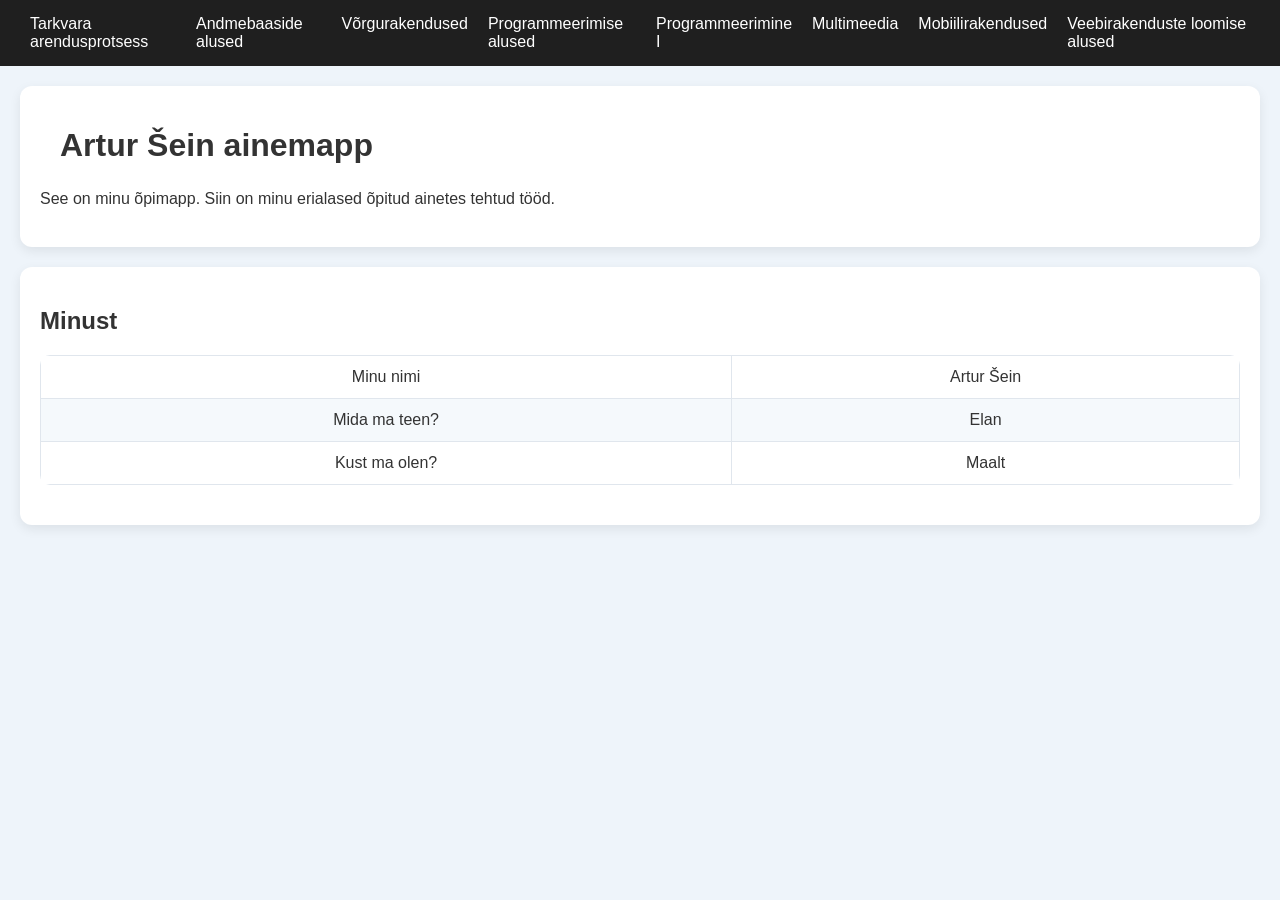
<file: index.html>
<!DOCTYPE html>
<html lang="en">

<head>
    <meta charset="UTF-8">
    <meta name="viewport" content="width=device-width, initial-scale=1.0">
    <title>Artur Šein TARpe24 ainemapp</title>
    <link rel="stylesheet" href="static/styles/style.css">
</head>

<body>

    <nav>
        <a href="TAAR.html">Tarkvara arendusprotsess</a>
        <a href="#">Andmebaaside alused</a>
        <a href="#">Võrgurakendused</a>
        <a href="#">Programmeerimise alused</a>
        <a href="#">Programmeerimine I</a>
        <a href="#">Multimeedia</a>
        <a href="#">Mobiilirakendused</a>
        <a href="#">Veebirakenduste loomise alused</a>
    </nav>

    <div class="container">

        <div class="card">
            <h1>Artur Šein ainemapp</h1>
            <p class="intro">
                See on minu õpimapp. Siin on minu erialased õpitud ainetes tehtud tööd.
            </p>
        </div>

        <div class="card">
            <h2>Minust</h2>

            <table>
                <tr>
                    <td>Minu nimi</td>
                    <td>Artur Šein</td>
                </tr>

                <tr>
                    <td>Mida ma teen?</td>
                    <td>Elan</td>
                </tr>

                <tr>
                    <td>Kust ma olen?</td>
                    <td>Maalt</td>
                </tr>
            </table>
        </div>

    </div>

</body>

</html>
</file>
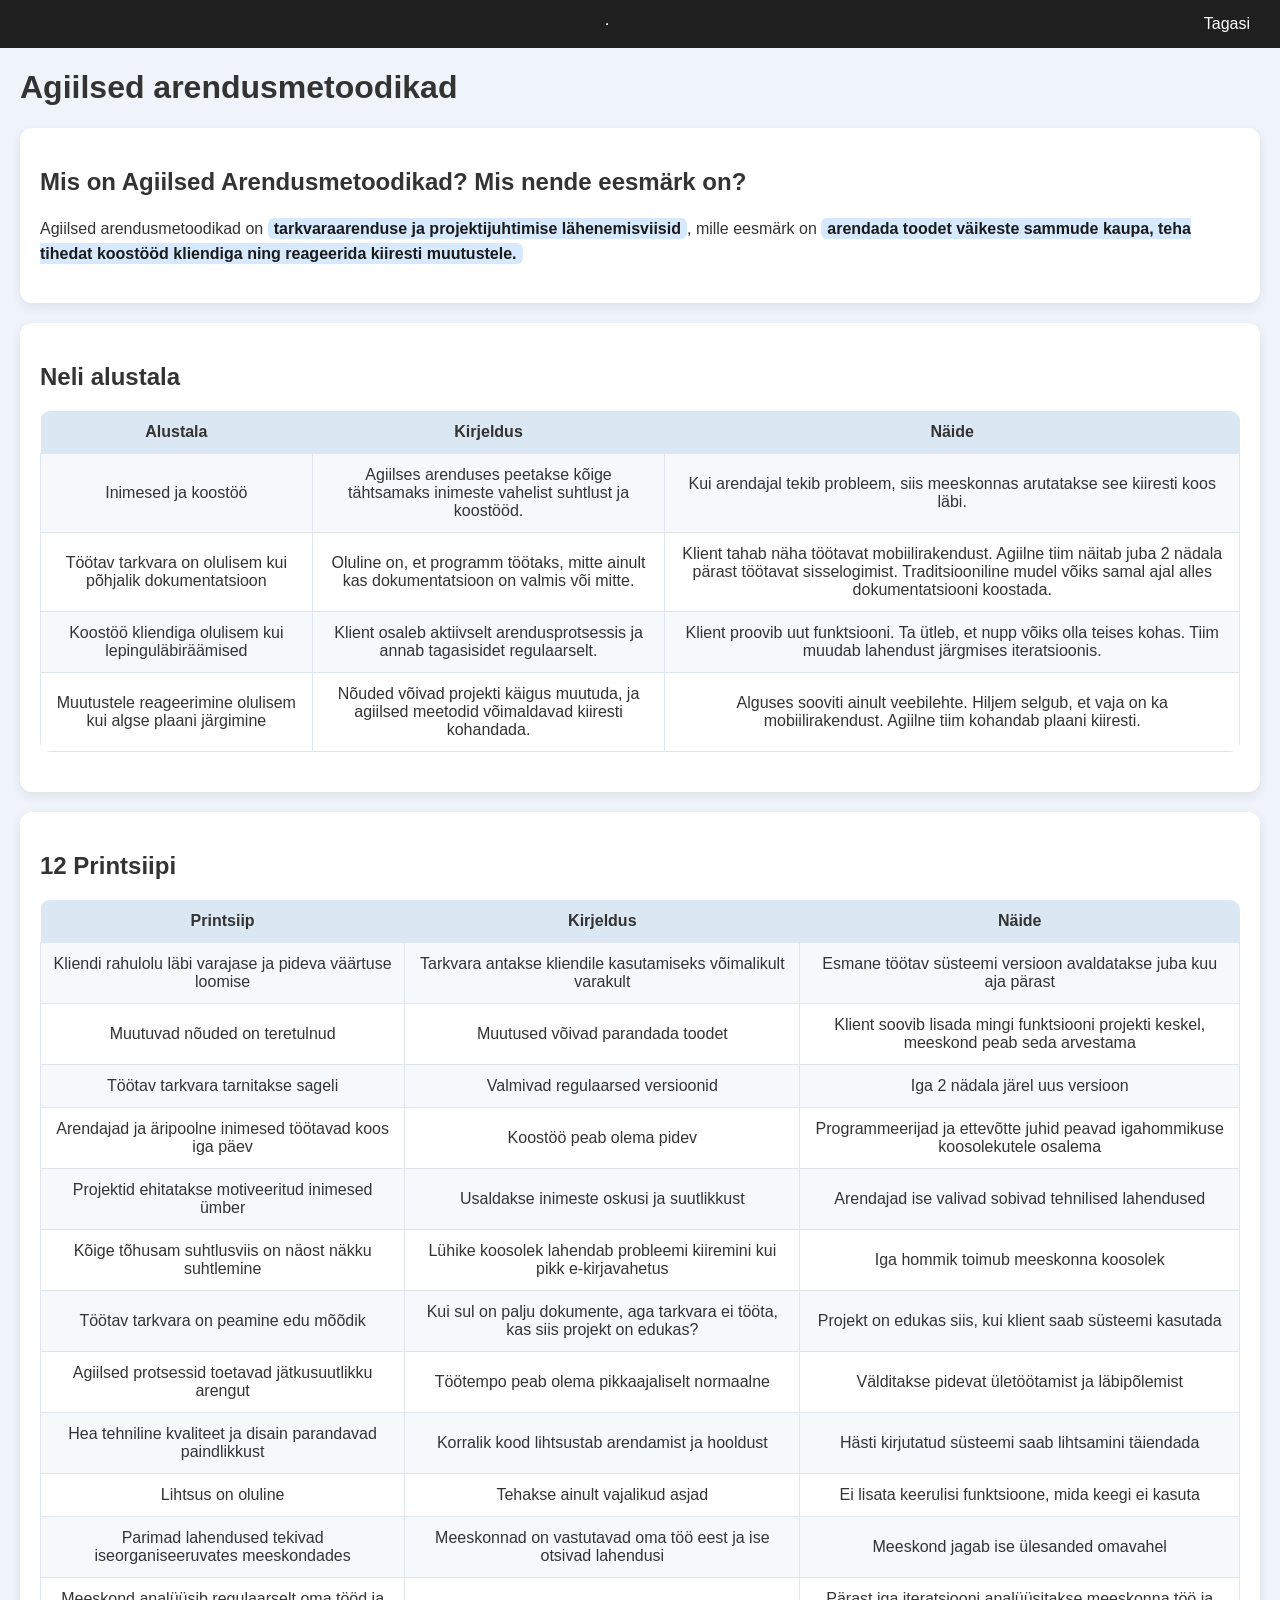
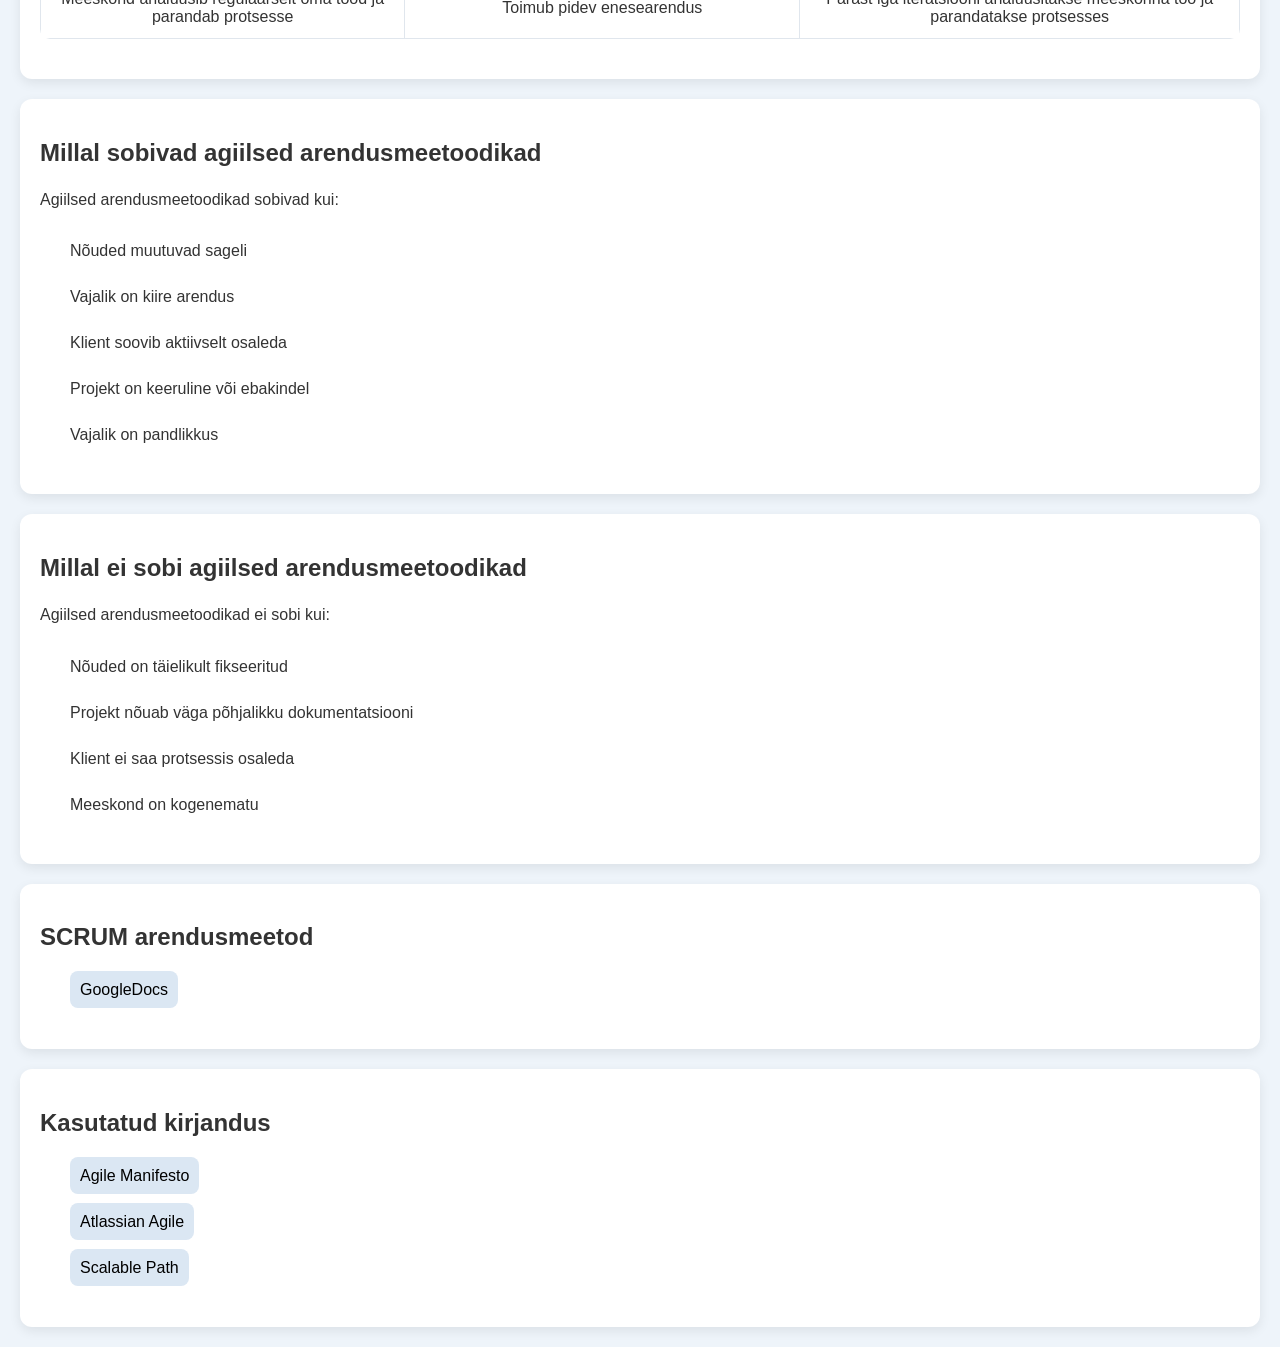
<file: SCRUM/index.html>
<!DOCTYPE html>
<html lang="en">

<head>
    <meta charset="UTF-8">
    <meta name="viewport" content="width=device-width, initial-scale=1.0">
    <title>SCRUM</title>
    <link rel="stylesheet" href="../static/styles/style.css">
</head>

<body>
    <nav>
        <hr>
        <a href="../TAAR.html">Tagasi</a>
    </nav>

    <h1>Agiilsed arendusmetoodikad</h1>

    <div class="card">
        <h2>Mis on Agiilsed Arendusmetoodikad? Mis nende eesmärk on?</h2>
        <p>
            Agiilsed arendusmetoodikad on <span>tarkvaraarenduse ja projektijuhtimise
                lähenemisviisid</span>, mille eesmärk on <span>arendada toodet väikeste sammude kaupa,
                teha tihedat koostööd kliendiga ning reageerida kiiresti muutustele.</span>
        </p>
    </div>

    <div class="card">
        <h2>Neli alustala</h2>

        <table>
            <tr>
                <th>Alustala</th>
                <th>Kirjeldus</th>
                <th>Näide</th>
            </tr>
            <tr>
                <td>Inimesed ja koostöö</td>
                <td>Agiilses arenduses peetakse kõige tähtsamaks inimeste
                    vahelist suhtlust ja koostööd.</td>
                <td>Kui arendajal tekib probleem, siis
                    meeskonnas arutatakse see kiiresti koos läbi.</td>
            </tr>
            <tr>
                <td>Töötav tarkvara on olulisem kui põhjalik dokumentatsioon</td>
                <td>Oluline on, et programm töötaks, mitte ainult kas dokumentatsioon on valmis
                    või mitte.</td>
                <td>Klient tahab näha töötavat mobiilirakendust.
                    Agiilne tiim näitab juba 2 nädala pärast töötavat sisselogimist.
                    Traditsiooniline mudel võiks samal ajal alles dokumentatsiooni koostada.</td>
            </tr>
            <tr>
                <td>Koostöö kliendiga olulisem kui lepinguläbiräämised</td>
                <td>Klient osaleb aktiivselt arendusprotsessis ja annab tagasisidet regulaarselt.</td>
                <td>Klient proovib uut funktsiooni.
                    Ta ütleb, et nupp võiks olla teises kohas.
                    Tiim muudab lahendust järgmises iteratsioonis.</td>
            </tr>
            <tr>
                <td>Muutustele reageerimine olulisem kui algse plaani järgimine</td>
                <td>Nõuded võivad projekti käigus muutuda, ja agiilsed meetodid võimaldavad kiiresti kohandada.</td>
                <td>Alguses sooviti ainult veebilehte.
                    Hiljem selgub, et vaja on ka mobiilirakendust.
                    Agiilne tiim kohandab plaani kiiresti.</td>
            </tr>
        </table>
    </div>

    <div class="card">
        <h2>12 Printsiipi</h2>
        <table>
            <tr>
                <th>Printsiip</th>
                <th>Kirjeldus</th>
                <th>Näide</th>
            </tr>
            <tr>
                <td>Kliendi rahulolu läbi varajase ja pideva väärtuse loomise</td>
                <td>Tarkvara antakse kliendile kasutamiseks võimalikult varakult</td>
                <td>Esmane töötav süsteemi versioon avaldatakse juba kuu aja pärast</td>
            </tr>
            <tr>
                <td>Muutuvad nõuded on teretulnud</td>
                <td>Muutused võivad parandada toodet</td>
                <td>Klient soovib lisada mingi funktsiooni projekti keskel, meeskond peab seda arvestama</td>
            </tr>
            <tr>
                <td>Töötav tarkvara tarnitakse sageli</td>
                <td>Valmivad regulaarsed versioonid</td>
                <td>Iga 2 nädala järel uus versioon</td>
            </tr>
            <tr>
                <td>Arendajad ja äripoolne inimesed töötavad koos iga päev  </td>
                <td>Koostöö peab olema pidev</td>
                <td>Programmeerijad ja ettevõtte juhid peavad igahommikuse koosolekutele osalema</td>
            </tr>
            <tr>
                <td>Projektid ehitatakse motiveeritud inimesed ümber</td>
                <td>Usaldakse inimeste oskusi ja suutlikkust</td>
                <td>Arendajad ise valivad sobivad tehnilised lahendused</td>
            </tr>
            <tr>
                <td>Kõige tõhusam suhtlusviis on näost näkku suhtlemine</td>
                <td>Lühike koosolek lahendab probleemi kiiremini kui pikk e-kirjavahetus</td>
                <td>Iga hommik toimub meeskonna koosolek</td>
            </tr>
            <tr>
                <td>Töötav tarkvara on peamine edu mõõdik</td>
                <td>Kui sul on palju dokumente, aga tarkvara ei tööta, kas siis projekt on edukas?</td>
                <td>Projekt on edukas siis, kui klient saab süsteemi kasutada</td>
            </tr>
            <tr>
                <td>Agiilsed protsessid toetavad jätkusuutlikku arengut</td>
                <td>Töötempo peab olema pikkaajaliselt normaalne</td>
                <td>Välditakse pidevat ületöötamist ja läbipõlemist</td>
            </tr>
            <tr>
                <td>Hea tehniline kvaliteet ja disain parandavad paindlikkust</td>
                <td>Korralik kood lihtsustab arendamist ja hooldust</td>
                <td>Hästi kirjutatud süsteemi saab lihtsamini täiendada</td>
            </tr>
            <tr>
                <td>Lihtsus on oluline</td>
                <td>Tehakse ainult vajalikud asjad</td>
                <td>Ei lisata keerulisi funktsioone, mida keegi ei kasuta</td>
            </tr>
            <tr>
                <td>Parimad lahendused tekivad iseorganiseeruvates meeskondades</td>
                <td>Meeskonnad on vastutavad oma töö eest ja ise otsivad lahendusi</td>
                <td>Meeskond jagab ise ülesanded omavahel</td>
            </tr>
            <tr>
                <td>Meeskond analüüsib regulaarselt oma tööd ja parandab protsesse</td>
                <td>Toimub pidev enesearendus</td>
                <td>Pärast iga iteratsiooni analüüsitakse meeskonna töö ja parandatakse protsesses</td>
            </tr>
        </table>
    </div>
    <div class="card">
        <h2>Millal sobivad agiilsed arendusmeetoodikad</h2>

        <p>
            Agiilsed arendusmeetoodikad sobivad kui:
            <ul>
                <li>Nõuded muutuvad sageli</li>
                <li>Vajalik on kiire arendus</li>
                <li>Klient soovib aktiivselt osaleda</li>
                <li>Projekt on keeruline või ebakindel</li>
                <li>Vajalik on pandlikkus</li>
            </ul>
        </p>
    </div>
    <div class="card">
        <h2>Millal ei sobi agiilsed arendusmeetoodikad</h2>
        <p>
            Agiilsed arendusmeetoodikad ei sobi kui:
            <ul>
                <li>Nõuded on täielikult fikseeritud</li>
                <li>Projekt nõuab väga põhjalikku dokumentatsiooni</li>
                <li>Klient ei saa protsessis osaleda</li>
                <li>Meeskond on kogenematu</li>
            </ul>
        </p>
    </div>
    <div class="card">
        <h2>SCRUM arendusmeetod</h2>
        <ul class="custom-list">
            <li><a href="https://docs.google.com/document/d/1ibs8gNy6oO4Yblq_Tk-JBmq_vNHZCfU4lOK5df4ZtU0/edit?usp=sharing">GoogleDocs</a></li>
        </ul>
    </div>

    <div class="card">
        <h2>Kasutatud kirjandus</h2>
        <ul class="custom-list">
            <li><a href="https://agilemanifesto.org/">Agile Manifesto</a></li>
            <li><a href="https://www.atlassian.com/agile?">Atlassian Agile</a></li>
            <li><a href="https://www.scalablepath.com/project-management/12-agile-principles">Scalable Path</a></li>


        </ul>
    </div>
</body>

</html>
</file>
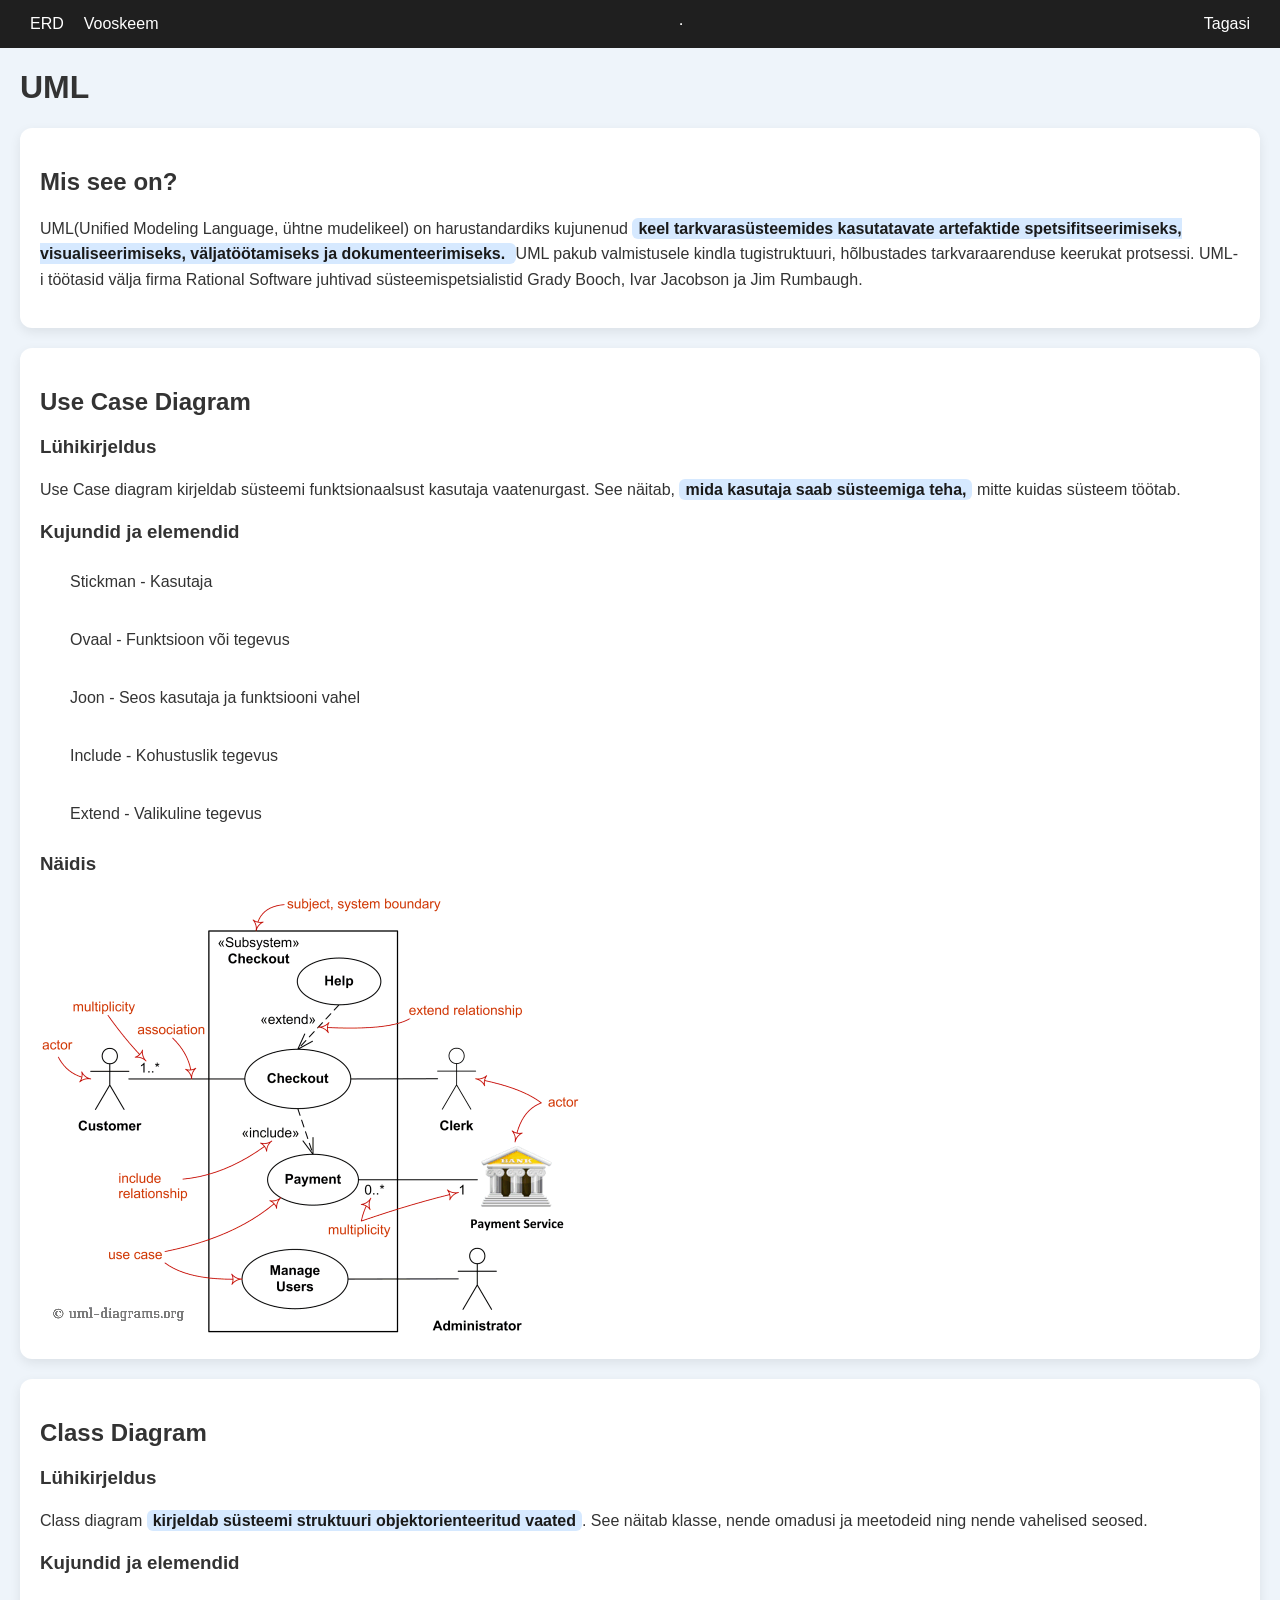
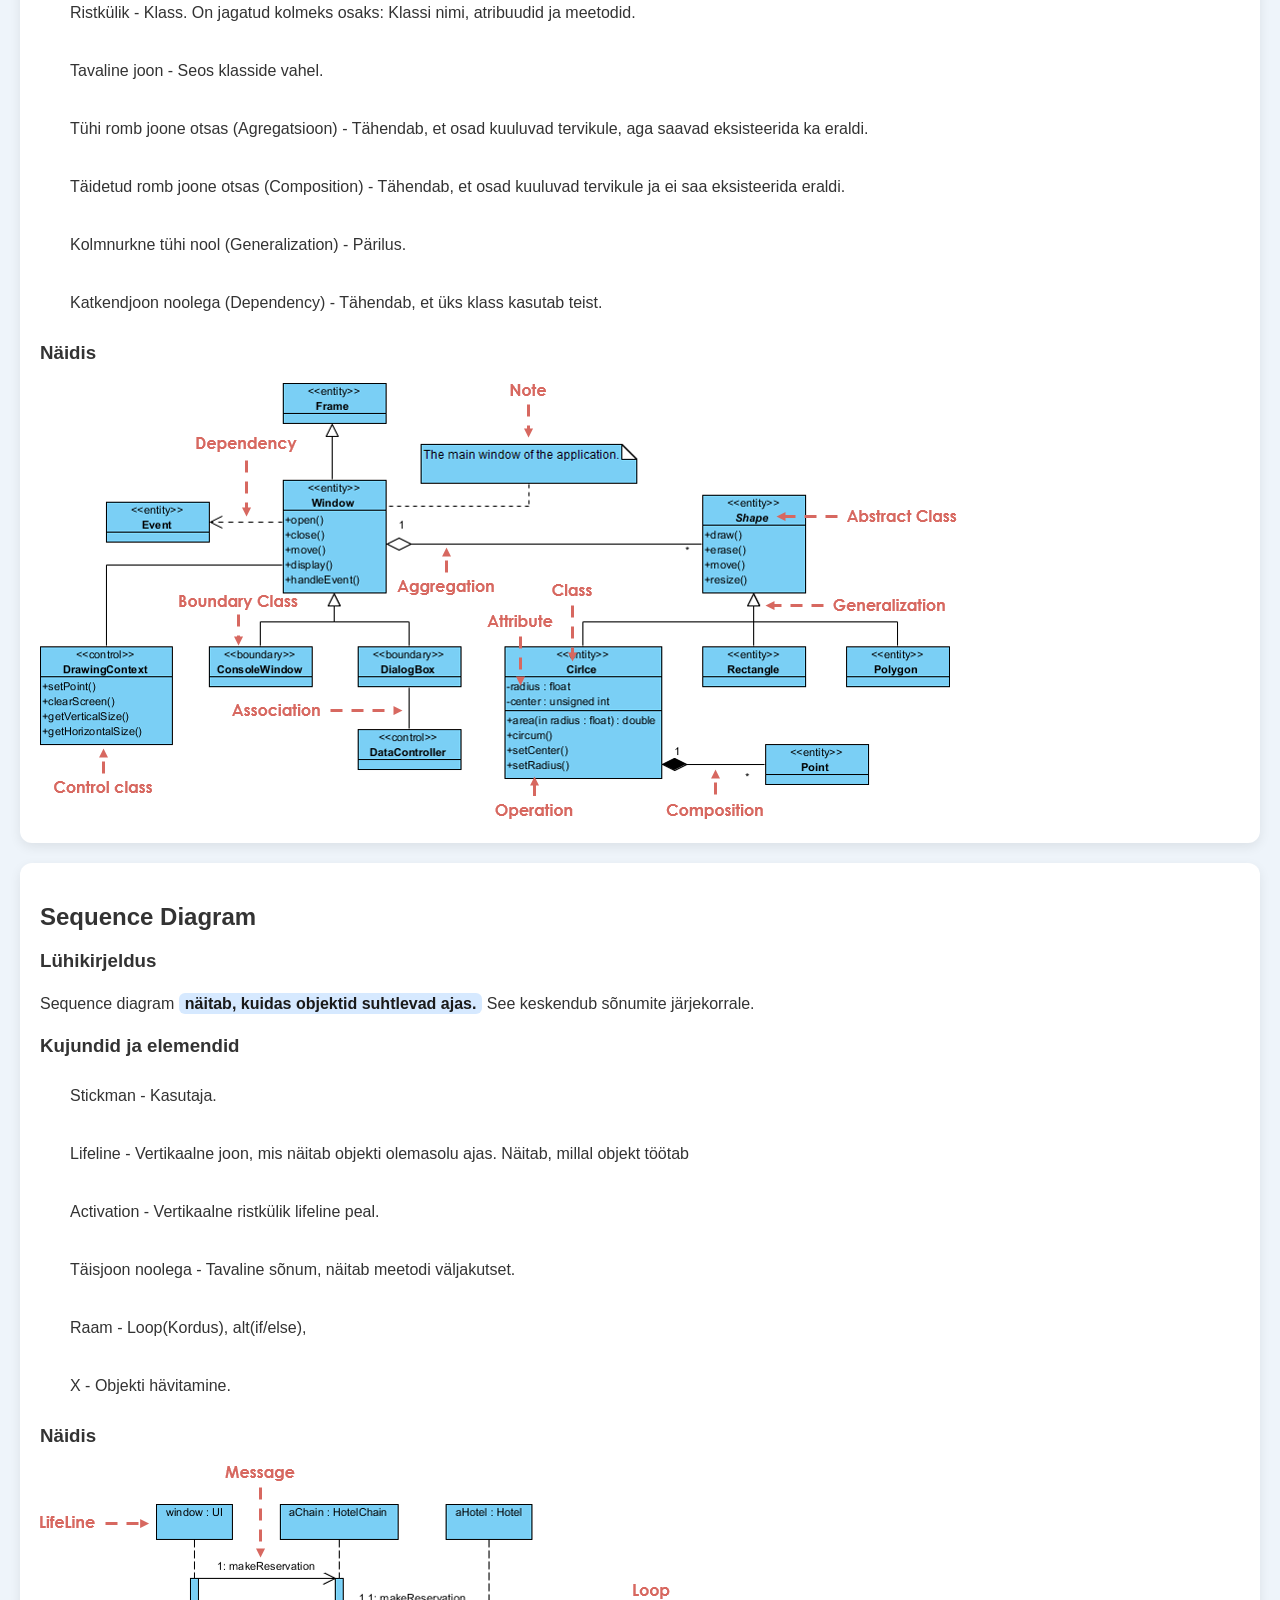
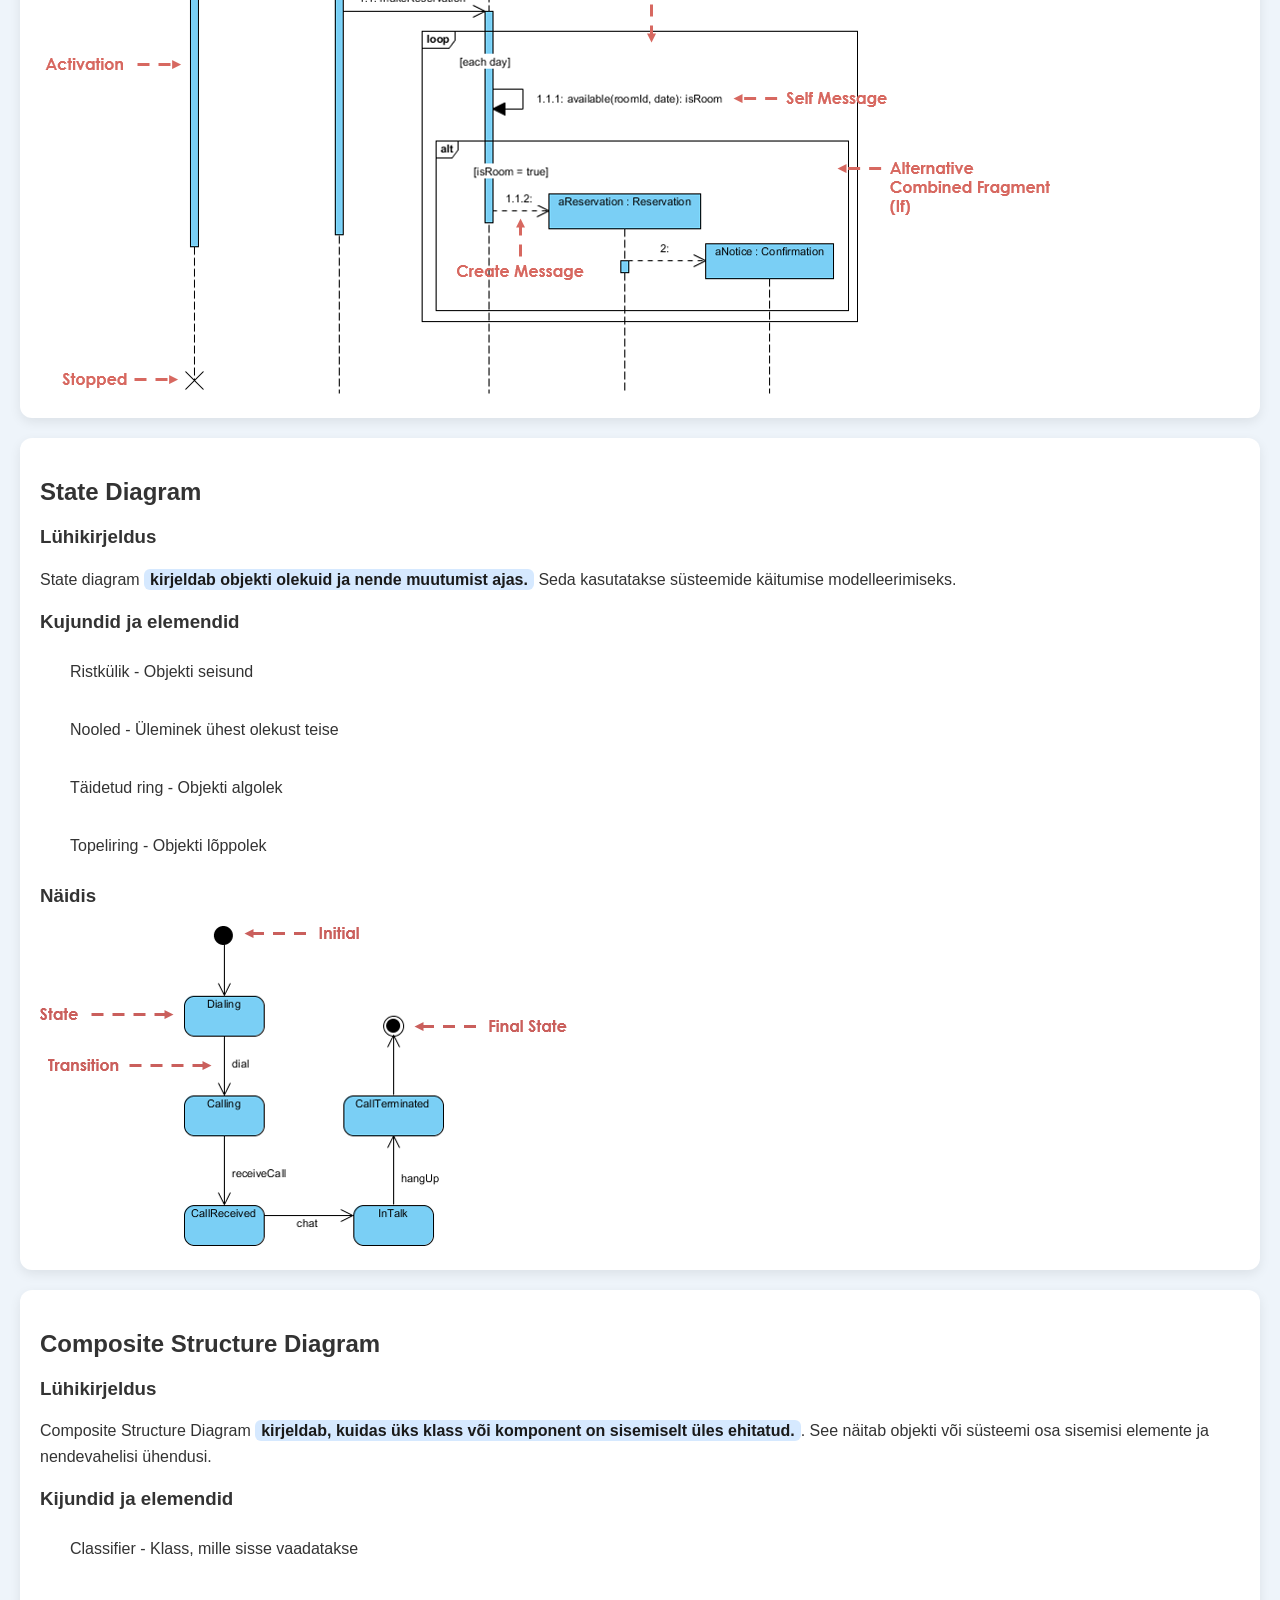
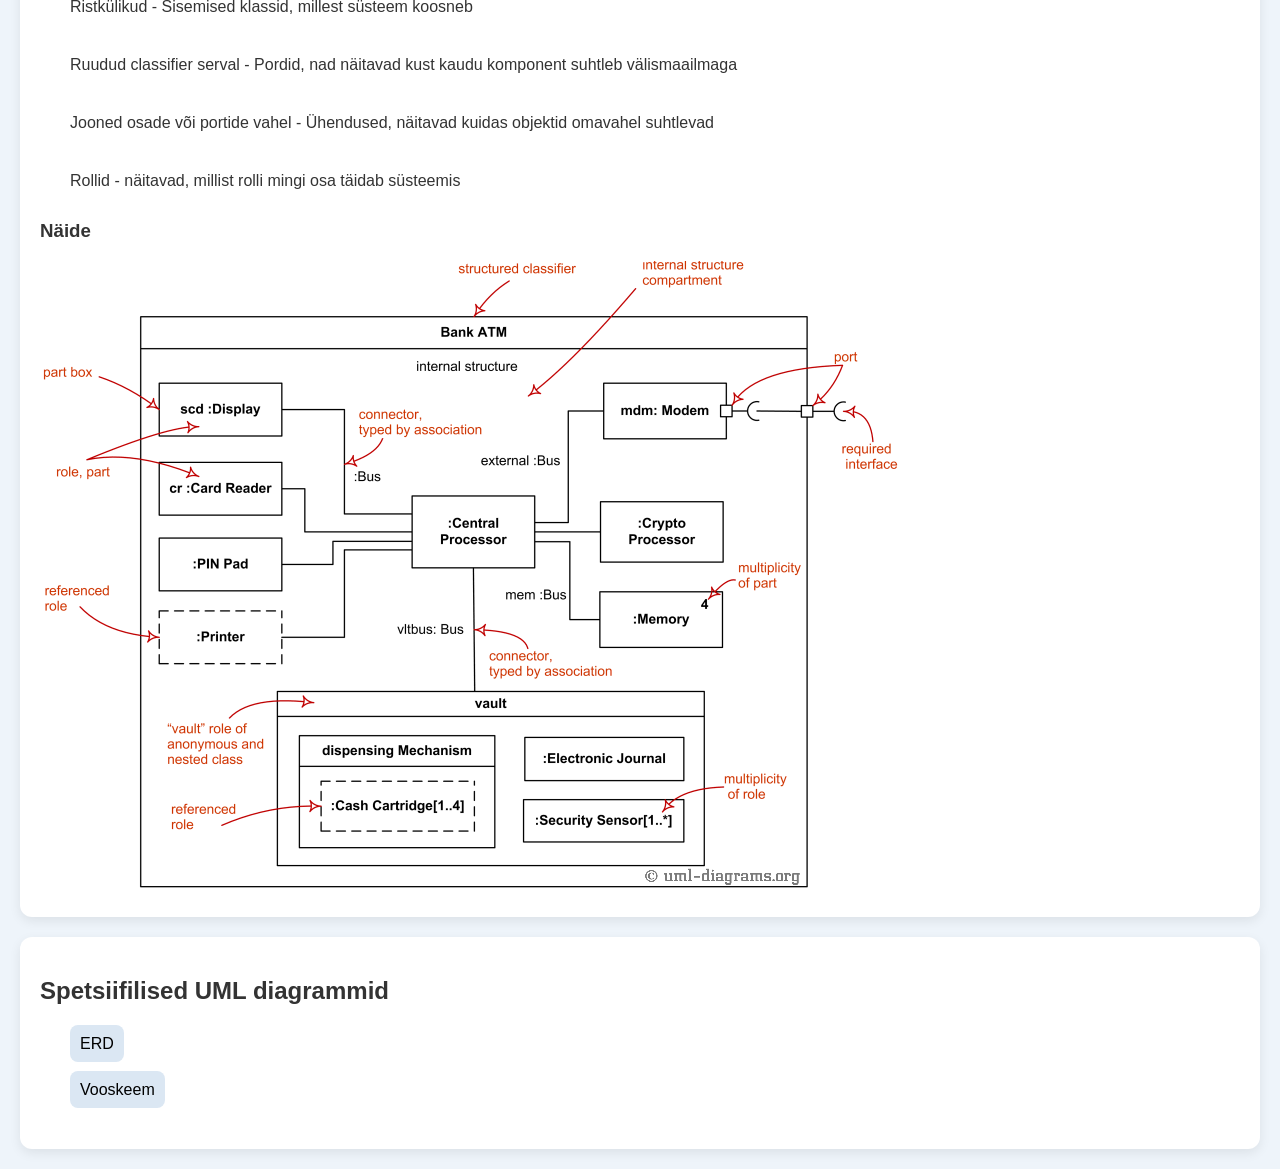
<file: UML/index.html>
<!DOCTYPE html>
<html lang="en">
  <head>
    <meta charset="UTF-8" />
    <meta name="viewport" content="width=device-width, initial-scale=1.0" />
    <link rel="stylesheet" href="../static/styles/style.css" />
    <title>UML</title>
  </head>

  <body>
    <nav>
      <a href="Erd.html">ERD</a>
      <a href="Flowchart.html">Vooskeem</a>
      <hr />
      <a href="../TAAR.html">Tagasi</a>
    </nav>

    <div class="container">
      <h1>UML</h1>

      <div class="card">
        <h2>Mis see on?</h2>
        <p>
          UML(Unified Modeling Language, ühtne mudelikeel) on harustandardiks
          kujunenud
          <span
            >keel tarkvarasüsteemides kasutatavate artefaktide
            spetsifitseerimiseks, visualiseerimiseks, väljatöötamiseks ja
            dokumenteerimiseks.
          </span>
          UML pakub valmistusele kindla tugistruktuuri, hõlbustades
          tarkvaraarenduse keerukat protsessi. UML-i töötasid välja firma
          Rational Software juhtivad süsteemispetsialistid Grady Booch, Ivar
          Jacobson ja Jim Rumbaugh.
        </p>
      </div>

      <div class="card">
        <h2>Use Case Diagram</h2>
        <h3>Lühikirjeldus</h3>
        <p>
          Use Case diagram kirjeldab süsteemi funktsionaalsust kasutaja
          vaatenurgast. See näitab,
          <span>mida kasutaja saab süsteemiga teha,</span> mitte kuidas süsteem
          töötab.
        </p>
        <h3>Kujundid ja elemendid</h3>
        <p>
          <ul><li>Stickman - Kasutaja</li></ul>
          <ul><li>Ovaal - Funktsioon või tegevus</li></ul>
          <ul><li>Joon - Seos kasutaja ja funktsiooni vahel</li></ul>
          <ul><li>Include - Kohustuslik tegevus</li></ul>
          <ul><li>Extend - Valikuline tegevus</li></ul>
        </p>

        <h3>Näidis</h3>
        <img src="../static/images/UseCase.png" alt="UseCase pilt">
      </div>

      <div class="card">
        <h2>Class Diagram</h2>

        <h3>Lühikirjeldus</h3>
        <p>
          Class diagram <span>kirjeldab süsteemi struktuuri objektorienteeritud vaated</span>. 
          See näitab klasse, nende omadusi ja meetodeid ning nende vahelised seosed.
        </p>

        <h3>Kujundid ja elemendid</h3>
        <p>
          <ul><li>Ristkülik - Klass. On jagatud kolmeks osaks: Klassi nimi, atribuudid ja meetodid.</li></ul>
          <ul><li>Tavaline joon - Seos klasside vahel.</li></ul>
          <ul><li>Tühi romb joone otsas (Agregatsioon) - Tähendab, et osad kuuluvad tervikule, aga saavad eksisteerida ka eraldi.</li></ul>
          <ul><li>Täidetud romb joone otsas (Composition) - Tähendab, et osad kuuluvad tervikule ja ei saa eksisteerida eraldi.</li></ul>
          <ul><li>Kolmnurkne tühi nool (Generalization) - Pärilus.</li></ul>
          <ul><li>Katkendjoon noolega (Dependency) - Tähendab, et üks klass kasutab teist.</li></ul>
        </p>

        <h3>Näidis</h3>
        <img src="../static/images/ClassDiagramm.webp" alt="ClassDiagramm pilt">
      </div>

      <div class="card">
        <h2>Sequence Diagram</h2>

        <h3>Lühikirjeldus</h3>
        <p>
          Sequence diagram <span>näitab, kuidas objektid suhtlevad ajas.</span> See keskendub sõnumite järjekorrale. 
        </p>

        <h3>Kujundid ja elemendid</h3>
        <p>
          <ul><li>Stickman - Kasutaja.</li></ul>
          <ul><li>Lifeline - Vertikaalne joon, mis näitab objekti olemasolu ajas. Näitab, millal objekt töötab</li></ul>
          <ul><li>Activation - Vertikaalne ristkülik lifeline peal.</li></ul>
          <ul><li>Täisjoon noolega - Tavaline sõnum, näitab meetodi väljakutset.</li></ul>
          <ul><li>Raam - Loop(Kordus), alt(if/else), </li></ul>
          <ul><li>X - Objekti hävitamine.</li></ul>
        </p>

        <h3>Näidis</h3>
        <img src="../static/images/SequenceDiagramm.webp" alt="">
      </div>

      <div class="card">
        <h2>State Diagram</h2>

        <h3>Lühikirjeldus</h3>
        <p>
          State diagram <span>kirjeldab objekti olekuid ja nende muutumist ajas.</span> 
          Seda kasutatakse süsteemide käitumise modelleerimiseks. 
        </p>

        <h3>Kujundid ja elemendid</h3>
        <p>
          <ul><li>Ristkülik - Objekti seisund</li></ul>
          <ul><li>Nooled - Üleminek ühest olekust teise</li></ul>
          <ul><li>Täidetud ring - Objekti algolek</li></ul>
          <ul><li>Topeliring - Objekti lõppolek</li></ul>
        </p>

        <h3>Näidis</h3>
        <img src="../static/images/StateDiagram.webp" alt="StateDiagram pilt">
      </div>

      <div class="card">
        <h2>Composite Structure Diagram</h2>

        <h3>Lühikirjeldus</h3>
        <p>
          Composite Structure Diagram <span>kirjeldab, kuidas üks klass või komponent on sisemiselt üles ehitatud.</span>.
          See näitab objekti või süsteemi osa sisemisi elemente ja nendevahelisi ühendusi.
        </p>

        <h3>Kijundid ja elemendid</h3>
        <p>
          <ul><li>Classifier - Klass, mille sisse vaadatakse</li></ul>
          <ul><li>Ristkülikud - Sisemised klassid, millest süsteem koosneb</li></ul>
          <ul><li>Ruudud classifier serval - Pordid, nad näitavad kust kaudu komponent suhtleb välismaailmaga</li></ul>
          <ul><li>Jooned osade või portide vahel - Ühendused, näitavad kuidas objektid omavahel suhtlevad</li></ul>
          <ul><li>Rollid - näitavad, millist rolli mingi osa täidab süsteemis</li></ul>
        </p>

        <h3>Näide</h3>
        <img src="../static/images/CompositeStructureDiagram.png" alt="">
      </div>

      <div class="card">
        <h2>Spetsiifilised UML diagrammid</h2>

        <ul class="custom-list">
          <li><a href="Erd.html">ERD</a></li>
          <li><a href="Flowchart.html">Vooskeem</a></li>
        </ul>
      </div>
    </div>
  </body>
</html>
</file>
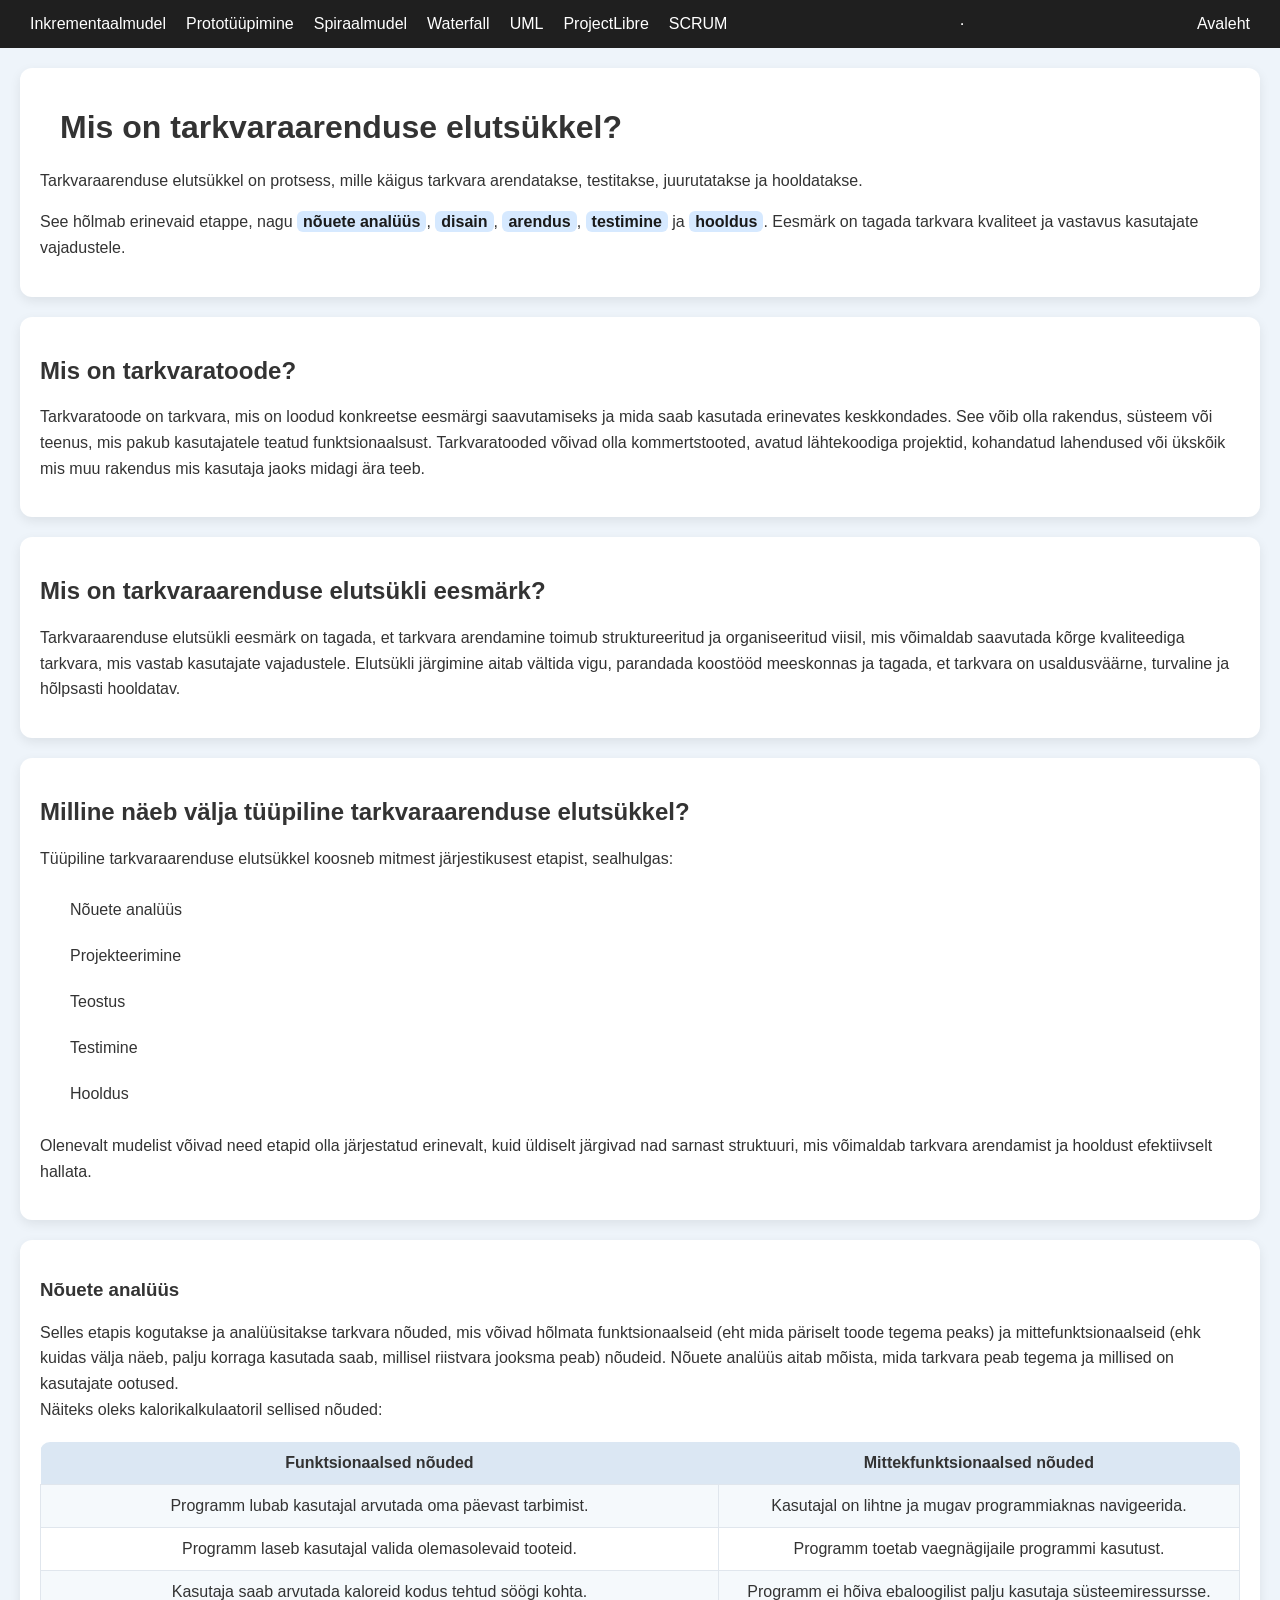
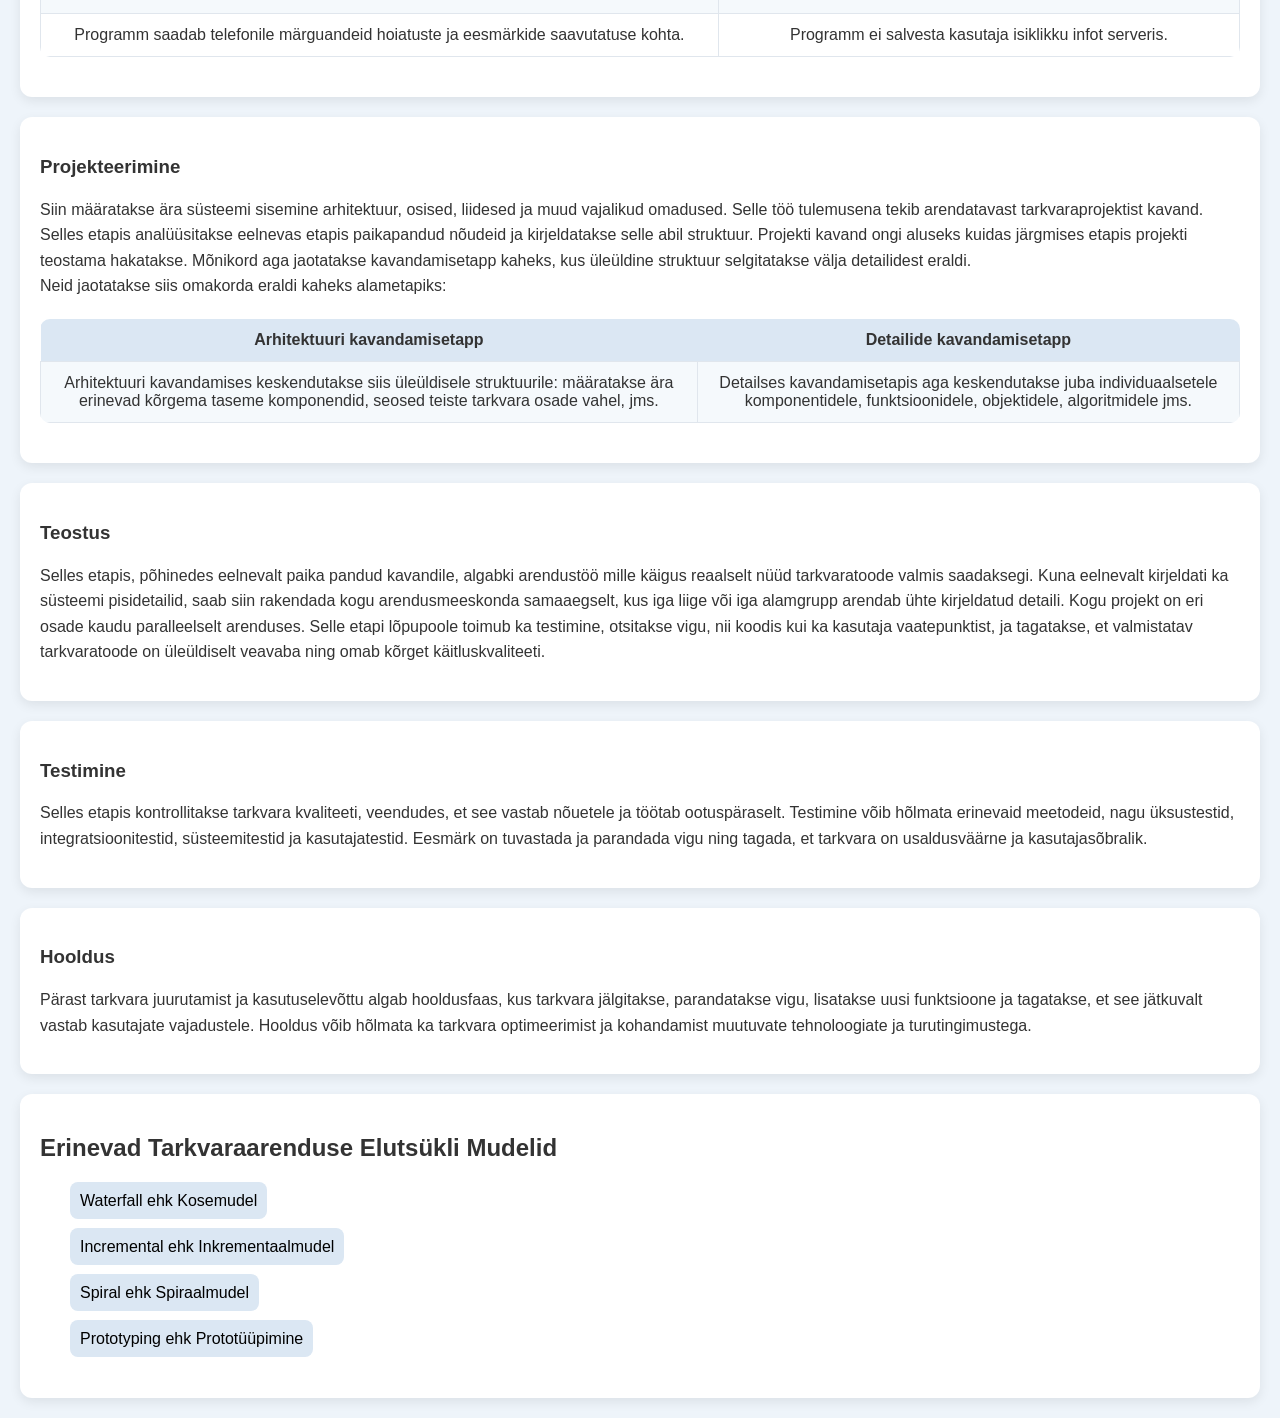
<file: TAAR.html>
<!DOCTYPE html>
<html lang="en">

<head>
    <meta charset="UTF-8">
    <meta name="viewport" content="width=device-width, initial-scale=1.0">
    <title>Tarkvara arendusprotsess</title>
    <link rel="stylesheet" href="static/styles/style.css">
</head>

<body>

    <nav>
        <a href="WISP/Incremental.html">Inkrementaalmudel</a>
        <a href="WISP/Prototyping.html">Prototüüpimine</a>
        <a href="WISP/Spiral.html">Spiraalmudel</a>
        <a href="WISP/Waterfall.html">Waterfall</a>
        <a href="UML/index.html">UML</a>
        <a href="ProjectLibre/ProjectLibre.html">ProjectLibre</a>
        <a href="SCRUM/index.html">SCRUM</a>
        <hr>
        <a href="index.html">Avaleht</a>
    </nav>

    <div class="container">

        <div class="card">
            <h1>Mis on tarkvaraarenduse elutsükkel?</h1>
            <p>
                Tarkvaraarenduse elutsükkel on protsess, mille käigus tarkvara arendatakse,
                testitakse, juurutatakse ja hooldatakse.
            </p>
            <p>
                See hõlmab erinevaid etappe, nagu
                <span>nõuete analüüs</span>,
                <span>disain</span>,
                <span>arendus</span>,
                <span>testimine</span> ja
                <span>hooldus</span>.
                Eesmärk on tagada tarkvara kvaliteet ja vastavus kasutajate vajadustele.
            </p>
        </div>

        <div class="card">
            <h2>Mis on tarkvaratoode?</h2>
            <p>
                Tarkvaratoode on tarkvara, mis on loodud konkreetse eesmärgi saavutamiseks ja mida saab kasutada
                erinevates
                keskkondades. See võib olla rakendus, süsteem või teenus, mis pakub kasutajatele teatud
                funktsionaalsust.
                Tarkvaratooded võivad olla kommertstooted, avatud lähtekoodiga projektid, kohandatud lahendused või
                ükskõik
                mis muu rakendus mis kasutaja jaoks midagi ära teeb.
            </p>
        </div>

        <div class="card">
            <h2>Mis on tarkvaraarenduse elutsükli eesmärk?</h2>
            <p>
                Tarkvaraarenduse elutsükli eesmärk on tagada, et tarkvara arendamine toimub struktureeritud ja
                organiseeritud
                viisil, mis võimaldab saavutada kõrge kvaliteediga tarkvara, mis vastab kasutajate vajadustele.
                Elutsükli
                järgimine aitab vältida vigu, parandada koostööd meeskonnas ja tagada, et tarkvara on usaldusväärne,
                turvaline
                ja
                hõlpsasti hooldatav.
            </p>
        </div>

        <div class="card">
            <h2>Milline näeb välja tüüpiline tarkvaraarenduse elutsükkel?</h2>

            <p>
                Tüüpiline tarkvaraarenduse elutsükkel koosneb mitmest järjestikusest etapist, sealhulgas:
            </p>

            <ul>
                <li>Nõuete analüüs</li>
                <li>Projekteerimine</li>
                <li>Teostus</li>
                <li>Testimine</li>
                <li>Hooldus</li>
            </ul>
            <p>
                Olenevalt mudelist võivad need etapid olla järjestatud erinevalt, kuid üldiselt järgivad nad sarnast
                struktuuri,
                mis
                võimaldab tarkvara arendamist ja hooldust efektiivselt hallata.
            </p>
        </div>

        <div class="card">
            <h3>Nõuete analüüs</h3>
            <p>
                Selles etapis kogutakse ja analüüsitakse tarkvara nõuded, mis võivad hõlmata funktsionaalseid (eht mida
                päriselt
                toode tegema peaks) ja mittefunktsionaalseid (ehk kuidas välja näeb, palju korraga kasutada saab,
                millisel
                riistvara jooksma peab)
                nõudeid. Nõuete analüüs aitab mõista, mida tarkvara peab tegema ja millised on kasutajate ootused.
                <br>
                Näiteks oleks kalorikalkulaatoril sellised nõuded:
            </p>

            <table>
                <tr>
                    <th>Funktsionaalsed nõuded</th>
                    <th>Mittekfunktsionaalsed nõuded</th>
                </tr>
                <tr>
                    <td>Programm lubab kasutajal arvutada oma päevast tarbimist.</td>
                    <td>Kasutajal on lihtne ja mugav programmiaknas navigeerida.</td>
                </tr>
                <tr>
                    <td>Programm laseb kasutajal valida olemasolevaid tooteid.</td>
                    <td>Programm toetab vaegnägijaile programmi kasutust.</td>
                </tr>
                <tr>
                    <td>Kasutaja saab arvutada kaloreid kodus tehtud söögi kohta.</td>
                    <td>Programm ei hõiva ebaloogilist palju kasutaja süsteemiressursse.</td>
                </tr>
                <tr>
                    <td>Programm saadab telefonile märguandeid hoiatuste ja eesmärkide saavutatuse kohta.</td>
                    <td>Programm ei salvesta kasutaja isiklikku infot serveris.</td>
                </tr>
            </table>
        </div>

        <div class="card">
            <h3>Projekteerimine</h3>
            <p>
                Siin määratakse ära süsteemi sisemine arhitektuur, osised, liidesed ja muud vajalikud omadused.
                Selle töö tulemusena tekib arendatavast tarkvaraprojektist kavand. Selles etapis analüüsitakse
                eelnevas etapis paikapandud nõudeid ja kirjeldatakse selle abil struktuur. Projekti kavand ongi
                aluseks kuidas järgmises etapis projekti teostama hakatakse.
                Mõnikord aga jaotatakse kavandamisetapp kaheks, kus üleüldine struktuur selgitatakse välja detailidest
                eraldi.
                <br>
                Neid jaotatakse siis omakorda eraldi kaheks alametapiks:
            </p>
            <table>
                <tr>
                    <th>Arhitektuuri kavandamisetapp</th>
                    <th>Detailide kavandamisetapp</th>
                </tr>
                <tr>
                    <td>
                        Arhitektuuri kavandamises keskendutakse siis üleüldisele struktuurile: määratakse ära erinevad
                        kõrgema
                        taseme komponendid, seosed teiste tarkvara osade vahel, jms.
                    </td>
                    <td>
                        Detailses kavandamisetapis aga keskendutakse juba individuaalsetele komponentidele,
                        funktsioonidele,
                        objektidele, algoritmidele jms.
                    </td>
                </tr>
            </table>
        </div>

        <div class="card">
            <h3>Teostus</h3>
            <p>
                Selles etapis, põhinedes eelnevalt paika pandud kavandile, algabki arendustöö mille käigus reaalselt
                nüüd
                tarkvaratoode valmis saadaksegi. Kuna eelnevalt kirjeldati ka süsteemi pisidetailid, saab siin rakendada
                kogu
                arendusmeeskonda samaaegselt, kus iga liige või iga alamgrupp arendab ühte kirjeldatud detaili. Kogu
                projekt
                on
                eri
                osade kaudu paralleelselt arenduses. Selle etapi lõpupoole toimub ka testimine, otsitakse vigu, nii
                koodis
                kui
                ka
                kasutaja vaatepunktist, ja tagatakse, et valmistatav tarkvaratoode on üleüldiselt veavaba ning omab
                kõrget
                käitluskvaliteeti.
            </p>
        </div>

        <div class="card">
            <h3>Testimine</h3>
            <p>
                Selles etapis kontrollitakse tarkvara kvaliteeti, veendudes, et see vastab nõuetele ja töötab
                ootuspäraselt.
                Testimine võib hõlmata erinevaid meetodeid, nagu üksustestid, integratsioonitestid, süsteemitestid ja
                kasutajatestid.
                Eesmärk on tuvastada ja parandada vigu ning tagada, et tarkvara on usaldusväärne ja kasutajasõbralik.
            </p>
        </div>

        <div class="card">
            <h3>Hooldus</h3>
            <p>
                Pärast tarkvara juurutamist ja kasutuselevõttu algab hooldusfaas, kus tarkvara jälgitakse, parandatakse
                vigu,
                lisatakse uusi funktsioone ja tagatakse, et see jätkuvalt vastab kasutajate vajadustele. Hooldus võib
                hõlmata ka
                tarkvara optimeerimist ja kohandamist muutuvate tehnoloogiate ja turutingimustega.
            </p>
        </div>

        <div class="card">
            <h2 class="header">Erinevad Tarkvaraarenduse Elutsükli Mudelid</h2>
            <ul class="custom-list">
                <li><a href="WISP/Waterfall.html">Waterfall ehk Kosemudel</a></li>
                <li><a href="WISP/Incremental.html">Incremental ehk Inkrementaalmudel</a></li>
                <li><a href="WISP/Spiral.html">Spiral ehk Spiraalmudel</a></li>
                <li><a href="WISP/Prototyping.html">Prototyping ehk Prototüüpimine</a></li>
            </ul>
        </div>

    </div>

</body>
</html>
</file>
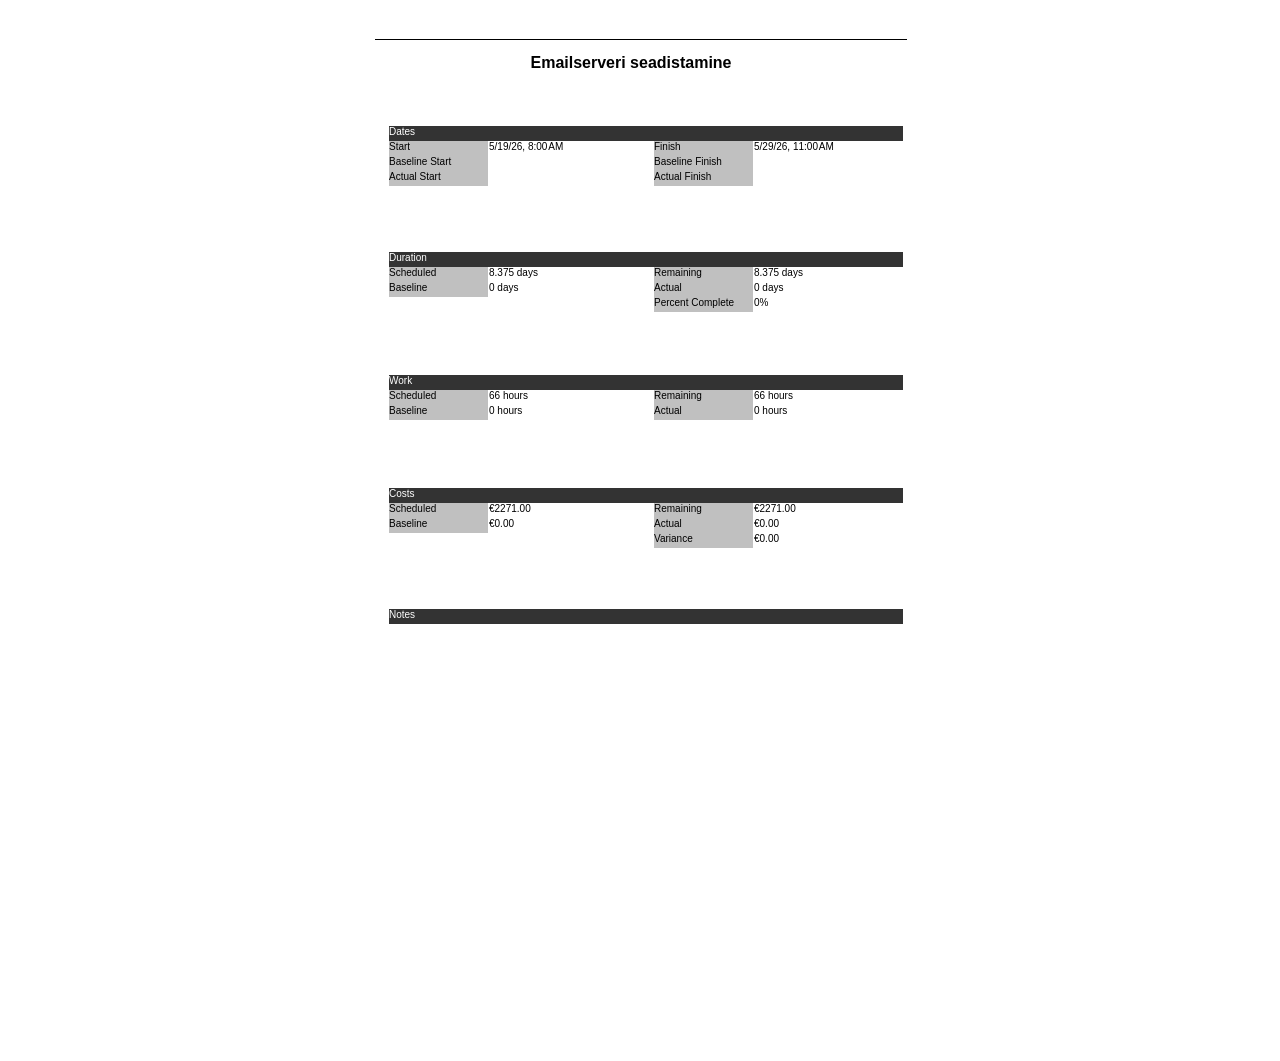
<file: ProjectLibre/project_details.html>
<html>
<head>
  <meta http-equiv="Content-Type" content="text/html; charset=UTF-8">
  <style type="text/css">
    a {text-decoration: none}
  </style>
</head>
<body text="#000000" link="#000000" alink="#000000" vlink="#000000">
<table width="100%" cellpadding="0" cellspacing="0" border="0">
<tr><td width="50%">&nbsp;</td><td align="center">

<a name="JR_PAGE_ANCHOR_0_1"/>
<table style="width: 612px" cellpadding=0 cellspacing=0 border=0
 bgcolor=white>
<tr>
  <td><img src="project_details.html_files/px" style="width: 41px; height: 1px"></td>
  <td><img src="project_details.html_files/px" style="width: 13px; height: 1px"></td>
  <td><img src="project_details.html_files/px" style="width: 1px; height: 1px"></td>
  <td><img src="project_details.html_files/px" style="width: 52px; height: 1px"></td>
  <td><img src="project_details.html_files/px" style="width: 48px; height: 1px"></td>
  <td><img src="project_details.html_files/px" style="width: 150px; height: 1px"></td>
  <td><img src="project_details.html_files/px" style="width: 15px; height: 1px"></td>
  <td><img src="project_details.html_files/px" style="width: 100px; height: 1px"></td>
  <td><img src="project_details.html_files/px" style="width: 67px; height: 1px"></td>
  <td><img src="project_details.html_files/px" style="width: 82px; height: 1px"></td>
  <td><img src="project_details.html_files/px" style="width: 1px; height: 1px"></td>
  <td><img src="project_details.html_files/px" style="width: 3px; height: 1px"></td>
  <td><img src="project_details.html_files/px" style="width: 39px; height: 1px"></td>
</tr>
<tr valign=top>
  <td colspan=13><img src="project_details.html_files/px" style="width: 612px; height: 30px"></td>
</tr>
<tr valign=top>
  <td><img src="project_details.html_files/px" style="width: 41px; height: 1px"></td>
  <td colspan=11 bgcolor=#000000><img src="project_details.html_files/px" border=0></td>
  <td><img src="project_details.html_files/px" style="width: 39px; height: 1px"></td>
</tr>
<tr valign=top>
  <td colspan=13><img src="project_details.html_files/px" style="width: 612px; height: 14px"></td>
</tr>
<tr valign=top>
  <td colspan=4><img src="project_details.html_files/px" style="width: 107px; height: 20px"></td>
  <td colspan=5 style="text-align: center;"><span style="font-family: Arial; background-color: #FFFFFF; font-size: 16.0px; font-weight: bold;">Emailserveri seadistamine</span></td>
  <td colspan=4><img src="project_details.html_files/px" style="width: 125px; height: 20px"></td>
</tr>
<tr valign=top>
  <td colspan=13><img src="project_details.html_files/px" style="width: 612px; height: 52px"></td>
</tr>
<tr valign=top>
  <td colspan=3><img src="project_details.html_files/px" style="width: 55px; height: 15px"></td>
  <td colspan=8 style="background-color: #333333; border-right-style: solid; border-right-width: 1px; border-right-color: #FFFFFF; "><span style="font-family: Arial; color: #FFFFFF; background-color: #333333; font-size: 10.0px;">Dates</span></td>
  <td colspan=2><img src="project_details.html_files/px" style="width: 42px; height: 15px"></td>
</tr>
<tr valign=top>
  <td colspan=3><img src="project_details.html_files/px" style="width: 55px; height: 15px"></td>
  <td colspan=2 style="background-color: #C0C0C0; border-right-style: solid; border-right-width: 1px; border-right-color: #FFFFFF; "><span style="font-family: Arial; background-color: #C0C0C0; font-size: 10.0px;">Start</span></td>
  <td><span style="font-family: Arial; background-color: #FFFFFF; font-size: 10.0px;">5/19/26, 8:00 AM</span></td>
  <td><img src="project_details.html_files/px" style="width: 15px; height: 15px"></td>
  <td style="background-color: #C0C0C0; border-right-style: solid; border-right-width: 1px; border-right-color: #FFFFFF; "><span style="font-family: Arial; background-color: #C0C0C0; font-size: 10.0px;">Finish</span></td>
  <td colspan=3><span style="font-family: Arial; background-color: #FFFFFF; font-size: 10.0px;">5/29/26, 11:00 AM</span></td>
  <td colspan=2><img src="project_details.html_files/px" style="width: 42px; height: 15px"></td>
</tr>
<tr valign=top>
  <td colspan=3><img src="project_details.html_files/px" style="width: 55px; height: 15px"></td>
  <td colspan=2 style="background-color: #C0C0C0; border-right-style: solid; border-right-width: 1px; border-right-color: #FFFFFF; "><span style="font-family: Arial; background-color: #C0C0C0; font-size: 10.0px;">Baseline Start</span></td>
  <td><img src="project_details.html_files/px" border=0></td>
  <td><img src="project_details.html_files/px" style="width: 15px; height: 15px"></td>
  <td style="background-color: #C0C0C0; border-right-style: solid; border-right-width: 1px; border-right-color: #FFFFFF; "><span style="font-family: Arial; background-color: #C0C0C0; font-size: 10.0px;">Baseline Finish</span></td>
  <td colspan=3><img src="project_details.html_files/px" border=0></td>
  <td colspan=2><img src="project_details.html_files/px" style="width: 42px; height: 15px"></td>
</tr>
<tr valign=top>
  <td colspan=3><img src="project_details.html_files/px" style="width: 55px; height: 15px"></td>
  <td colspan=2 style="background-color: #C0C0C0; border-right-style: solid; border-right-width: 1px; border-right-color: #FFFFFF; "><span style="font-family: Arial; background-color: #C0C0C0; font-size: 10.0px;">Actual Start</span></td>
  <td><img src="project_details.html_files/px" border=0></td>
  <td><img src="project_details.html_files/px" style="width: 15px; height: 15px"></td>
  <td style="background-color: #C0C0C0; border-right-style: solid; border-right-width: 1px; border-right-color: #FFFFFF; "><span style="font-family: Arial; background-color: #C0C0C0; font-size: 10.0px;">Actual Finish</span></td>
  <td colspan=3><img src="project_details.html_files/px" border=0></td>
  <td colspan=2><img src="project_details.html_files/px" style="width: 42px; height: 15px"></td>
</tr>
<tr valign=top>
  <td colspan=13><img src="project_details.html_files/px" style="width: 612px; height: 66px"></td>
</tr>
<tr valign=top>
  <td colspan=3><img src="project_details.html_files/px" style="width: 55px; height: 15px"></td>
  <td colspan=8 style="background-color: #333333; border-right-style: solid; border-right-width: 1px; border-right-color: #FFFFFF; "><span style="font-family: Arial; color: #FFFFFF; background-color: #333333; font-size: 10.0px;">Duration</span></td>
  <td colspan=2><img src="project_details.html_files/px" style="width: 42px; height: 15px"></td>
</tr>
<tr valign=top>
  <td colspan=3><img src="project_details.html_files/px" style="width: 55px; height: 15px"></td>
  <td colspan=2 style="background-color: #C0C0C0; border-right-style: solid; border-right-width: 1px; border-right-color: #FFFFFF; "><span style="font-family: Arial; background-color: #C0C0C0; font-size: 10.0px;">Scheduled</span></td>
  <td><span style="font-family: Arial; background-color: #FFFFFF; font-size: 10.0px;">8.375 days</span></td>
  <td><img src="project_details.html_files/px" style="width: 15px; height: 15px"></td>
  <td style="background-color: #C0C0C0; border-right-style: solid; border-right-width: 1px; border-right-color: #FFFFFF; "><span style="font-family: Arial; background-color: #C0C0C0; font-size: 10.0px;">Remaining</span></td>
  <td colspan=3><span style="font-family: Arial; background-color: #FFFFFF; font-size: 10.0px;">8.375 days</span></td>
  <td colspan=2><img src="project_details.html_files/px" style="width: 42px; height: 15px"></td>
</tr>
<tr valign=top>
  <td colspan=3><img src="project_details.html_files/px" style="width: 55px; height: 15px"></td>
  <td colspan=2 style="background-color: #C0C0C0; border-right-style: solid; border-right-width: 1px; border-right-color: #FFFFFF; "><span style="font-family: Arial; background-color: #C0C0C0; font-size: 10.0px;">Baseline</span></td>
  <td><span style="font-family: Arial; background-color: #FFFFFF; font-size: 10.0px;">0 days</span></td>
  <td><img src="project_details.html_files/px" style="width: 15px; height: 15px"></td>
  <td style="background-color: #C0C0C0; border-right-style: solid; border-right-width: 1px; border-right-color: #FFFFFF; "><span style="font-family: Arial; background-color: #C0C0C0; font-size: 10.0px;">Actual</span></td>
  <td colspan=3><span style="font-family: Arial; background-color: #FFFFFF; font-size: 10.0px;">0 days</span></td>
  <td colspan=2><img src="project_details.html_files/px" style="width: 42px; height: 15px"></td>
</tr>
<tr valign=top>
  <td colspan=7><img src="project_details.html_files/px" style="width: 320px; height: 15px"></td>
  <td style="background-color: #C0C0C0; border-right-style: solid; border-right-width: 1px; border-right-color: #FFFFFF; "><span style="font-family: Arial; background-color: #C0C0C0; font-size: 10.0px;">Percent Complete</span></td>
  <td colspan=3><span style="font-family: Arial; background-color: #FFFFFF; font-size: 10.0px;">0%</span></td>
  <td colspan=2><img src="project_details.html_files/px" style="width: 42px; height: 15px"></td>
</tr>
<tr valign=top>
  <td colspan=13><img src="project_details.html_files/px" style="width: 612px; height: 63px"></td>
</tr>
<tr valign=top>
  <td colspan=3><img src="project_details.html_files/px" style="width: 55px; height: 15px"></td>
  <td colspan=8 style="background-color: #333333; border-right-style: solid; border-right-width: 1px; border-right-color: #FFFFFF; "><span style="font-family: Arial; color: #FFFFFF; background-color: #333333; font-size: 10.0px;">Work</span></td>
  <td colspan=2><img src="project_details.html_files/px" style="width: 42px; height: 15px"></td>
</tr>
<tr valign=top>
  <td colspan=3><img src="project_details.html_files/px" style="width: 55px; height: 15px"></td>
  <td colspan=2 style="background-color: #C0C0C0; border-right-style: solid; border-right-width: 1px; border-right-color: #FFFFFF; "><span style="font-family: Arial; background-color: #C0C0C0; font-size: 10.0px;">Scheduled</span></td>
  <td><span style="font-family: Arial; background-color: #FFFFFF; font-size: 10.0px;">66 hours</span></td>
  <td><img src="project_details.html_files/px" style="width: 15px; height: 15px"></td>
  <td style="background-color: #C0C0C0; border-right-style: solid; border-right-width: 1px; border-right-color: #FFFFFF; "><span style="font-family: Arial; background-color: #C0C0C0; font-size: 10.0px;">Remaining</span></td>
  <td colspan=3><span style="font-family: Arial; background-color: #FFFFFF; font-size: 10.0px;">66 hours</span></td>
  <td colspan=2><img src="project_details.html_files/px" style="width: 42px; height: 15px"></td>
</tr>
<tr valign=top>
  <td colspan=3><img src="project_details.html_files/px" style="width: 55px; height: 15px"></td>
  <td colspan=2 style="background-color: #C0C0C0; border-right-style: solid; border-right-width: 1px; border-right-color: #FFFFFF; "><span style="font-family: Arial; background-color: #C0C0C0; font-size: 10.0px;">Baseline</span></td>
  <td><span style="font-family: Arial; background-color: #FFFFFF; font-size: 10.0px;">0 hours</span></td>
  <td><img src="project_details.html_files/px" style="width: 15px; height: 15px"></td>
  <td style="background-color: #C0C0C0; border-right-style: solid; border-right-width: 1px; border-right-color: #FFFFFF; "><span style="font-family: Arial; background-color: #C0C0C0; font-size: 10.0px;">Actual</span></td>
  <td colspan=3><span style="font-family: Arial; background-color: #FFFFFF; font-size: 10.0px;">0 hours</span></td>
  <td colspan=2><img src="project_details.html_files/px" style="width: 42px; height: 15px"></td>
</tr>
<tr valign=top>
  <td colspan=13><img src="project_details.html_files/px" style="width: 612px; height: 68px"></td>
</tr>
<tr valign=top>
  <td colspan=3><img src="project_details.html_files/px" style="width: 55px; height: 15px"></td>
  <td colspan=8 style="background-color: #333333; border-right-style: solid; border-right-width: 1px; border-right-color: #FFFFFF; "><span style="font-family: Arial; color: #FFFFFF; background-color: #333333; font-size: 10.0px;">Costs</span></td>
  <td colspan=2><img src="project_details.html_files/px" style="width: 42px; height: 15px"></td>
</tr>
<tr valign=top>
  <td colspan=3><img src="project_details.html_files/px" style="width: 55px; height: 15px"></td>
  <td colspan=2 style="background-color: #C0C0C0; border-right-style: solid; border-right-width: 1px; border-right-color: #FFFFFF; "><span style="font-family: Arial; background-color: #C0C0C0; font-size: 10.0px;">Scheduled</span></td>
  <td><span style="font-family: Arial; background-color: #FFFFFF; font-size: 10.0px;">€2271.00</span></td>
  <td><img src="project_details.html_files/px" style="width: 15px; height: 15px"></td>
  <td style="background-color: #C0C0C0; border-right-style: solid; border-right-width: 1px; border-right-color: #FFFFFF; "><span style="font-family: Arial; background-color: #C0C0C0; font-size: 10.0px;">Remaining</span></td>
  <td colspan=3><span style="font-family: Arial; background-color: #FFFFFF; font-size: 10.0px;">€2271.00</span></td>
  <td colspan=2><img src="project_details.html_files/px" style="width: 42px; height: 15px"></td>
</tr>
<tr valign=top>
  <td colspan=3><img src="project_details.html_files/px" style="width: 55px; height: 15px"></td>
  <td colspan=2 style="background-color: #C0C0C0; border-right-style: solid; border-right-width: 1px; border-right-color: #FFFFFF; "><span style="font-family: Arial; background-color: #C0C0C0; font-size: 10.0px;">Baseline</span></td>
  <td><span style="font-family: Arial; background-color: #FFFFFF; font-size: 10.0px;">€0.00</span></td>
  <td><img src="project_details.html_files/px" style="width: 15px; height: 15px"></td>
  <td style="background-color: #C0C0C0; border-right-style: solid; border-right-width: 1px; border-right-color: #FFFFFF; "><span style="font-family: Arial; background-color: #C0C0C0; font-size: 10.0px;">Actual</span></td>
  <td colspan=3><span style="font-family: Arial; background-color: #FFFFFF; font-size: 10.0px;">€0.00</span></td>
  <td colspan=2><img src="project_details.html_files/px" style="width: 42px; height: 15px"></td>
</tr>
<tr valign=top>
  <td colspan=7><img src="project_details.html_files/px" style="width: 320px; height: 15px"></td>
  <td style="background-color: #C0C0C0; border-right-style: solid; border-right-width: 1px; border-right-color: #FFFFFF; "><span style="font-family: Arial; background-color: #C0C0C0; font-size: 10.0px;">Variance</span></td>
  <td colspan=3><span style="font-family: Arial; background-color: #FFFFFF; font-size: 10.0px;">€0.00</span></td>
  <td colspan=2><img src="project_details.html_files/px" style="width: 42px; height: 15px"></td>
</tr>
<tr valign=top>
  <td colspan=13><img src="project_details.html_files/px" style="width: 612px; height: 61px"></td>
</tr>
<tr valign=top>
  <td colspan=3><img src="project_details.html_files/px" style="width: 55px; height: 15px"></td>
  <td colspan=8 style="background-color: #333333; border-right-style: solid; border-right-width: 1px; border-right-color: #FFFFFF; "><span style="font-family: Arial; color: #FFFFFF; background-color: #333333; font-size: 10.0px;">Notes</span></td>
  <td colspan=2><img src="project_details.html_files/px" style="width: 42px; height: 15px"></td>
</tr>
<tr valign=top>
  <td colspan=3><img src="project_details.html_files/px" style="width: 55px; height: 43px"></td>
  <td colspan=8><img src="project_details.html_files/px" border=0></td>
  <td colspan=2><img src="project_details.html_files/px" style="width: 42px; height: 43px"></td>
</tr>
<tr valign=top>
  <td colspan=13><img src="project_details.html_files/px" style="width: 612px; height: 350px"></td>
</tr>
</table>
<br>
<br>

</td><td width="50%">&nbsp;</td></tr>
</table>
</body>
</html>
</file>
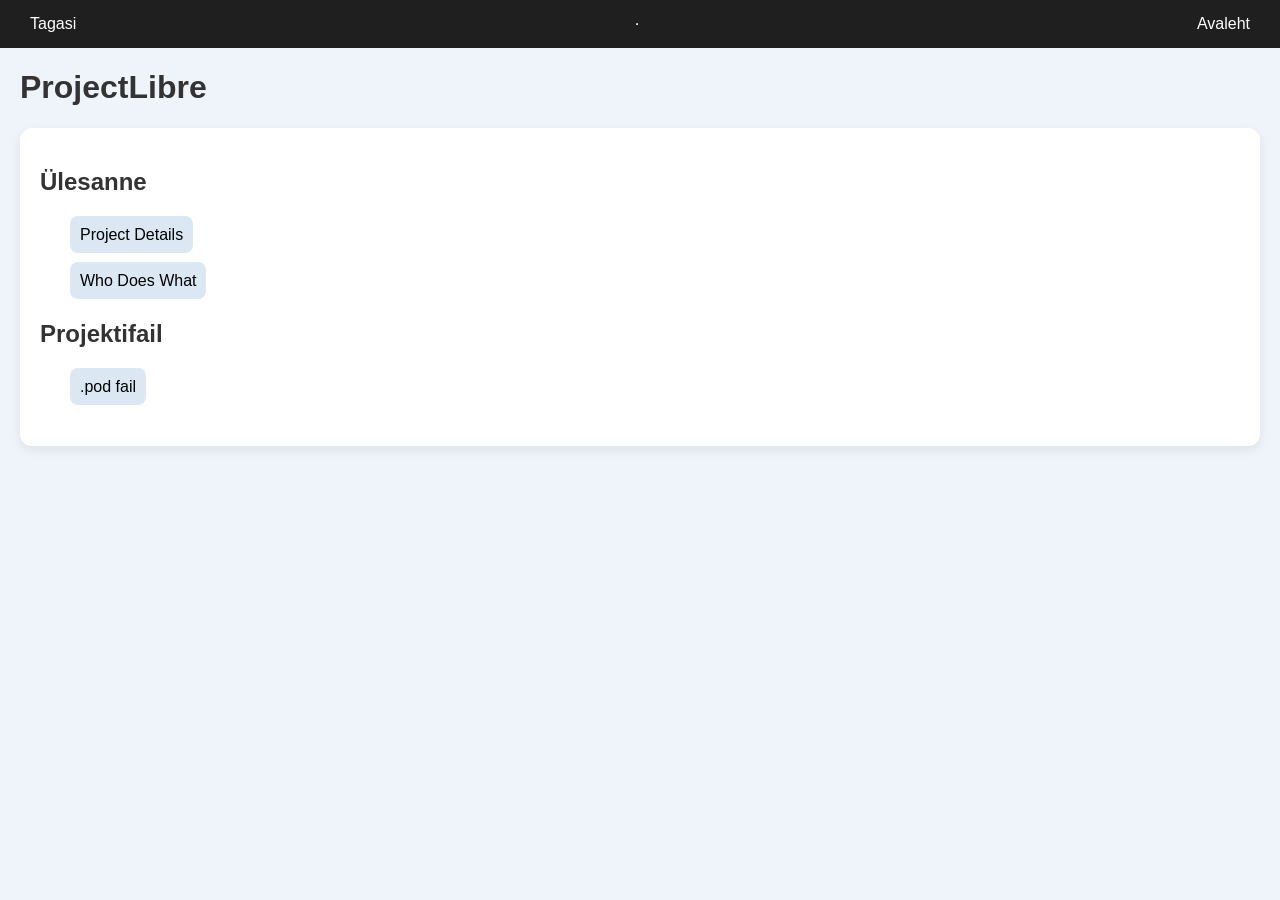
<file: ProjectLibre/ProjectLibre.html>
<!DOCTYPE html>
<html lang="en">
<head>
    <meta charset="UTF-8">
    <meta name="viewport" content="width=device-width, initial-scale=1.0">
    <title>ProjectLibre</title>
    <link rel="stylesheet" href="../static/styles/style.css">
</head>
<body>
    <nav>
        <a href="../TAAR.html">Tagasi</a>
        <hr>
        <a href="../index.html">Avaleht</a>
    </nav>

    <h1>ProjectLibre</h1>

    <div class="card">
        <h2>Ülesanne</h2>

        <ul class="custom-list">
            <li><a href="project_details.html">Project Details</a></li>
            <li><a href="Who_Does_What.html">Who Does What</a></li>
        </ul>

        <h2>Projektifail</h2>

        <ul class="custom-list">
            <li><a href="Emailserveri seadistamine.pod" download>.pod fail</a></li>
        </ul>
    </div>
</body>
</html>
</file>
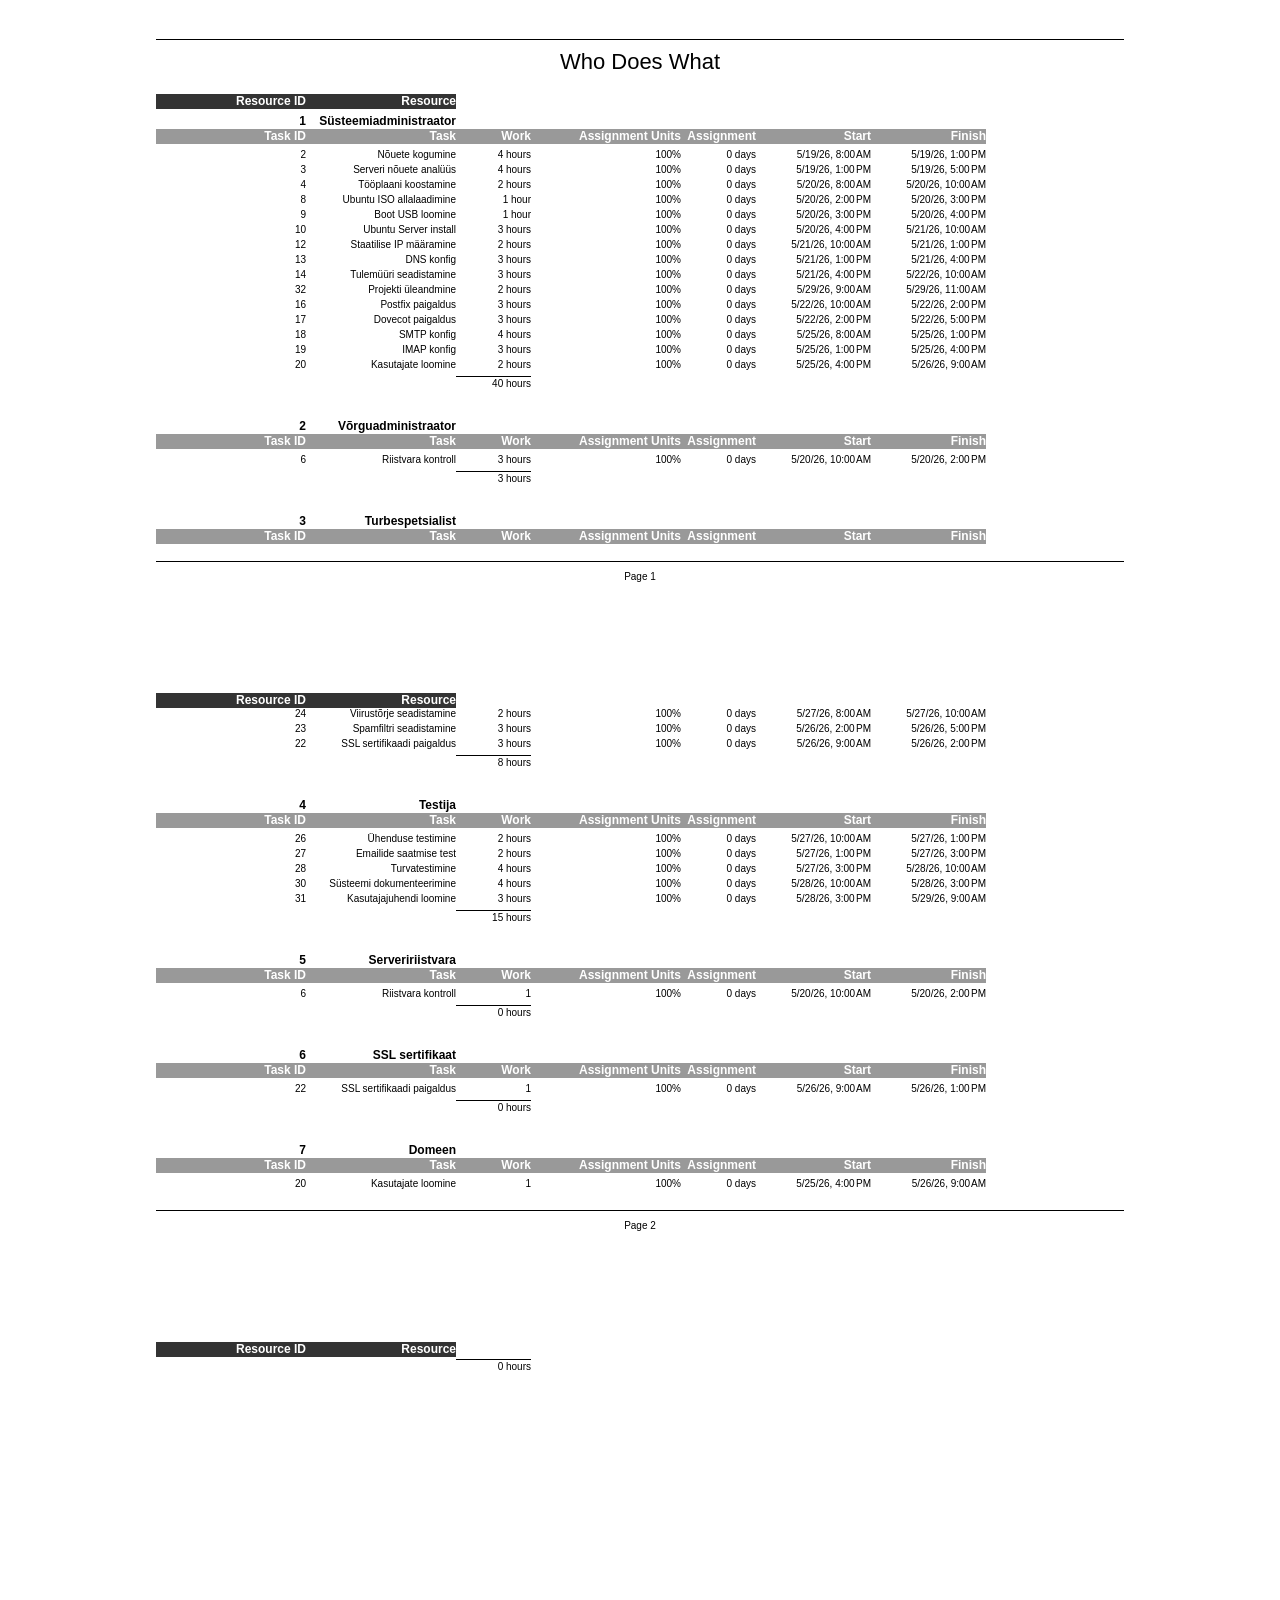
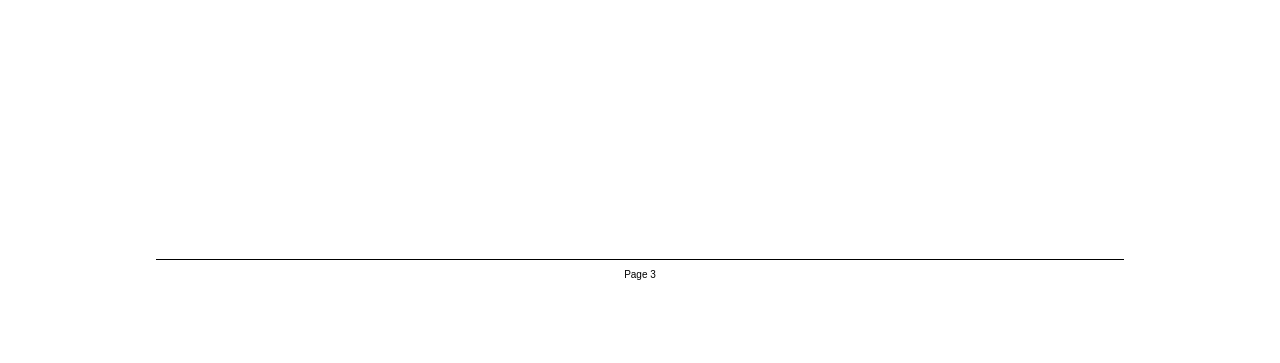
<file: ProjectLibre/Who_Does_What.html>
<html>
<head>
  <meta http-equiv="Content-Type" content="text/html; charset=UTF-8">
  <style type="text/css">
    a {text-decoration: none}
  </style>
</head>
<body text="#000000" link="#000000" alink="#000000" vlink="#000000">
<table width="100%" cellpadding="0" cellspacing="0" border="0">
<tr><td width="50%">&nbsp;</td><td align="center">

<a name="JR_PAGE_ANCHOR_0_1"/>
<table style="width: 1008px" cellpadding=0 cellspacing=0 border=0
 bgcolor=white>
<tr>
  <td><img src="Who_Does_What.html_files/px" style="width: 20px; height: 1px"></td>
  <td><img src="Who_Does_What.html_files/px" style="width: 150px; height: 1px"></td>
  <td><img src="Who_Does_What.html_files/px" style="width: 150px; height: 1px"></td>
  <td><img src="Who_Does_What.html_files/px" style="width: 75px; height: 1px"></td>
  <td><img src="Who_Does_What.html_files/px" style="width: 150px; height: 1px"></td>
  <td><img src="Who_Does_What.html_files/px" style="width: 75px; height: 1px"></td>
  <td><img src="Who_Does_What.html_files/px" style="width: 115px; height: 1px"></td>
  <td><img src="Who_Does_What.html_files/px" style="width: 115px; height: 1px"></td>
  <td><img src="Who_Does_What.html_files/px" style="width: 138px; height: 1px"></td>
  <td><img src="Who_Does_What.html_files/px" style="width: 20px; height: 1px"></td>
</tr>
<tr valign=top>
  <td colspan=10><img src="Who_Does_What.html_files/px" style="width: 1008px; height: 30px"></td>
</tr>
<tr valign=top>
  <td><img src="Who_Does_What.html_files/px" style="width: 20px; height: 1px"></td>
  <td colspan=8 bgcolor=#000000><img src="Who_Does_What.html_files/px" border=0></td>
  <td><img src="Who_Does_What.html_files/px" style="width: 20px; height: 1px"></td>
</tr>
<tr valign=top>
  <td colspan=10><img src="Who_Does_What.html_files/px" style="width: 1008px; height: 9px"></td>
</tr>
<tr valign=top>
  <td><img src="Who_Does_What.html_files/px" style="width: 20px; height: 30px"></td>
  <td colspan=8 style="text-align: center;"><span style="font-family: Arial; font-size: 22.0px;">Who Does What</span></td>
  <td><img src="Who_Does_What.html_files/px" style="width: 20px; height: 30px"></td>
</tr>
<tr valign=top>
  <td colspan=10><img src="Who_Does_What.html_files/px" style="width: 1008px; height: 15px"></td>
</tr>
<tr valign=top>
  <td><img src="Who_Does_What.html_files/px" style="width: 20px; height: 15px"></td>
  <td style="background-color: #333333; text-align: right;"><span style="font-family: Arial; color: #FFFFFF; background-color: #333333; font-size: 12.0px; font-weight: bold;">Resource ID</span></td>
  <td style="background-color: #333333; text-align: right;"><span style="font-family: Arial; color: #FFFFFF; background-color: #333333; font-size: 12.0px; font-weight: bold;">Resource</span></td>
  <td colspan=7><img src="Who_Does_What.html_files/px" style="width: 688px; height: 15px"></td>
</tr>
<tr valign=top>
  <td colspan=10><img src="Who_Does_What.html_files/px" style="width: 1008px; height: 5px"></td>
</tr>
<tr valign=top>
  <td><img src="Who_Does_What.html_files/px" style="width: 20px; height: 15px"></td>
  <td style="text-align: right;"><span style="font-family: Arial; font-size: 12.0px; font-weight: bold;">1</span></td>
  <td style="text-align: right;"><span style="font-family: Arial; font-size: 12.0px; font-weight: bold;">Süsteemiadministraator</span></td>
  <td colspan=7><img src="Who_Does_What.html_files/px" style="width: 688px; height: 15px"></td>
</tr>
<tr valign=top>
  <td><img src="Who_Does_What.html_files/px" style="width: 20px; height: 15px"></td>
  <td style="background-color: #999999; text-align: right;"><span style="font-family: Arial; color: #FFFFFF; background-color: #999999; font-size: 12.0px; font-weight: bold;">Task ID</span></td>
  <td style="background-color: #999999; text-align: right;"><span style="font-family: Arial; color: #FFFFFF; background-color: #999999; font-size: 12.0px; font-weight: bold;">Task</span></td>
  <td style="background-color: #999999; text-align: right;"><span style="font-family: Arial; color: #FFFFFF; background-color: #999999; font-size: 12.0px; font-weight: bold;">Work</span></td>
  <td style="background-color: #999999; text-align: right;"><span style="font-family: Arial; color: #FFFFFF; background-color: #999999; font-size: 12.0px; font-weight: bold;">Assignment Units</span></td>
  <td style="background-color: #999999; text-align: right;"><span style="font-family: Arial; color: #FFFFFF; background-color: #999999; font-size: 12.0px; font-weight: bold;">Assignment </span></td>
  <td style="background-color: #999999; text-align: right;"><span style="font-family: Arial; color: #FFFFFF; background-color: #999999; font-size: 12.0px; font-weight: bold;">Start</span></td>
  <td style="background-color: #999999; text-align: right;"><span style="font-family: Arial; color: #FFFFFF; background-color: #999999; font-size: 12.0px; font-weight: bold;">Finish</span></td>
  <td colspan=2><img src="Who_Does_What.html_files/px" style="width: 158px; height: 15px"></td>
</tr>
<tr valign=top>
  <td colspan=10><img src="Who_Does_What.html_files/px" style="width: 1008px; height: 5px"></td>
</tr>
<tr valign=top>
  <td><img src="Who_Does_What.html_files/px" style="width: 20px; height: 12px"></td>
  <td style="text-align: right;"><span style="font-family: Arial; font-size: 10.0px;">2</span></td>
  <td style="text-align: right;"><span style="font-family: Arial; font-size: 10.0px;">Nõuete kogumine</span></td>
  <td style="text-align: right;"><span style="font-family: Arial; font-size: 10.0px;">4 hours</span></td>
  <td style="text-align: right;"><span style="font-family: Arial; font-size: 10.0px;">100%</span></td>
  <td style="text-align: right;"><span style="font-family: Arial; font-size: 10.0px;">0 days</span></td>
  <td style="text-align: right;"><span style="font-family: Arial; font-size: 10.0px;">5/19/26, 8:00 AM</span></td>
  <td style="text-align: right;"><span style="font-family: Arial; font-size: 10.0px;">5/19/26, 1:00 PM</span></td>
  <td colspan=2><img src="Who_Does_What.html_files/px" style="width: 158px; height: 12px"></td>
</tr>
<tr valign=top>
  <td colspan=10><img src="Who_Does_What.html_files/px" style="width: 1008px; height: 3px"></td>
</tr>
<tr valign=top>
  <td><img src="Who_Does_What.html_files/px" style="width: 20px; height: 12px"></td>
  <td style="text-align: right;"><span style="font-family: Arial; font-size: 10.0px;">3</span></td>
  <td style="text-align: right;"><span style="font-family: Arial; font-size: 10.0px;">Serveri nõuete analüüs</span></td>
  <td style="text-align: right;"><span style="font-family: Arial; font-size: 10.0px;">4 hours</span></td>
  <td style="text-align: right;"><span style="font-family: Arial; font-size: 10.0px;">100%</span></td>
  <td style="text-align: right;"><span style="font-family: Arial; font-size: 10.0px;">0 days</span></td>
  <td style="text-align: right;"><span style="font-family: Arial; font-size: 10.0px;">5/19/26, 1:00 PM</span></td>
  <td style="text-align: right;"><span style="font-family: Arial; font-size: 10.0px;">5/19/26, 5:00 PM</span></td>
  <td colspan=2><img src="Who_Does_What.html_files/px" style="width: 158px; height: 12px"></td>
</tr>
<tr valign=top>
  <td colspan=10><img src="Who_Does_What.html_files/px" style="width: 1008px; height: 3px"></td>
</tr>
<tr valign=top>
  <td><img src="Who_Does_What.html_files/px" style="width: 20px; height: 12px"></td>
  <td style="text-align: right;"><span style="font-family: Arial; font-size: 10.0px;">4</span></td>
  <td style="text-align: right;"><span style="font-family: Arial; font-size: 10.0px;">Tööplaani koostamine</span></td>
  <td style="text-align: right;"><span style="font-family: Arial; font-size: 10.0px;">2 hours</span></td>
  <td style="text-align: right;"><span style="font-family: Arial; font-size: 10.0px;">100%</span></td>
  <td style="text-align: right;"><span style="font-family: Arial; font-size: 10.0px;">0 days</span></td>
  <td style="text-align: right;"><span style="font-family: Arial; font-size: 10.0px;">5/20/26, 8:00 AM</span></td>
  <td style="text-align: right;"><span style="font-family: Arial; font-size: 10.0px;">5/20/26, 10:00 AM</span></td>
  <td colspan=2><img src="Who_Does_What.html_files/px" style="width: 158px; height: 12px"></td>
</tr>
<tr valign=top>
  <td colspan=10><img src="Who_Does_What.html_files/px" style="width: 1008px; height: 3px"></td>
</tr>
<tr valign=top>
  <td><img src="Who_Does_What.html_files/px" style="width: 20px; height: 12px"></td>
  <td style="text-align: right;"><span style="font-family: Arial; font-size: 10.0px;">8</span></td>
  <td style="text-align: right;"><span style="font-family: Arial; font-size: 10.0px;">Ubuntu ISO allalaadimine</span></td>
  <td style="text-align: right;"><span style="font-family: Arial; font-size: 10.0px;">1 hour</span></td>
  <td style="text-align: right;"><span style="font-family: Arial; font-size: 10.0px;">100%</span></td>
  <td style="text-align: right;"><span style="font-family: Arial; font-size: 10.0px;">0 days</span></td>
  <td style="text-align: right;"><span style="font-family: Arial; font-size: 10.0px;">5/20/26, 2:00 PM</span></td>
  <td style="text-align: right;"><span style="font-family: Arial; font-size: 10.0px;">5/20/26, 3:00 PM</span></td>
  <td colspan=2><img src="Who_Does_What.html_files/px" style="width: 158px; height: 12px"></td>
</tr>
<tr valign=top>
  <td colspan=10><img src="Who_Does_What.html_files/px" style="width: 1008px; height: 3px"></td>
</tr>
<tr valign=top>
  <td><img src="Who_Does_What.html_files/px" style="width: 20px; height: 12px"></td>
  <td style="text-align: right;"><span style="font-family: Arial; font-size: 10.0px;">9</span></td>
  <td style="text-align: right;"><span style="font-family: Arial; font-size: 10.0px;">Boot USB loomine</span></td>
  <td style="text-align: right;"><span style="font-family: Arial; font-size: 10.0px;">1 hour</span></td>
  <td style="text-align: right;"><span style="font-family: Arial; font-size: 10.0px;">100%</span></td>
  <td style="text-align: right;"><span style="font-family: Arial; font-size: 10.0px;">0 days</span></td>
  <td style="text-align: right;"><span style="font-family: Arial; font-size: 10.0px;">5/20/26, 3:00 PM</span></td>
  <td style="text-align: right;"><span style="font-family: Arial; font-size: 10.0px;">5/20/26, 4:00 PM</span></td>
  <td colspan=2><img src="Who_Does_What.html_files/px" style="width: 158px; height: 12px"></td>
</tr>
<tr valign=top>
  <td colspan=10><img src="Who_Does_What.html_files/px" style="width: 1008px; height: 3px"></td>
</tr>
<tr valign=top>
  <td><img src="Who_Does_What.html_files/px" style="width: 20px; height: 12px"></td>
  <td style="text-align: right;"><span style="font-family: Arial; font-size: 10.0px;">10</span></td>
  <td style="text-align: right;"><span style="font-family: Arial; font-size: 10.0px;">Ubuntu Server install</span></td>
  <td style="text-align: right;"><span style="font-family: Arial; font-size: 10.0px;">3 hours</span></td>
  <td style="text-align: right;"><span style="font-family: Arial; font-size: 10.0px;">100%</span></td>
  <td style="text-align: right;"><span style="font-family: Arial; font-size: 10.0px;">0 days</span></td>
  <td style="text-align: right;"><span style="font-family: Arial; font-size: 10.0px;">5/20/26, 4:00 PM</span></td>
  <td style="text-align: right;"><span style="font-family: Arial; font-size: 10.0px;">5/21/26, 10:00 AM</span></td>
  <td colspan=2><img src="Who_Does_What.html_files/px" style="width: 158px; height: 12px"></td>
</tr>
<tr valign=top>
  <td colspan=10><img src="Who_Does_What.html_files/px" style="width: 1008px; height: 3px"></td>
</tr>
<tr valign=top>
  <td><img src="Who_Does_What.html_files/px" style="width: 20px; height: 12px"></td>
  <td style="text-align: right;"><span style="font-family: Arial; font-size: 10.0px;">12</span></td>
  <td style="text-align: right;"><span style="font-family: Arial; font-size: 10.0px;">Staatilise IP määramine</span></td>
  <td style="text-align: right;"><span style="font-family: Arial; font-size: 10.0px;">2 hours</span></td>
  <td style="text-align: right;"><span style="font-family: Arial; font-size: 10.0px;">100%</span></td>
  <td style="text-align: right;"><span style="font-family: Arial; font-size: 10.0px;">0 days</span></td>
  <td style="text-align: right;"><span style="font-family: Arial; font-size: 10.0px;">5/21/26, 10:00 AM</span></td>
  <td style="text-align: right;"><span style="font-family: Arial; font-size: 10.0px;">5/21/26, 1:00 PM</span></td>
  <td colspan=2><img src="Who_Does_What.html_files/px" style="width: 158px; height: 12px"></td>
</tr>
<tr valign=top>
  <td colspan=10><img src="Who_Does_What.html_files/px" style="width: 1008px; height: 3px"></td>
</tr>
<tr valign=top>
  <td><img src="Who_Does_What.html_files/px" style="width: 20px; height: 12px"></td>
  <td style="text-align: right;"><span style="font-family: Arial; font-size: 10.0px;">13</span></td>
  <td style="text-align: right;"><span style="font-family: Arial; font-size: 10.0px;">DNS konfig</span></td>
  <td style="text-align: right;"><span style="font-family: Arial; font-size: 10.0px;">3 hours</span></td>
  <td style="text-align: right;"><span style="font-family: Arial; font-size: 10.0px;">100%</span></td>
  <td style="text-align: right;"><span style="font-family: Arial; font-size: 10.0px;">0 days</span></td>
  <td style="text-align: right;"><span style="font-family: Arial; font-size: 10.0px;">5/21/26, 1:00 PM</span></td>
  <td style="text-align: right;"><span style="font-family: Arial; font-size: 10.0px;">5/21/26, 4:00 PM</span></td>
  <td colspan=2><img src="Who_Does_What.html_files/px" style="width: 158px; height: 12px"></td>
</tr>
<tr valign=top>
  <td colspan=10><img src="Who_Does_What.html_files/px" style="width: 1008px; height: 3px"></td>
</tr>
<tr valign=top>
  <td><img src="Who_Does_What.html_files/px" style="width: 20px; height: 12px"></td>
  <td style="text-align: right;"><span style="font-family: Arial; font-size: 10.0px;">14</span></td>
  <td style="text-align: right;"><span style="font-family: Arial; font-size: 10.0px;">Tulemüüri seadistamine</span></td>
  <td style="text-align: right;"><span style="font-family: Arial; font-size: 10.0px;">3 hours</span></td>
  <td style="text-align: right;"><span style="font-family: Arial; font-size: 10.0px;">100%</span></td>
  <td style="text-align: right;"><span style="font-family: Arial; font-size: 10.0px;">0 days</span></td>
  <td style="text-align: right;"><span style="font-family: Arial; font-size: 10.0px;">5/21/26, 4:00 PM</span></td>
  <td style="text-align: right;"><span style="font-family: Arial; font-size: 10.0px;">5/22/26, 10:00 AM</span></td>
  <td colspan=2><img src="Who_Does_What.html_files/px" style="width: 158px; height: 12px"></td>
</tr>
<tr valign=top>
  <td colspan=10><img src="Who_Does_What.html_files/px" style="width: 1008px; height: 3px"></td>
</tr>
<tr valign=top>
  <td><img src="Who_Does_What.html_files/px" style="width: 20px; height: 12px"></td>
  <td style="text-align: right;"><span style="font-family: Arial; font-size: 10.0px;">32</span></td>
  <td style="text-align: right;"><span style="font-family: Arial; font-size: 10.0px;">Projekti üleandmine</span></td>
  <td style="text-align: right;"><span style="font-family: Arial; font-size: 10.0px;">2 hours</span></td>
  <td style="text-align: right;"><span style="font-family: Arial; font-size: 10.0px;">100%</span></td>
  <td style="text-align: right;"><span style="font-family: Arial; font-size: 10.0px;">0 days</span></td>
  <td style="text-align: right;"><span style="font-family: Arial; font-size: 10.0px;">5/29/26, 9:00 AM</span></td>
  <td style="text-align: right;"><span style="font-family: Arial; font-size: 10.0px;">5/29/26, 11:00 AM</span></td>
  <td colspan=2><img src="Who_Does_What.html_files/px" style="width: 158px; height: 12px"></td>
</tr>
<tr valign=top>
  <td colspan=10><img src="Who_Does_What.html_files/px" style="width: 1008px; height: 3px"></td>
</tr>
<tr valign=top>
  <td><img src="Who_Does_What.html_files/px" style="width: 20px; height: 12px"></td>
  <td style="text-align: right;"><span style="font-family: Arial; font-size: 10.0px;">16</span></td>
  <td style="text-align: right;"><span style="font-family: Arial; font-size: 10.0px;">Postfix paigaldus</span></td>
  <td style="text-align: right;"><span style="font-family: Arial; font-size: 10.0px;">3 hours</span></td>
  <td style="text-align: right;"><span style="font-family: Arial; font-size: 10.0px;">100%</span></td>
  <td style="text-align: right;"><span style="font-family: Arial; font-size: 10.0px;">0 days</span></td>
  <td style="text-align: right;"><span style="font-family: Arial; font-size: 10.0px;">5/22/26, 10:00 AM</span></td>
  <td style="text-align: right;"><span style="font-family: Arial; font-size: 10.0px;">5/22/26, 2:00 PM</span></td>
  <td colspan=2><img src="Who_Does_What.html_files/px" style="width: 158px; height: 12px"></td>
</tr>
<tr valign=top>
  <td colspan=10><img src="Who_Does_What.html_files/px" style="width: 1008px; height: 3px"></td>
</tr>
<tr valign=top>
  <td><img src="Who_Does_What.html_files/px" style="width: 20px; height: 12px"></td>
  <td style="text-align: right;"><span style="font-family: Arial; font-size: 10.0px;">17</span></td>
  <td style="text-align: right;"><span style="font-family: Arial; font-size: 10.0px;">Dovecot paigaldus</span></td>
  <td style="text-align: right;"><span style="font-family: Arial; font-size: 10.0px;">3 hours</span></td>
  <td style="text-align: right;"><span style="font-family: Arial; font-size: 10.0px;">100%</span></td>
  <td style="text-align: right;"><span style="font-family: Arial; font-size: 10.0px;">0 days</span></td>
  <td style="text-align: right;"><span style="font-family: Arial; font-size: 10.0px;">5/22/26, 2:00 PM</span></td>
  <td style="text-align: right;"><span style="font-family: Arial; font-size: 10.0px;">5/22/26, 5:00 PM</span></td>
  <td colspan=2><img src="Who_Does_What.html_files/px" style="width: 158px; height: 12px"></td>
</tr>
<tr valign=top>
  <td colspan=10><img src="Who_Does_What.html_files/px" style="width: 1008px; height: 3px"></td>
</tr>
<tr valign=top>
  <td><img src="Who_Does_What.html_files/px" style="width: 20px; height: 12px"></td>
  <td style="text-align: right;"><span style="font-family: Arial; font-size: 10.0px;">18</span></td>
  <td style="text-align: right;"><span style="font-family: Arial; font-size: 10.0px;">SMTP konfig</span></td>
  <td style="text-align: right;"><span style="font-family: Arial; font-size: 10.0px;">4 hours</span></td>
  <td style="text-align: right;"><span style="font-family: Arial; font-size: 10.0px;">100%</span></td>
  <td style="text-align: right;"><span style="font-family: Arial; font-size: 10.0px;">0 days</span></td>
  <td style="text-align: right;"><span style="font-family: Arial; font-size: 10.0px;">5/25/26, 8:00 AM</span></td>
  <td style="text-align: right;"><span style="font-family: Arial; font-size: 10.0px;">5/25/26, 1:00 PM</span></td>
  <td colspan=2><img src="Who_Does_What.html_files/px" style="width: 158px; height: 12px"></td>
</tr>
<tr valign=top>
  <td colspan=10><img src="Who_Does_What.html_files/px" style="width: 1008px; height: 3px"></td>
</tr>
<tr valign=top>
  <td><img src="Who_Does_What.html_files/px" style="width: 20px; height: 12px"></td>
  <td style="text-align: right;"><span style="font-family: Arial; font-size: 10.0px;">19</span></td>
  <td style="text-align: right;"><span style="font-family: Arial; font-size: 10.0px;">IMAP konfig</span></td>
  <td style="text-align: right;"><span style="font-family: Arial; font-size: 10.0px;">3 hours</span></td>
  <td style="text-align: right;"><span style="font-family: Arial; font-size: 10.0px;">100%</span></td>
  <td style="text-align: right;"><span style="font-family: Arial; font-size: 10.0px;">0 days</span></td>
  <td style="text-align: right;"><span style="font-family: Arial; font-size: 10.0px;">5/25/26, 1:00 PM</span></td>
  <td style="text-align: right;"><span style="font-family: Arial; font-size: 10.0px;">5/25/26, 4:00 PM</span></td>
  <td colspan=2><img src="Who_Does_What.html_files/px" style="width: 158px; height: 12px"></td>
</tr>
<tr valign=top>
  <td colspan=10><img src="Who_Does_What.html_files/px" style="width: 1008px; height: 3px"></td>
</tr>
<tr valign=top>
  <td><img src="Who_Does_What.html_files/px" style="width: 20px; height: 12px"></td>
  <td style="text-align: right;"><span style="font-family: Arial; font-size: 10.0px;">20</span></td>
  <td style="text-align: right;"><span style="font-family: Arial; font-size: 10.0px;">Kasutajate loomine</span></td>
  <td style="text-align: right;"><span style="font-family: Arial; font-size: 10.0px;">2 hours</span></td>
  <td style="text-align: right;"><span style="font-family: Arial; font-size: 10.0px;">100%</span></td>
  <td style="text-align: right;"><span style="font-family: Arial; font-size: 10.0px;">0 days</span></td>
  <td style="text-align: right;"><span style="font-family: Arial; font-size: 10.0px;">5/25/26, 4:00 PM</span></td>
  <td style="text-align: right;"><span style="font-family: Arial; font-size: 10.0px;">5/26/26, 9:00 AM</span></td>
  <td colspan=2><img src="Who_Does_What.html_files/px" style="width: 158px; height: 12px"></td>
</tr>
<tr valign=top>
  <td colspan=10><img src="Who_Does_What.html_files/px" style="width: 1008px; height: 5px"></td>
</tr>
<tr valign=top>
  <td colspan=3><img src="Who_Does_What.html_files/px" style="width: 320px; height: 1px"></td>
  <td bgcolor=#000000><img src="Who_Does_What.html_files/px" border=0></td>
  <td colspan=6><img src="Who_Does_What.html_files/px" style="width: 613px; height: 1px"></td>
</tr>
<tr valign=top>
  <td colspan=10><img src="Who_Does_What.html_files/px" style="width: 1008px; height: 1px"></td>
</tr>
<tr valign=top>
  <td colspan=3><img src="Who_Does_What.html_files/px" style="width: 320px; height: 12px"></td>
  <td style="text-align: right;"><span style="font-family: Arial; font-size: 10.0px;">40 hours</span></td>
  <td colspan=6><img src="Who_Does_What.html_files/px" style="width: 613px; height: 12px"></td>
</tr>
<tr valign=top>
  <td colspan=10><img src="Who_Does_What.html_files/px" style="width: 1008px; height: 29px"></td>
</tr>
<tr valign=top>
  <td><img src="Who_Does_What.html_files/px" style="width: 20px; height: 15px"></td>
  <td style="text-align: right;"><span style="font-family: Arial; font-size: 12.0px; font-weight: bold;">2</span></td>
  <td style="text-align: right;"><span style="font-family: Arial; font-size: 12.0px; font-weight: bold;">Võrguadministraator</span></td>
  <td colspan=7><img src="Who_Does_What.html_files/px" style="width: 688px; height: 15px"></td>
</tr>
<tr valign=top>
  <td><img src="Who_Does_What.html_files/px" style="width: 20px; height: 15px"></td>
  <td style="background-color: #999999; text-align: right;"><span style="font-family: Arial; color: #FFFFFF; background-color: #999999; font-size: 12.0px; font-weight: bold;">Task ID</span></td>
  <td style="background-color: #999999; text-align: right;"><span style="font-family: Arial; color: #FFFFFF; background-color: #999999; font-size: 12.0px; font-weight: bold;">Task</span></td>
  <td style="background-color: #999999; text-align: right;"><span style="font-family: Arial; color: #FFFFFF; background-color: #999999; font-size: 12.0px; font-weight: bold;">Work</span></td>
  <td style="background-color: #999999; text-align: right;"><span style="font-family: Arial; color: #FFFFFF; background-color: #999999; font-size: 12.0px; font-weight: bold;">Assignment Units</span></td>
  <td style="background-color: #999999; text-align: right;"><span style="font-family: Arial; color: #FFFFFF; background-color: #999999; font-size: 12.0px; font-weight: bold;">Assignment </span></td>
  <td style="background-color: #999999; text-align: right;"><span style="font-family: Arial; color: #FFFFFF; background-color: #999999; font-size: 12.0px; font-weight: bold;">Start</span></td>
  <td style="background-color: #999999; text-align: right;"><span style="font-family: Arial; color: #FFFFFF; background-color: #999999; font-size: 12.0px; font-weight: bold;">Finish</span></td>
  <td colspan=2><img src="Who_Does_What.html_files/px" style="width: 158px; height: 15px"></td>
</tr>
<tr valign=top>
  <td colspan=10><img src="Who_Does_What.html_files/px" style="width: 1008px; height: 5px"></td>
</tr>
<tr valign=top>
  <td><img src="Who_Does_What.html_files/px" style="width: 20px; height: 12px"></td>
  <td style="text-align: right;"><span style="font-family: Arial; font-size: 10.0px;">6</span></td>
  <td style="text-align: right;"><span style="font-family: Arial; font-size: 10.0px;">Riistvara kontroll</span></td>
  <td style="text-align: right;"><span style="font-family: Arial; font-size: 10.0px;">3 hours</span></td>
  <td style="text-align: right;"><span style="font-family: Arial; font-size: 10.0px;">100%</span></td>
  <td style="text-align: right;"><span style="font-family: Arial; font-size: 10.0px;">0 days</span></td>
  <td style="text-align: right;"><span style="font-family: Arial; font-size: 10.0px;">5/20/26, 10:00 AM</span></td>
  <td style="text-align: right;"><span style="font-family: Arial; font-size: 10.0px;">5/20/26, 2:00 PM</span></td>
  <td colspan=2><img src="Who_Does_What.html_files/px" style="width: 158px; height: 12px"></td>
</tr>
<tr valign=top>
  <td colspan=10><img src="Who_Does_What.html_files/px" style="width: 1008px; height: 5px"></td>
</tr>
<tr valign=top>
  <td colspan=3><img src="Who_Does_What.html_files/px" style="width: 320px; height: 1px"></td>
  <td bgcolor=#000000><img src="Who_Does_What.html_files/px" border=0></td>
  <td colspan=6><img src="Who_Does_What.html_files/px" style="width: 613px; height: 1px"></td>
</tr>
<tr valign=top>
  <td colspan=10><img src="Who_Does_What.html_files/px" style="width: 1008px; height: 1px"></td>
</tr>
<tr valign=top>
  <td colspan=3><img src="Who_Does_What.html_files/px" style="width: 320px; height: 12px"></td>
  <td style="text-align: right;"><span style="font-family: Arial; font-size: 10.0px;">3 hours</span></td>
  <td colspan=6><img src="Who_Does_What.html_files/px" style="width: 613px; height: 12px"></td>
</tr>
<tr valign=top>
  <td colspan=10><img src="Who_Does_What.html_files/px" style="width: 1008px; height: 29px"></td>
</tr>
<tr valign=top>
  <td><img src="Who_Does_What.html_files/px" style="width: 20px; height: 15px"></td>
  <td style="text-align: right;"><span style="font-family: Arial; font-size: 12.0px; font-weight: bold;">3</span></td>
  <td style="text-align: right;"><span style="font-family: Arial; font-size: 12.0px; font-weight: bold;">Turbespetsialist</span></td>
  <td colspan=7><img src="Who_Does_What.html_files/px" style="width: 688px; height: 15px"></td>
</tr>
<tr valign=top>
  <td><img src="Who_Does_What.html_files/px" style="width: 20px; height: 15px"></td>
  <td style="background-color: #999999; text-align: right;"><span style="font-family: Arial; color: #FFFFFF; background-color: #999999; font-size: 12.0px; font-weight: bold;">Task ID</span></td>
  <td style="background-color: #999999; text-align: right;"><span style="font-family: Arial; color: #FFFFFF; background-color: #999999; font-size: 12.0px; font-weight: bold;">Task</span></td>
  <td style="background-color: #999999; text-align: right;"><span style="font-family: Arial; color: #FFFFFF; background-color: #999999; font-size: 12.0px; font-weight: bold;">Work</span></td>
  <td style="background-color: #999999; text-align: right;"><span style="font-family: Arial; color: #FFFFFF; background-color: #999999; font-size: 12.0px; font-weight: bold;">Assignment Units</span></td>
  <td style="background-color: #999999; text-align: right;"><span style="font-family: Arial; color: #FFFFFF; background-color: #999999; font-size: 12.0px; font-weight: bold;">Assignment </span></td>
  <td style="background-color: #999999; text-align: right;"><span style="font-family: Arial; color: #FFFFFF; background-color: #999999; font-size: 12.0px; font-weight: bold;">Start</span></td>
  <td style="background-color: #999999; text-align: right;"><span style="font-family: Arial; color: #FFFFFF; background-color: #999999; font-size: 12.0px; font-weight: bold;">Finish</span></td>
  <td colspan=2><img src="Who_Does_What.html_files/px" style="width: 158px; height: 15px"></td>
</tr>
<tr valign=top>
  <td colspan=10><img src="Who_Does_What.html_files/px" style="width: 1008px; height: 17px"></td>
</tr>
<tr valign=top>
  <td><img src="Who_Does_What.html_files/px" style="width: 20px; height: 1px"></td>
  <td colspan=8 bgcolor=#000000><img src="Who_Does_What.html_files/px" border=0></td>
  <td><img src="Who_Does_What.html_files/px" style="width: 20px; height: 1px"></td>
</tr>
<tr valign=top>
  <td colspan=10><img src="Who_Does_What.html_files/px" style="width: 1008px; height: 9px"></td>
</tr>
<tr valign=top>
  <td><img src="Who_Does_What.html_files/px" style="width: 20px; height: 15px"></td>
  <td colspan=8 style="text-align: center;"><span style="font-family: Arial; font-size: 10.0px;">Page 1</span></td>
  <td><img src="Who_Does_What.html_files/px" style="width: 20px; height: 15px"></td>
</tr>
<tr valign=top>
  <td colspan=10><img src="Who_Does_What.html_files/px" style="width: 1008px; height: 35px"></td>
</tr>
</table>
<br>
<br>

<a name="JR_PAGE_ANCHOR_0_2"/>
<table style="width: 1008px" cellpadding=0 cellspacing=0 border=0
 bgcolor=white>
<tr>
  <td><img src="Who_Does_What.html_files/px" style="width: 20px; height: 1px"></td>
  <td><img src="Who_Does_What.html_files/px" style="width: 150px; height: 1px"></td>
  <td><img src="Who_Does_What.html_files/px" style="width: 150px; height: 1px"></td>
  <td><img src="Who_Does_What.html_files/px" style="width: 75px; height: 1px"></td>
  <td><img src="Who_Does_What.html_files/px" style="width: 150px; height: 1px"></td>
  <td><img src="Who_Does_What.html_files/px" style="width: 75px; height: 1px"></td>
  <td><img src="Who_Does_What.html_files/px" style="width: 115px; height: 1px"></td>
  <td><img src="Who_Does_What.html_files/px" style="width: 115px; height: 1px"></td>
  <td><img src="Who_Does_What.html_files/px" style="width: 138px; height: 1px"></td>
  <td><img src="Who_Does_What.html_files/px" style="width: 20px; height: 1px"></td>
</tr>
<tr valign=top>
  <td colspan=10><img src="Who_Does_What.html_files/px" style="width: 1008px; height: 35px"></td>
</tr>
<tr valign=top>
  <td><img src="Who_Does_What.html_files/px" style="width: 20px; height: 15px"></td>
  <td style="background-color: #333333; text-align: right;"><span style="font-family: Arial; color: #FFFFFF; background-color: #333333; font-size: 12.0px; font-weight: bold;">Resource ID</span></td>
  <td style="background-color: #333333; text-align: right;"><span style="font-family: Arial; color: #FFFFFF; background-color: #333333; font-size: 12.0px; font-weight: bold;">Resource</span></td>
  <td colspan=7><img src="Who_Does_What.html_files/px" style="width: 688px; height: 15px"></td>
</tr>
<tr valign=top>
  <td><img src="Who_Does_What.html_files/px" style="width: 20px; height: 12px"></td>
  <td style="text-align: right;"><span style="font-family: Arial; font-size: 10.0px;">24</span></td>
  <td style="text-align: right;"><span style="font-family: Arial; font-size: 10.0px;">Viirustõrje seadistamine</span></td>
  <td style="text-align: right;"><span style="font-family: Arial; font-size: 10.0px;">2 hours</span></td>
  <td style="text-align: right;"><span style="font-family: Arial; font-size: 10.0px;">100%</span></td>
  <td style="text-align: right;"><span style="font-family: Arial; font-size: 10.0px;">0 days</span></td>
  <td style="text-align: right;"><span style="font-family: Arial; font-size: 10.0px;">5/27/26, 8:00 AM</span></td>
  <td style="text-align: right;"><span style="font-family: Arial; font-size: 10.0px;">5/27/26, 10:00 AM</span></td>
  <td colspan=2><img src="Who_Does_What.html_files/px" style="width: 158px; height: 12px"></td>
</tr>
<tr valign=top>
  <td colspan=10><img src="Who_Does_What.html_files/px" style="width: 1008px; height: 3px"></td>
</tr>
<tr valign=top>
  <td><img src="Who_Does_What.html_files/px" style="width: 20px; height: 12px"></td>
  <td style="text-align: right;"><span style="font-family: Arial; font-size: 10.0px;">23</span></td>
  <td style="text-align: right;"><span style="font-family: Arial; font-size: 10.0px;">Spamfiltri seadistamine</span></td>
  <td style="text-align: right;"><span style="font-family: Arial; font-size: 10.0px;">3 hours</span></td>
  <td style="text-align: right;"><span style="font-family: Arial; font-size: 10.0px;">100%</span></td>
  <td style="text-align: right;"><span style="font-family: Arial; font-size: 10.0px;">0 days</span></td>
  <td style="text-align: right;"><span style="font-family: Arial; font-size: 10.0px;">5/26/26, 2:00 PM</span></td>
  <td style="text-align: right;"><span style="font-family: Arial; font-size: 10.0px;">5/26/26, 5:00 PM</span></td>
  <td colspan=2><img src="Who_Does_What.html_files/px" style="width: 158px; height: 12px"></td>
</tr>
<tr valign=top>
  <td colspan=10><img src="Who_Does_What.html_files/px" style="width: 1008px; height: 3px"></td>
</tr>
<tr valign=top>
  <td><img src="Who_Does_What.html_files/px" style="width: 20px; height: 12px"></td>
  <td style="text-align: right;"><span style="font-family: Arial; font-size: 10.0px;">22</span></td>
  <td style="text-align: right;"><span style="font-family: Arial; font-size: 10.0px;">SSL sertifikaadi paigaldus</span></td>
  <td style="text-align: right;"><span style="font-family: Arial; font-size: 10.0px;">3 hours</span></td>
  <td style="text-align: right;"><span style="font-family: Arial; font-size: 10.0px;">100%</span></td>
  <td style="text-align: right;"><span style="font-family: Arial; font-size: 10.0px;">0 days</span></td>
  <td style="text-align: right;"><span style="font-family: Arial; font-size: 10.0px;">5/26/26, 9:00 AM</span></td>
  <td style="text-align: right;"><span style="font-family: Arial; font-size: 10.0px;">5/26/26, 2:00 PM</span></td>
  <td colspan=2><img src="Who_Does_What.html_files/px" style="width: 158px; height: 12px"></td>
</tr>
<tr valign=top>
  <td colspan=10><img src="Who_Does_What.html_files/px" style="width: 1008px; height: 5px"></td>
</tr>
<tr valign=top>
  <td colspan=3><img src="Who_Does_What.html_files/px" style="width: 320px; height: 1px"></td>
  <td bgcolor=#000000><img src="Who_Does_What.html_files/px" border=0></td>
  <td colspan=6><img src="Who_Does_What.html_files/px" style="width: 613px; height: 1px"></td>
</tr>
<tr valign=top>
  <td colspan=10><img src="Who_Does_What.html_files/px" style="width: 1008px; height: 1px"></td>
</tr>
<tr valign=top>
  <td colspan=3><img src="Who_Does_What.html_files/px" style="width: 320px; height: 12px"></td>
  <td style="text-align: right;"><span style="font-family: Arial; font-size: 10.0px;">8 hours</span></td>
  <td colspan=6><img src="Who_Does_What.html_files/px" style="width: 613px; height: 12px"></td>
</tr>
<tr valign=top>
  <td colspan=10><img src="Who_Does_What.html_files/px" style="width: 1008px; height: 29px"></td>
</tr>
<tr valign=top>
  <td><img src="Who_Does_What.html_files/px" style="width: 20px; height: 15px"></td>
  <td style="text-align: right;"><span style="font-family: Arial; font-size: 12.0px; font-weight: bold;">4</span></td>
  <td style="text-align: right;"><span style="font-family: Arial; font-size: 12.0px; font-weight: bold;">Testija</span></td>
  <td colspan=7><img src="Who_Does_What.html_files/px" style="width: 688px; height: 15px"></td>
</tr>
<tr valign=top>
  <td><img src="Who_Does_What.html_files/px" style="width: 20px; height: 15px"></td>
  <td style="background-color: #999999; text-align: right;"><span style="font-family: Arial; color: #FFFFFF; background-color: #999999; font-size: 12.0px; font-weight: bold;">Task ID</span></td>
  <td style="background-color: #999999; text-align: right;"><span style="font-family: Arial; color: #FFFFFF; background-color: #999999; font-size: 12.0px; font-weight: bold;">Task</span></td>
  <td style="background-color: #999999; text-align: right;"><span style="font-family: Arial; color: #FFFFFF; background-color: #999999; font-size: 12.0px; font-weight: bold;">Work</span></td>
  <td style="background-color: #999999; text-align: right;"><span style="font-family: Arial; color: #FFFFFF; background-color: #999999; font-size: 12.0px; font-weight: bold;">Assignment Units</span></td>
  <td style="background-color: #999999; text-align: right;"><span style="font-family: Arial; color: #FFFFFF; background-color: #999999; font-size: 12.0px; font-weight: bold;">Assignment </span></td>
  <td style="background-color: #999999; text-align: right;"><span style="font-family: Arial; color: #FFFFFF; background-color: #999999; font-size: 12.0px; font-weight: bold;">Start</span></td>
  <td style="background-color: #999999; text-align: right;"><span style="font-family: Arial; color: #FFFFFF; background-color: #999999; font-size: 12.0px; font-weight: bold;">Finish</span></td>
  <td colspan=2><img src="Who_Does_What.html_files/px" style="width: 158px; height: 15px"></td>
</tr>
<tr valign=top>
  <td colspan=10><img src="Who_Does_What.html_files/px" style="width: 1008px; height: 5px"></td>
</tr>
<tr valign=top>
  <td><img src="Who_Does_What.html_files/px" style="width: 20px; height: 12px"></td>
  <td style="text-align: right;"><span style="font-family: Arial; font-size: 10.0px;">26</span></td>
  <td style="text-align: right;"><span style="font-family: Arial; font-size: 10.0px;">Ühenduse testimine</span></td>
  <td style="text-align: right;"><span style="font-family: Arial; font-size: 10.0px;">2 hours</span></td>
  <td style="text-align: right;"><span style="font-family: Arial; font-size: 10.0px;">100%</span></td>
  <td style="text-align: right;"><span style="font-family: Arial; font-size: 10.0px;">0 days</span></td>
  <td style="text-align: right;"><span style="font-family: Arial; font-size: 10.0px;">5/27/26, 10:00 AM</span></td>
  <td style="text-align: right;"><span style="font-family: Arial; font-size: 10.0px;">5/27/26, 1:00 PM</span></td>
  <td colspan=2><img src="Who_Does_What.html_files/px" style="width: 158px; height: 12px"></td>
</tr>
<tr valign=top>
  <td colspan=10><img src="Who_Does_What.html_files/px" style="width: 1008px; height: 3px"></td>
</tr>
<tr valign=top>
  <td><img src="Who_Does_What.html_files/px" style="width: 20px; height: 12px"></td>
  <td style="text-align: right;"><span style="font-family: Arial; font-size: 10.0px;">27</span></td>
  <td style="text-align: right;"><span style="font-family: Arial; font-size: 10.0px;">Emailide saatmise test</span></td>
  <td style="text-align: right;"><span style="font-family: Arial; font-size: 10.0px;">2 hours</span></td>
  <td style="text-align: right;"><span style="font-family: Arial; font-size: 10.0px;">100%</span></td>
  <td style="text-align: right;"><span style="font-family: Arial; font-size: 10.0px;">0 days</span></td>
  <td style="text-align: right;"><span style="font-family: Arial; font-size: 10.0px;">5/27/26, 1:00 PM</span></td>
  <td style="text-align: right;"><span style="font-family: Arial; font-size: 10.0px;">5/27/26, 3:00 PM</span></td>
  <td colspan=2><img src="Who_Does_What.html_files/px" style="width: 158px; height: 12px"></td>
</tr>
<tr valign=top>
  <td colspan=10><img src="Who_Does_What.html_files/px" style="width: 1008px; height: 3px"></td>
</tr>
<tr valign=top>
  <td><img src="Who_Does_What.html_files/px" style="width: 20px; height: 12px"></td>
  <td style="text-align: right;"><span style="font-family: Arial; font-size: 10.0px;">28</span></td>
  <td style="text-align: right;"><span style="font-family: Arial; font-size: 10.0px;">Turvatestimine</span></td>
  <td style="text-align: right;"><span style="font-family: Arial; font-size: 10.0px;">4 hours</span></td>
  <td style="text-align: right;"><span style="font-family: Arial; font-size: 10.0px;">100%</span></td>
  <td style="text-align: right;"><span style="font-family: Arial; font-size: 10.0px;">0 days</span></td>
  <td style="text-align: right;"><span style="font-family: Arial; font-size: 10.0px;">5/27/26, 3:00 PM</span></td>
  <td style="text-align: right;"><span style="font-family: Arial; font-size: 10.0px;">5/28/26, 10:00 AM</span></td>
  <td colspan=2><img src="Who_Does_What.html_files/px" style="width: 158px; height: 12px"></td>
</tr>
<tr valign=top>
  <td colspan=10><img src="Who_Does_What.html_files/px" style="width: 1008px; height: 3px"></td>
</tr>
<tr valign=top>
  <td><img src="Who_Does_What.html_files/px" style="width: 20px; height: 12px"></td>
  <td style="text-align: right;"><span style="font-family: Arial; font-size: 10.0px;">30</span></td>
  <td style="text-align: right;"><span style="font-family: Arial; font-size: 10.0px;">Süsteemi dokumenteerimine</span></td>
  <td style="text-align: right;"><span style="font-family: Arial; font-size: 10.0px;">4 hours</span></td>
  <td style="text-align: right;"><span style="font-family: Arial; font-size: 10.0px;">100%</span></td>
  <td style="text-align: right;"><span style="font-family: Arial; font-size: 10.0px;">0 days</span></td>
  <td style="text-align: right;"><span style="font-family: Arial; font-size: 10.0px;">5/28/26, 10:00 AM</span></td>
  <td style="text-align: right;"><span style="font-family: Arial; font-size: 10.0px;">5/28/26, 3:00 PM</span></td>
  <td colspan=2><img src="Who_Does_What.html_files/px" style="width: 158px; height: 12px"></td>
</tr>
<tr valign=top>
  <td colspan=10><img src="Who_Does_What.html_files/px" style="width: 1008px; height: 3px"></td>
</tr>
<tr valign=top>
  <td><img src="Who_Does_What.html_files/px" style="width: 20px; height: 12px"></td>
  <td style="text-align: right;"><span style="font-family: Arial; font-size: 10.0px;">31</span></td>
  <td style="text-align: right;"><span style="font-family: Arial; font-size: 10.0px;">Kasutajajuhendi loomine</span></td>
  <td style="text-align: right;"><span style="font-family: Arial; font-size: 10.0px;">3 hours</span></td>
  <td style="text-align: right;"><span style="font-family: Arial; font-size: 10.0px;">100%</span></td>
  <td style="text-align: right;"><span style="font-family: Arial; font-size: 10.0px;">0 days</span></td>
  <td style="text-align: right;"><span style="font-family: Arial; font-size: 10.0px;">5/28/26, 3:00 PM</span></td>
  <td style="text-align: right;"><span style="font-family: Arial; font-size: 10.0px;">5/29/26, 9:00 AM</span></td>
  <td colspan=2><img src="Who_Does_What.html_files/px" style="width: 158px; height: 12px"></td>
</tr>
<tr valign=top>
  <td colspan=10><img src="Who_Does_What.html_files/px" style="width: 1008px; height: 5px"></td>
</tr>
<tr valign=top>
  <td colspan=3><img src="Who_Does_What.html_files/px" style="width: 320px; height: 1px"></td>
  <td bgcolor=#000000><img src="Who_Does_What.html_files/px" border=0></td>
  <td colspan=6><img src="Who_Does_What.html_files/px" style="width: 613px; height: 1px"></td>
</tr>
<tr valign=top>
  <td colspan=10><img src="Who_Does_What.html_files/px" style="width: 1008px; height: 1px"></td>
</tr>
<tr valign=top>
  <td colspan=3><img src="Who_Does_What.html_files/px" style="width: 320px; height: 12px"></td>
  <td style="text-align: right;"><span style="font-family: Arial; font-size: 10.0px;">15 hours</span></td>
  <td colspan=6><img src="Who_Does_What.html_files/px" style="width: 613px; height: 12px"></td>
</tr>
<tr valign=top>
  <td colspan=10><img src="Who_Does_What.html_files/px" style="width: 1008px; height: 29px"></td>
</tr>
<tr valign=top>
  <td><img src="Who_Does_What.html_files/px" style="width: 20px; height: 15px"></td>
  <td style="text-align: right;"><span style="font-family: Arial; font-size: 12.0px; font-weight: bold;">5</span></td>
  <td style="text-align: right;"><span style="font-family: Arial; font-size: 12.0px; font-weight: bold;">Serveririistvara</span></td>
  <td colspan=7><img src="Who_Does_What.html_files/px" style="width: 688px; height: 15px"></td>
</tr>
<tr valign=top>
  <td><img src="Who_Does_What.html_files/px" style="width: 20px; height: 15px"></td>
  <td style="background-color: #999999; text-align: right;"><span style="font-family: Arial; color: #FFFFFF; background-color: #999999; font-size: 12.0px; font-weight: bold;">Task ID</span></td>
  <td style="background-color: #999999; text-align: right;"><span style="font-family: Arial; color: #FFFFFF; background-color: #999999; font-size: 12.0px; font-weight: bold;">Task</span></td>
  <td style="background-color: #999999; text-align: right;"><span style="font-family: Arial; color: #FFFFFF; background-color: #999999; font-size: 12.0px; font-weight: bold;">Work</span></td>
  <td style="background-color: #999999; text-align: right;"><span style="font-family: Arial; color: #FFFFFF; background-color: #999999; font-size: 12.0px; font-weight: bold;">Assignment Units</span></td>
  <td style="background-color: #999999; text-align: right;"><span style="font-family: Arial; color: #FFFFFF; background-color: #999999; font-size: 12.0px; font-weight: bold;">Assignment </span></td>
  <td style="background-color: #999999; text-align: right;"><span style="font-family: Arial; color: #FFFFFF; background-color: #999999; font-size: 12.0px; font-weight: bold;">Start</span></td>
  <td style="background-color: #999999; text-align: right;"><span style="font-family: Arial; color: #FFFFFF; background-color: #999999; font-size: 12.0px; font-weight: bold;">Finish</span></td>
  <td colspan=2><img src="Who_Does_What.html_files/px" style="width: 158px; height: 15px"></td>
</tr>
<tr valign=top>
  <td colspan=10><img src="Who_Does_What.html_files/px" style="width: 1008px; height: 5px"></td>
</tr>
<tr valign=top>
  <td><img src="Who_Does_What.html_files/px" style="width: 20px; height: 12px"></td>
  <td style="text-align: right;"><span style="font-family: Arial; font-size: 10.0px;">6</span></td>
  <td style="text-align: right;"><span style="font-family: Arial; font-size: 10.0px;">Riistvara kontroll</span></td>
  <td style="text-align: right;"><span style="font-family: Arial; font-size: 10.0px;">1</span></td>
  <td style="text-align: right;"><span style="font-family: Arial; font-size: 10.0px;">100%</span></td>
  <td style="text-align: right;"><span style="font-family: Arial; font-size: 10.0px;">0 days</span></td>
  <td style="text-align: right;"><span style="font-family: Arial; font-size: 10.0px;">5/20/26, 10:00 AM</span></td>
  <td style="text-align: right;"><span style="font-family: Arial; font-size: 10.0px;">5/20/26, 2:00 PM</span></td>
  <td colspan=2><img src="Who_Does_What.html_files/px" style="width: 158px; height: 12px"></td>
</tr>
<tr valign=top>
  <td colspan=10><img src="Who_Does_What.html_files/px" style="width: 1008px; height: 5px"></td>
</tr>
<tr valign=top>
  <td colspan=3><img src="Who_Does_What.html_files/px" style="width: 320px; height: 1px"></td>
  <td bgcolor=#000000><img src="Who_Does_What.html_files/px" border=0></td>
  <td colspan=6><img src="Who_Does_What.html_files/px" style="width: 613px; height: 1px"></td>
</tr>
<tr valign=top>
  <td colspan=10><img src="Who_Does_What.html_files/px" style="width: 1008px; height: 1px"></td>
</tr>
<tr valign=top>
  <td colspan=3><img src="Who_Does_What.html_files/px" style="width: 320px; height: 12px"></td>
  <td style="text-align: right;"><span style="font-family: Arial; font-size: 10.0px;">0 hours</span></td>
  <td colspan=6><img src="Who_Does_What.html_files/px" style="width: 613px; height: 12px"></td>
</tr>
<tr valign=top>
  <td colspan=10><img src="Who_Does_What.html_files/px" style="width: 1008px; height: 29px"></td>
</tr>
<tr valign=top>
  <td><img src="Who_Does_What.html_files/px" style="width: 20px; height: 15px"></td>
  <td style="text-align: right;"><span style="font-family: Arial; font-size: 12.0px; font-weight: bold;">6</span></td>
  <td style="text-align: right;"><span style="font-family: Arial; font-size: 12.0px; font-weight: bold;">SSL sertifikaat</span></td>
  <td colspan=7><img src="Who_Does_What.html_files/px" style="width: 688px; height: 15px"></td>
</tr>
<tr valign=top>
  <td><img src="Who_Does_What.html_files/px" style="width: 20px; height: 15px"></td>
  <td style="background-color: #999999; text-align: right;"><span style="font-family: Arial; color: #FFFFFF; background-color: #999999; font-size: 12.0px; font-weight: bold;">Task ID</span></td>
  <td style="background-color: #999999; text-align: right;"><span style="font-family: Arial; color: #FFFFFF; background-color: #999999; font-size: 12.0px; font-weight: bold;">Task</span></td>
  <td style="background-color: #999999; text-align: right;"><span style="font-family: Arial; color: #FFFFFF; background-color: #999999; font-size: 12.0px; font-weight: bold;">Work</span></td>
  <td style="background-color: #999999; text-align: right;"><span style="font-family: Arial; color: #FFFFFF; background-color: #999999; font-size: 12.0px; font-weight: bold;">Assignment Units</span></td>
  <td style="background-color: #999999; text-align: right;"><span style="font-family: Arial; color: #FFFFFF; background-color: #999999; font-size: 12.0px; font-weight: bold;">Assignment </span></td>
  <td style="background-color: #999999; text-align: right;"><span style="font-family: Arial; color: #FFFFFF; background-color: #999999; font-size: 12.0px; font-weight: bold;">Start</span></td>
  <td style="background-color: #999999; text-align: right;"><span style="font-family: Arial; color: #FFFFFF; background-color: #999999; font-size: 12.0px; font-weight: bold;">Finish</span></td>
  <td colspan=2><img src="Who_Does_What.html_files/px" style="width: 158px; height: 15px"></td>
</tr>
<tr valign=top>
  <td colspan=10><img src="Who_Does_What.html_files/px" style="width: 1008px; height: 5px"></td>
</tr>
<tr valign=top>
  <td><img src="Who_Does_What.html_files/px" style="width: 20px; height: 12px"></td>
  <td style="text-align: right;"><span style="font-family: Arial; font-size: 10.0px;">22</span></td>
  <td style="text-align: right;"><span style="font-family: Arial; font-size: 10.0px;">SSL sertifikaadi paigaldus</span></td>
  <td style="text-align: right;"><span style="font-family: Arial; font-size: 10.0px;">1</span></td>
  <td style="text-align: right;"><span style="font-family: Arial; font-size: 10.0px;">100%</span></td>
  <td style="text-align: right;"><span style="font-family: Arial; font-size: 10.0px;">0 days</span></td>
  <td style="text-align: right;"><span style="font-family: Arial; font-size: 10.0px;">5/26/26, 9:00 AM</span></td>
  <td style="text-align: right;"><span style="font-family: Arial; font-size: 10.0px;">5/26/26, 1:00 PM</span></td>
  <td colspan=2><img src="Who_Does_What.html_files/px" style="width: 158px; height: 12px"></td>
</tr>
<tr valign=top>
  <td colspan=10><img src="Who_Does_What.html_files/px" style="width: 1008px; height: 5px"></td>
</tr>
<tr valign=top>
  <td colspan=3><img src="Who_Does_What.html_files/px" style="width: 320px; height: 1px"></td>
  <td bgcolor=#000000><img src="Who_Does_What.html_files/px" border=0></td>
  <td colspan=6><img src="Who_Does_What.html_files/px" style="width: 613px; height: 1px"></td>
</tr>
<tr valign=top>
  <td colspan=10><img src="Who_Does_What.html_files/px" style="width: 1008px; height: 1px"></td>
</tr>
<tr valign=top>
  <td colspan=3><img src="Who_Does_What.html_files/px" style="width: 320px; height: 12px"></td>
  <td style="text-align: right;"><span style="font-family: Arial; font-size: 10.0px;">0 hours</span></td>
  <td colspan=6><img src="Who_Does_What.html_files/px" style="width: 613px; height: 12px"></td>
</tr>
<tr valign=top>
  <td colspan=10><img src="Who_Does_What.html_files/px" style="width: 1008px; height: 29px"></td>
</tr>
<tr valign=top>
  <td><img src="Who_Does_What.html_files/px" style="width: 20px; height: 15px"></td>
  <td style="text-align: right;"><span style="font-family: Arial; font-size: 12.0px; font-weight: bold;">7</span></td>
  <td style="text-align: right;"><span style="font-family: Arial; font-size: 12.0px; font-weight: bold;">Domeen</span></td>
  <td colspan=7><img src="Who_Does_What.html_files/px" style="width: 688px; height: 15px"></td>
</tr>
<tr valign=top>
  <td><img src="Who_Does_What.html_files/px" style="width: 20px; height: 15px"></td>
  <td style="background-color: #999999; text-align: right;"><span style="font-family: Arial; color: #FFFFFF; background-color: #999999; font-size: 12.0px; font-weight: bold;">Task ID</span></td>
  <td style="background-color: #999999; text-align: right;"><span style="font-family: Arial; color: #FFFFFF; background-color: #999999; font-size: 12.0px; font-weight: bold;">Task</span></td>
  <td style="background-color: #999999; text-align: right;"><span style="font-family: Arial; color: #FFFFFF; background-color: #999999; font-size: 12.0px; font-weight: bold;">Work</span></td>
  <td style="background-color: #999999; text-align: right;"><span style="font-family: Arial; color: #FFFFFF; background-color: #999999; font-size: 12.0px; font-weight: bold;">Assignment Units</span></td>
  <td style="background-color: #999999; text-align: right;"><span style="font-family: Arial; color: #FFFFFF; background-color: #999999; font-size: 12.0px; font-weight: bold;">Assignment </span></td>
  <td style="background-color: #999999; text-align: right;"><span style="font-family: Arial; color: #FFFFFF; background-color: #999999; font-size: 12.0px; font-weight: bold;">Start</span></td>
  <td style="background-color: #999999; text-align: right;"><span style="font-family: Arial; color: #FFFFFF; background-color: #999999; font-size: 12.0px; font-weight: bold;">Finish</span></td>
  <td colspan=2><img src="Who_Does_What.html_files/px" style="width: 158px; height: 15px"></td>
</tr>
<tr valign=top>
  <td colspan=10><img src="Who_Does_What.html_files/px" style="width: 1008px; height: 5px"></td>
</tr>
<tr valign=top>
  <td><img src="Who_Does_What.html_files/px" style="width: 20px; height: 12px"></td>
  <td style="text-align: right;"><span style="font-family: Arial; font-size: 10.0px;">20</span></td>
  <td style="text-align: right;"><span style="font-family: Arial; font-size: 10.0px;">Kasutajate loomine</span></td>
  <td style="text-align: right;"><span style="font-family: Arial; font-size: 10.0px;">1</span></td>
  <td style="text-align: right;"><span style="font-family: Arial; font-size: 10.0px;">100%</span></td>
  <td style="text-align: right;"><span style="font-family: Arial; font-size: 10.0px;">0 days</span></td>
  <td style="text-align: right;"><span style="font-family: Arial; font-size: 10.0px;">5/25/26, 4:00 PM</span></td>
  <td style="text-align: right;"><span style="font-family: Arial; font-size: 10.0px;">5/26/26, 9:00 AM</span></td>
  <td colspan=2><img src="Who_Does_What.html_files/px" style="width: 158px; height: 12px"></td>
</tr>
<tr valign=top>
  <td colspan=10><img src="Who_Does_What.html_files/px" style="width: 1008px; height: 20px"></td>
</tr>
<tr valign=top>
  <td><img src="Who_Does_What.html_files/px" style="width: 20px; height: 1px"></td>
  <td colspan=8 bgcolor=#000000><img src="Who_Does_What.html_files/px" border=0></td>
  <td><img src="Who_Does_What.html_files/px" style="width: 20px; height: 1px"></td>
</tr>
<tr valign=top>
  <td colspan=10><img src="Who_Does_What.html_files/px" style="width: 1008px; height: 9px"></td>
</tr>
<tr valign=top>
  <td><img src="Who_Does_What.html_files/px" style="width: 20px; height: 15px"></td>
  <td colspan=8 style="text-align: center;"><span style="font-family: Arial; font-size: 10.0px;">Page 2</span></td>
  <td><img src="Who_Does_What.html_files/px" style="width: 20px; height: 15px"></td>
</tr>
<tr valign=top>
  <td colspan=10><img src="Who_Does_What.html_files/px" style="width: 1008px; height: 35px"></td>
</tr>
</table>
<br>
<br>

<a name="JR_PAGE_ANCHOR_0_3"/>
<table style="width: 1008px" cellpadding=0 cellspacing=0 border=0
 bgcolor=white>
<tr>
  <td><img src="Who_Does_What.html_files/px" style="width: 20px; height: 1px"></td>
  <td><img src="Who_Does_What.html_files/px" style="width: 150px; height: 1px"></td>
  <td><img src="Who_Does_What.html_files/px" style="width: 150px; height: 1px"></td>
  <td><img src="Who_Does_What.html_files/px" style="width: 75px; height: 1px"></td>
  <td><img src="Who_Does_What.html_files/px" style="width: 593px; height: 1px"></td>
  <td><img src="Who_Does_What.html_files/px" style="width: 20px; height: 1px"></td>
</tr>
<tr valign=top>
  <td colspan=6><img src="Who_Does_What.html_files/px" style="width: 1008px; height: 35px"></td>
</tr>
<tr valign=top>
  <td><img src="Who_Does_What.html_files/px" style="width: 20px; height: 15px"></td>
  <td style="background-color: #333333; text-align: right;"><span style="font-family: Arial; color: #FFFFFF; background-color: #333333; font-size: 12.0px; font-weight: bold;">Resource ID</span></td>
  <td style="background-color: #333333; text-align: right;"><span style="font-family: Arial; color: #FFFFFF; background-color: #333333; font-size: 12.0px; font-weight: bold;">Resource</span></td>
  <td colspan=3><img src="Who_Does_What.html_files/px" style="width: 688px; height: 15px"></td>
</tr>
<tr valign=top>
  <td colspan=6><img src="Who_Does_What.html_files/px" style="width: 1008px; height: 2px"></td>
</tr>
<tr valign=top>
  <td colspan=3><img src="Who_Does_What.html_files/px" style="width: 320px; height: 1px"></td>
  <td bgcolor=#000000><img src="Who_Does_What.html_files/px" border=0></td>
  <td colspan=2><img src="Who_Does_What.html_files/px" style="width: 613px; height: 1px"></td>
</tr>
<tr valign=top>
  <td colspan=6><img src="Who_Does_What.html_files/px" style="width: 1008px; height: 1px"></td>
</tr>
<tr valign=top>
  <td colspan=3><img src="Who_Does_What.html_files/px" style="width: 320px; height: 12px"></td>
  <td style="text-align: right;"><span style="font-family: Arial; font-size: 10.0px;">0 hours</span></td>
  <td colspan=2><img src="Who_Does_What.html_files/px" style="width: 613px; height: 12px"></td>
</tr>
<tr valign=top>
  <td colspan=6><img src="Who_Does_What.html_files/px" style="width: 1008px; height: 486px"></td>
</tr>
<tr valign=top>
  <td><img src="Who_Does_What.html_files/px" style="width: 20px; height: 1px"></td>
  <td colspan=4 bgcolor=#000000><img src="Who_Does_What.html_files/px" border=0></td>
  <td><img src="Who_Does_What.html_files/px" style="width: 20px; height: 1px"></td>
</tr>
<tr valign=top>
  <td colspan=6><img src="Who_Does_What.html_files/px" style="width: 1008px; height: 9px"></td>
</tr>
<tr valign=top>
  <td><img src="Who_Does_What.html_files/px" style="width: 20px; height: 15px"></td>
  <td colspan=4 style="text-align: center;"><span style="font-family: Arial; font-size: 10.0px;">Page 3</span></td>
  <td><img src="Who_Does_What.html_files/px" style="width: 20px; height: 15px"></td>
</tr>
<tr valign=top>
  <td colspan=6><img src="Who_Does_What.html_files/px" style="width: 1008px; height: 35px"></td>
</tr>
</table>
<br>
<br>

</td><td width="50%">&nbsp;</td></tr>
</table>
</body>
</html>
</file>
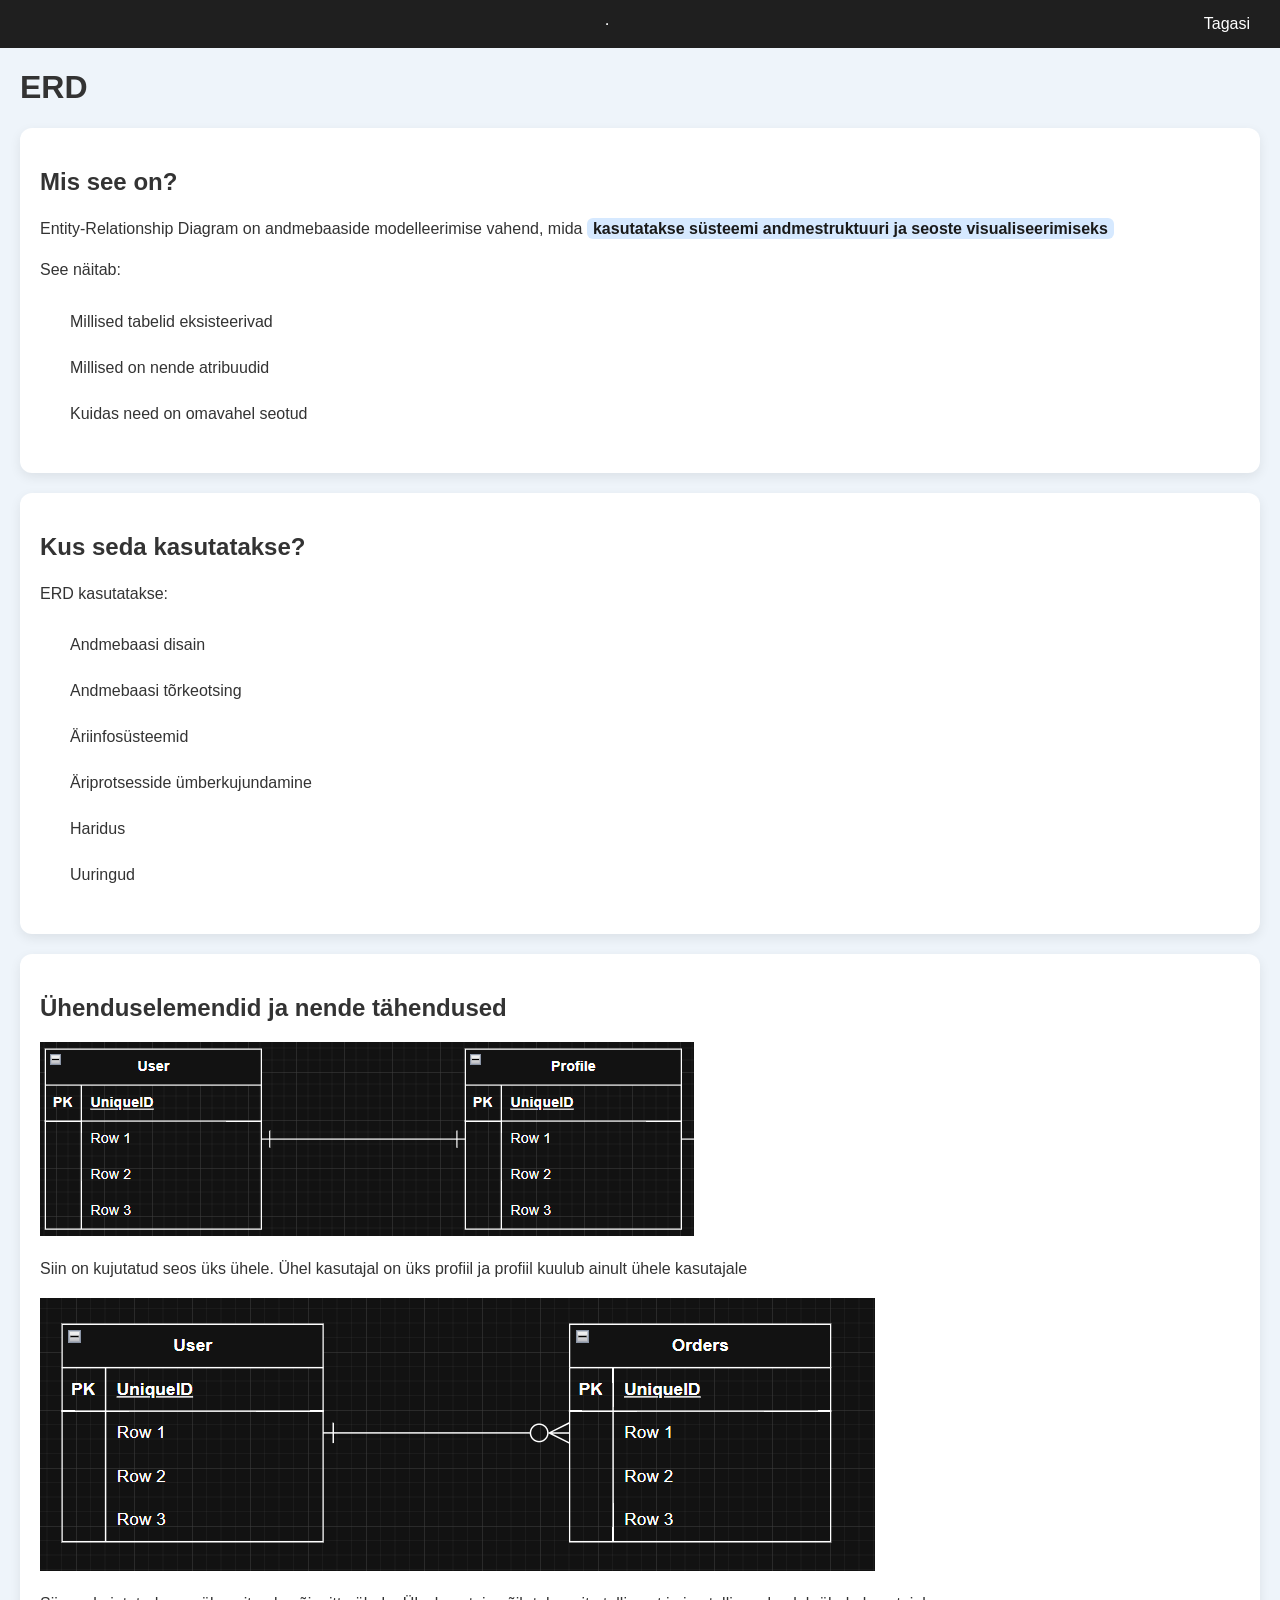
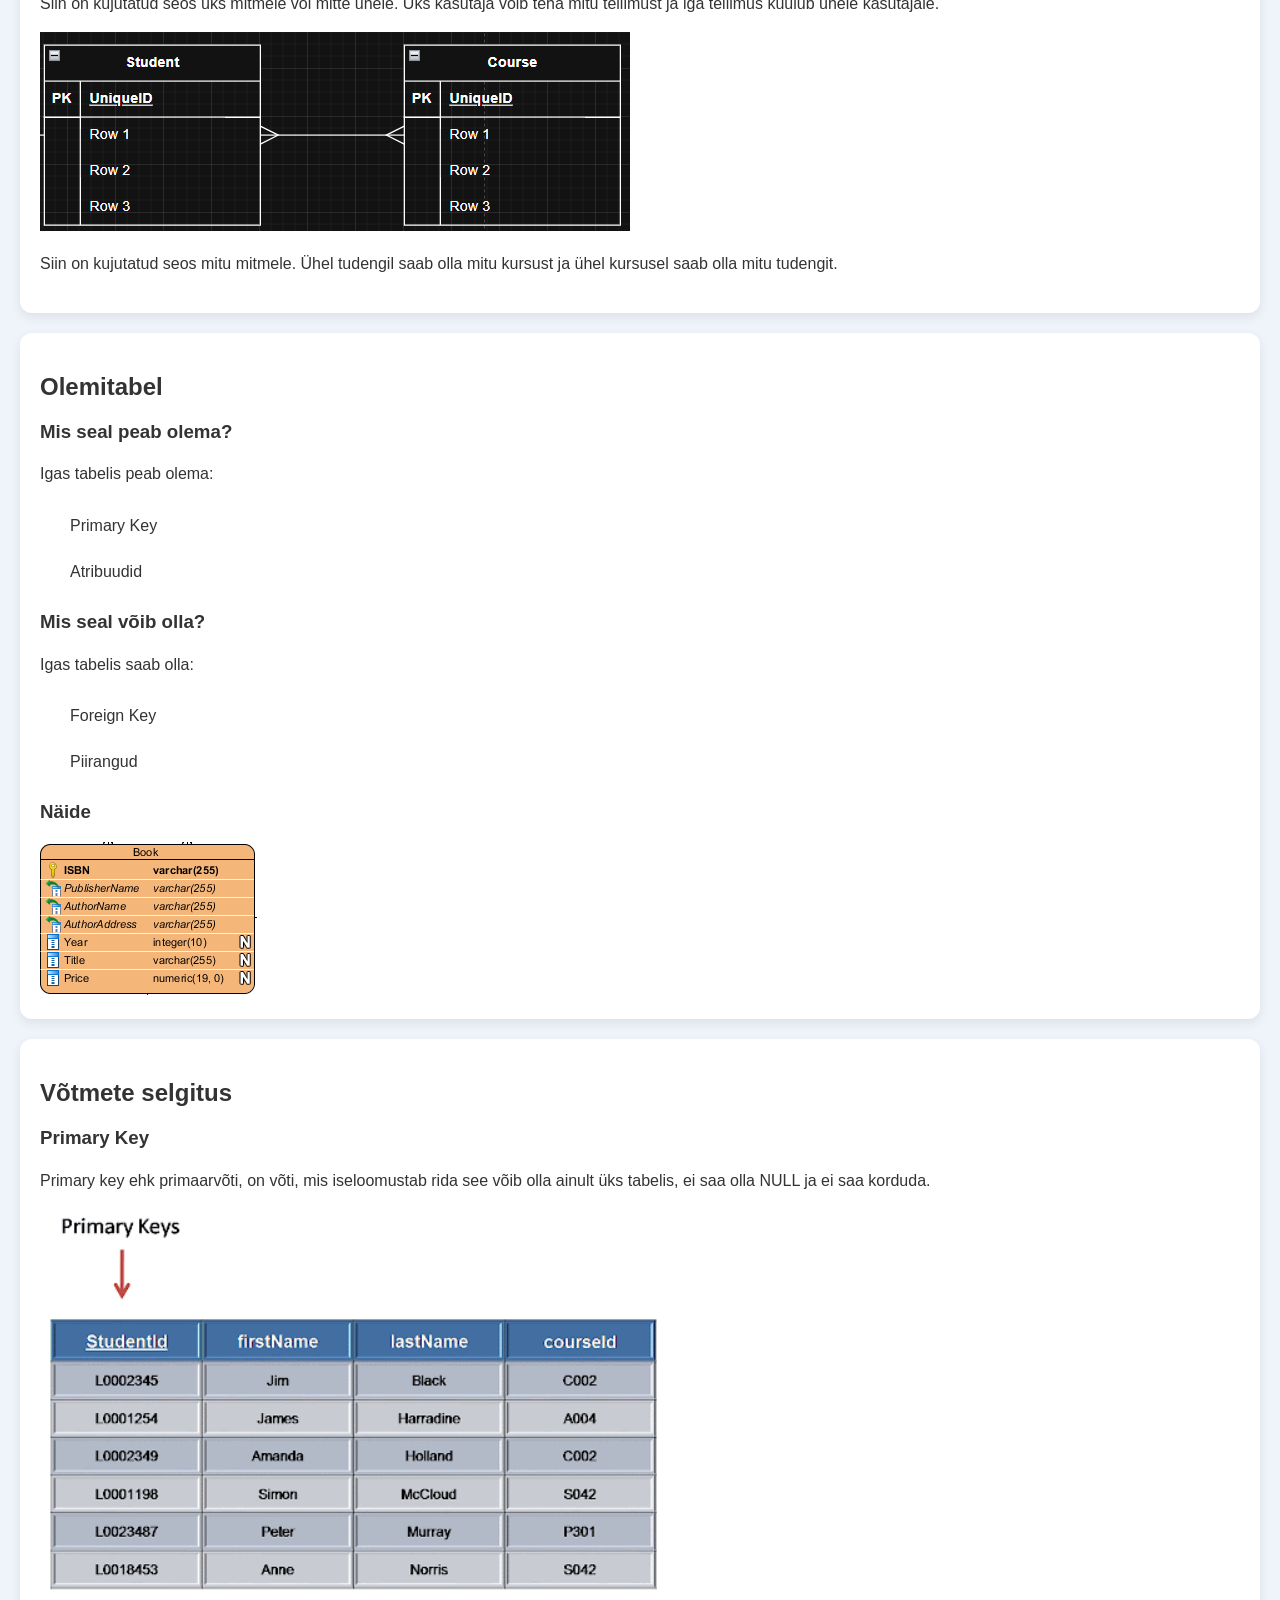
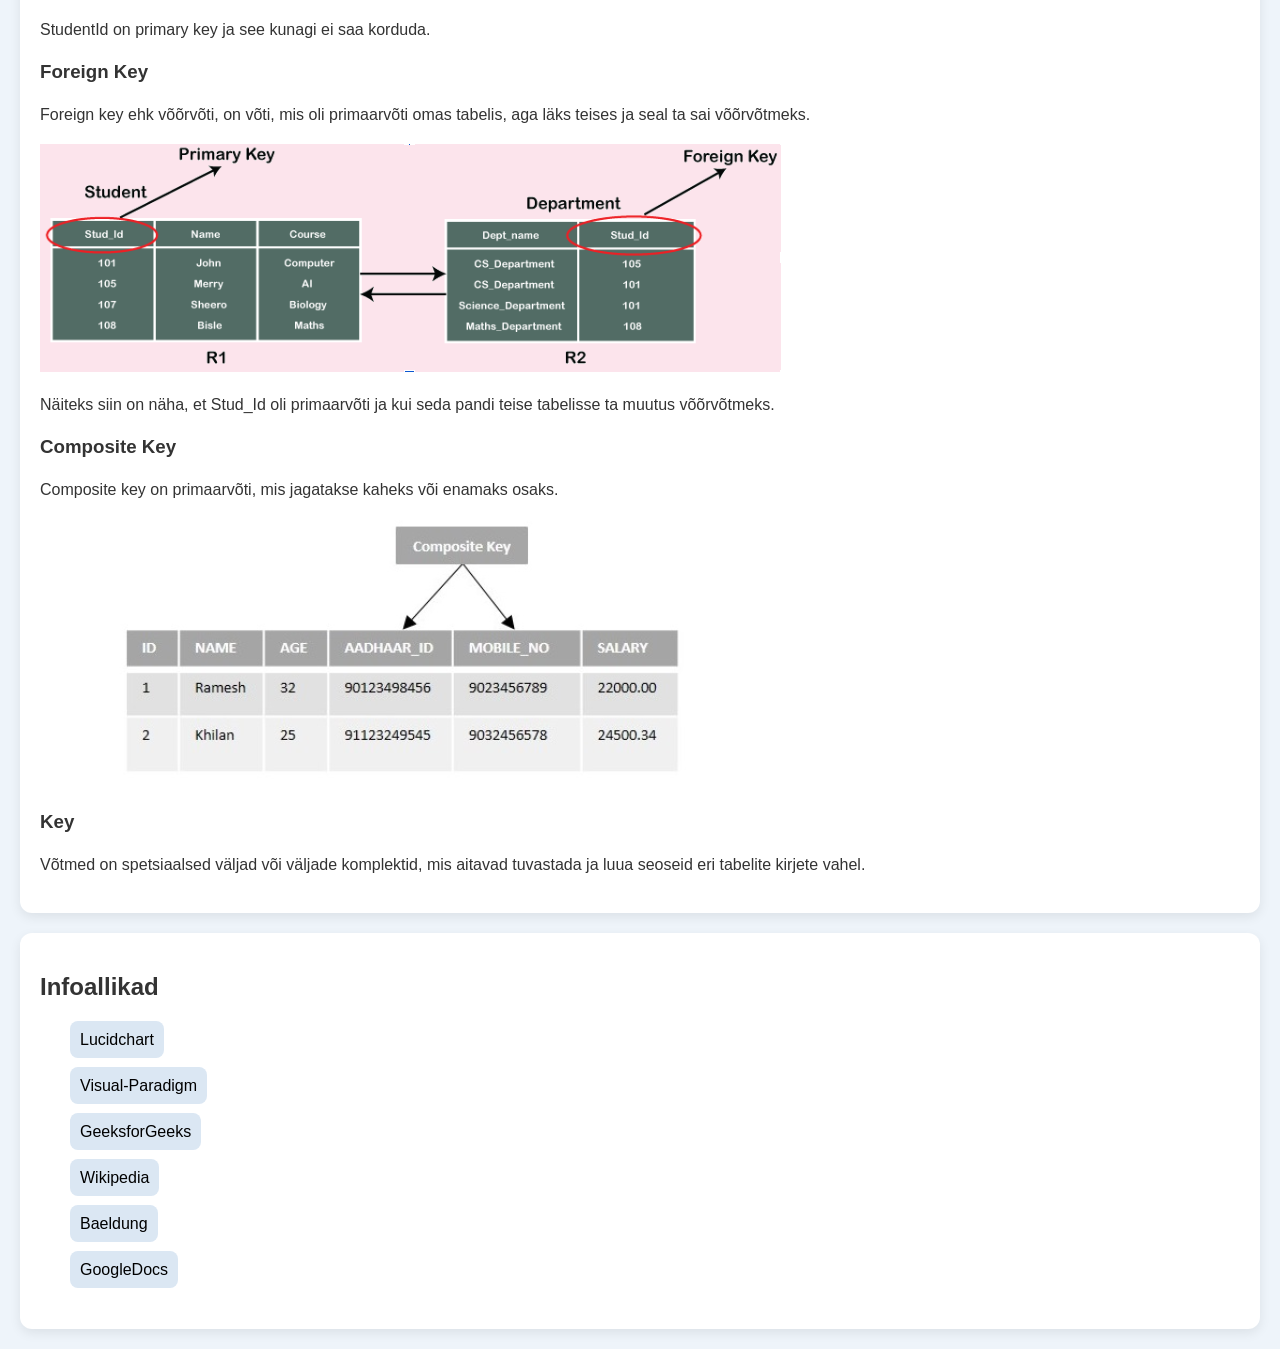
<file: UML/Erd.html>
<!DOCTYPE html>
<html lang="en">
<head>
    <meta charset="UTF-8">
    <meta name="viewport" content="width=device-width, initial-scale=1.0">
    <link rel="stylesheet" href="../static/styles/style.css">
    <title>ERD</title>
</head>
<body>
    <nav>
        <hr />
        <a href="index.html">Tagasi</a>
      </nav>

      <div class="container">
        <h1>ERD</h1>

        <div class="card">
            <h2>Mis see on?</h2>
            <p>
                Entity-Relationship Diagram on andmebaaside modelleerimise vahend, 
                mida <span>kasutatakse süsteemi andmestruktuuri ja seoste visualiseerimiseks</span>
            </p>
            <p>
                See näitab:
                <ul>
                    <li>Millised tabelid eksisteerivad</li>
                    <li>Millised on nende atribuudid</li>
                    <li>Kuidas need on omavahel seotud</li>
                </ul>
            </p>
        </div>

        <div class="card">
            <h2>Kus seda kasutatakse?</h2>
            <p>
                ERD kasutatakse:
                <ul>
                    <li>Andmebaasi disain</li>
                    <li>Andmebaasi tõrkeotsing</li>
                    <li>Äriinfosüsteemid</li>
                    <li>Äriprotsesside ümberkujundamine</li>
                    <li>Haridus</li>
                    <li>Uuringud</li>
                </ul>
            </p>
        </div>

        <div class="card">
            <h2>Ühenduselemendid ja nende tähendused</h2>
            <img src="../static/images/OneToOne.png" alt="OneToOne">
            <p>
                Siin on kujutatud seos üks ühele. Ühel kasutajal on üks profiil ja
                profiil kuulub ainult ühele kasutajale
            </p>

            <img src="../static/images/OneToMany.png" alt="OneToMany">
            <p>
                Siin on kujutatud seos üks mitmele või mitte ühele. Üks kasutaja võib teha mitu tellimust ja
                iga tellimus kuulub ühele kasutajale.
            </p>

            <img src="../static/images/ManyToMany.png" alt="ManyToMany">
            <p>
                Siin on kujutatud seos mitu mitmele. Ühel tudengil saab olla mitu kursust ja
                ühel kursusel saab olla mitu tudengit.
            </p>
        </div>

        <div class="card">
            <h2>Olemitabel</h2>
            
            <h3>Mis seal peab olema?</h3>
            <p>
                Igas tabelis peab olema:
                <ul>
                    <li>Primary Key</li>
                    <li>Atribuudid</li>
                </ul>
            </p>

            <h3>Mis seal võib olla?</h3>
            <p>
                Igas tabelis saab olla:
                <ul>
                    <li>Foreign Key</li>
                    <li>Piirangud</li>
                </ul>
            </p>

            <h3>Näide</h3>
            <img src="../static/images/EntityTable.png" alt="EntityTable">
        </div>

        <div class="card">
            <h2>Võtmete selgitus</h2>

            <h3>Primary Key</h3>
            <p>
                Primary key ehk primaarvõti, on võti, mis iseloomustab rida see võib olla ainult üks tabelis,
                 ei saa olla NULL ja ei saa korduda.
            </p>
            <img src="../static/images/PrimaryKey.png" alt="PrimaryKey">
            <p>
                StudentId on primary key ja see kunagi ei saa korduda.
            </p>

            <h3>Foreign Key</h3>
            <p>
                Foreign key ehk võõrvõti, on võti, mis oli primaarvõti omas tabelis,
                aga läks teises ja seal ta sai võõrvõtmeks. 
            </p>
            <img src="../static/images/ForeignKey.png" alt="ForeignKey">
            <p>
                Näiteks siin on näha, et Stud_Id oli primaarvõti ja kui seda pandi teise tabelisse ta muutus võõrvõtmeks.
            </p>

            <h3>Composite Key</h3>
            <p>
                Composite key on primaarvõti, mis jagatakse kaheks või enamaks osaks.
            </p>
            <img src="../static/images/CompoundKey.png" alt="CompoundKey">

            <h3>Key</h3>
            <p>
                Võtmed on spetsiaalsed väljad või väljade komplektid, mis aitavad tuvastada ja luua seoseid eri tabelite kirjete vahel.
            </p>
        </div>

        <div class="card">
            <h2>Infoallikad</h2>

            <ul class="custom-list">
                <li><a href="https://www.lucidchart.com/pages/er-diagrams">Lucidchart</a></li> 
                <li><a href="https://www.visual-paradigm.com/guide/data-modeling/what-is-entity-relationship-diagram/">Visual-Paradigm</a></li>   
                <li><a href="https://www.geeksforgeeks.org/dbms/introduction-of-er-model/">GeeksforGeeks</a></li>
                <li><a href="https://en.wikipedia.org/wiki/Composite_key">Wikipedia</a></li>
                <li><a href="https://www.baeldung.com/sql/key-types#:~:text=Keys%20in%20SQL%20are%20special,efficient%20querying%20and%20data%20manipulation.">Baeldung</a></li>
                <li><a href="https://docs.google.com/document/d/1zaxBdb3Lii1si9KzBJEytl8KXOGRU9hiZIH1WD-puOY/edit?usp=sharing">GoogleDocs</a></li>
            </ul>
        </div>
      </div>
</body>
</html>
</file>
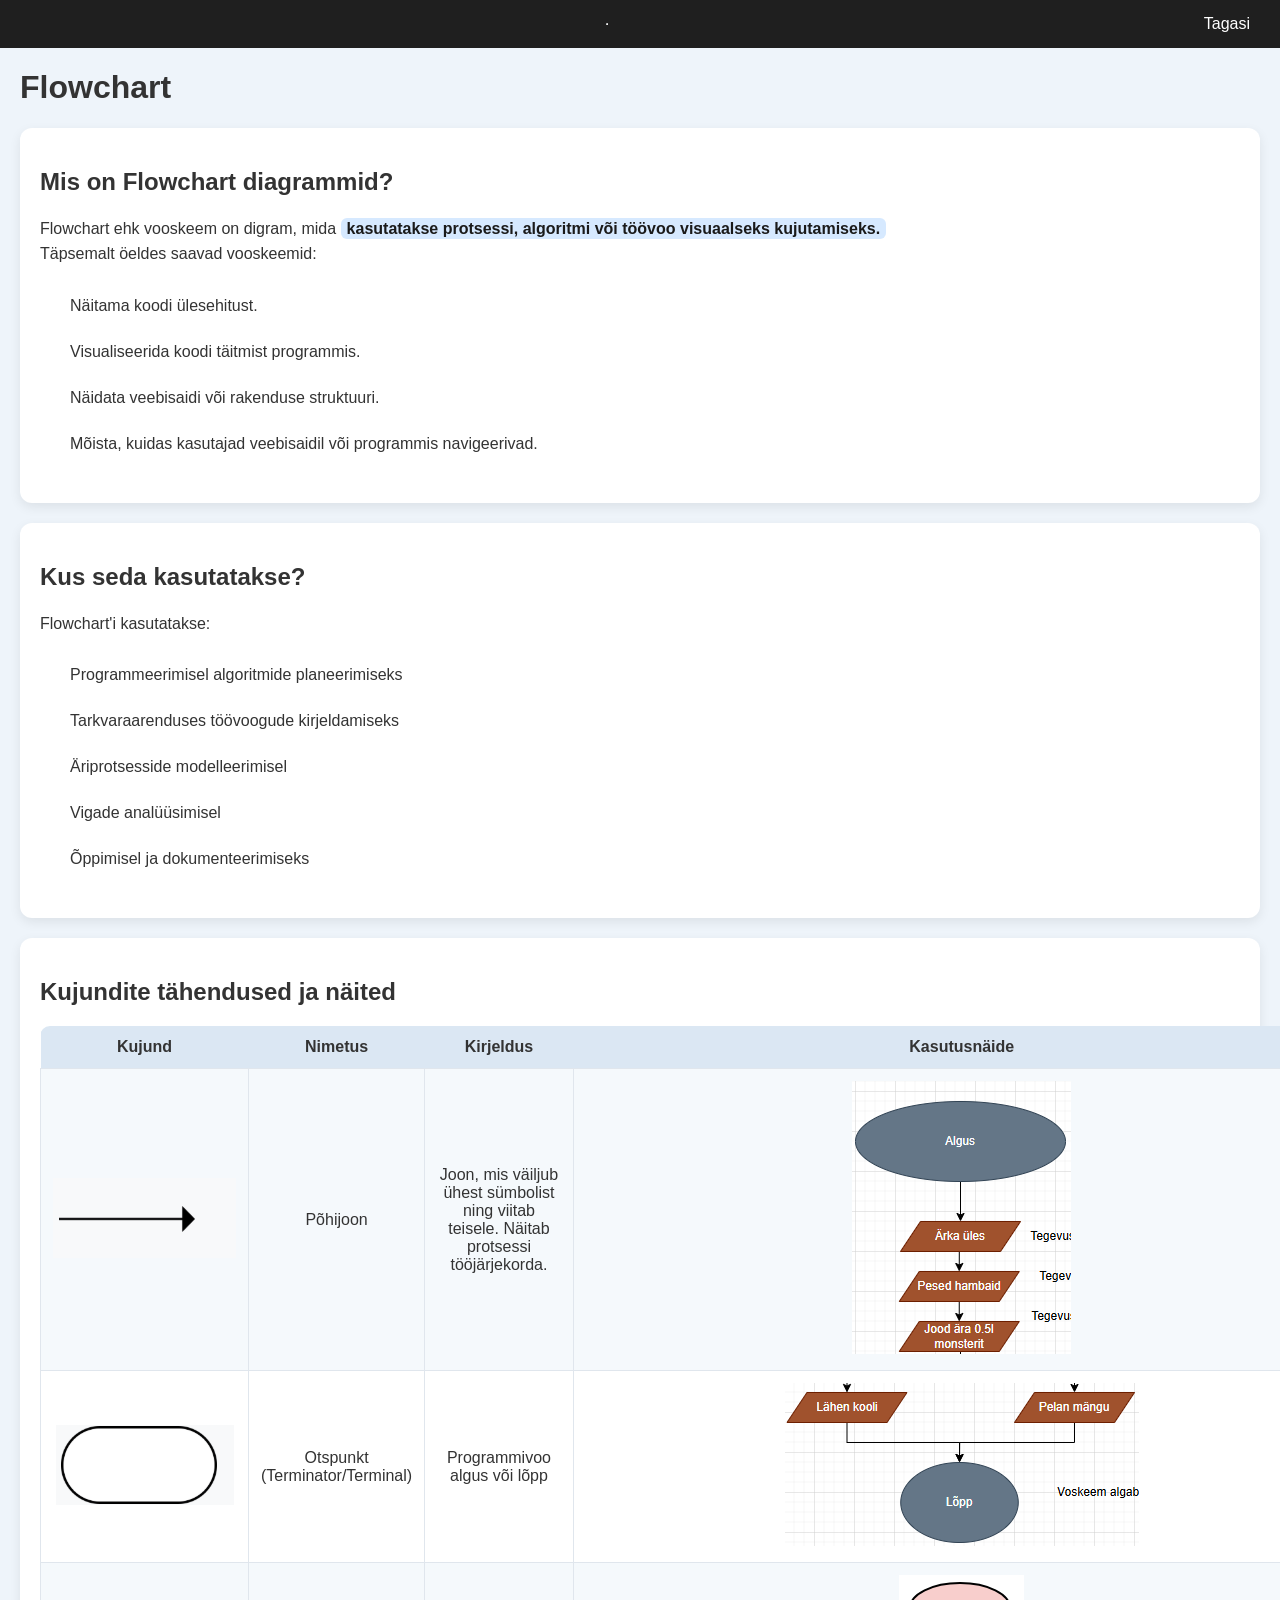
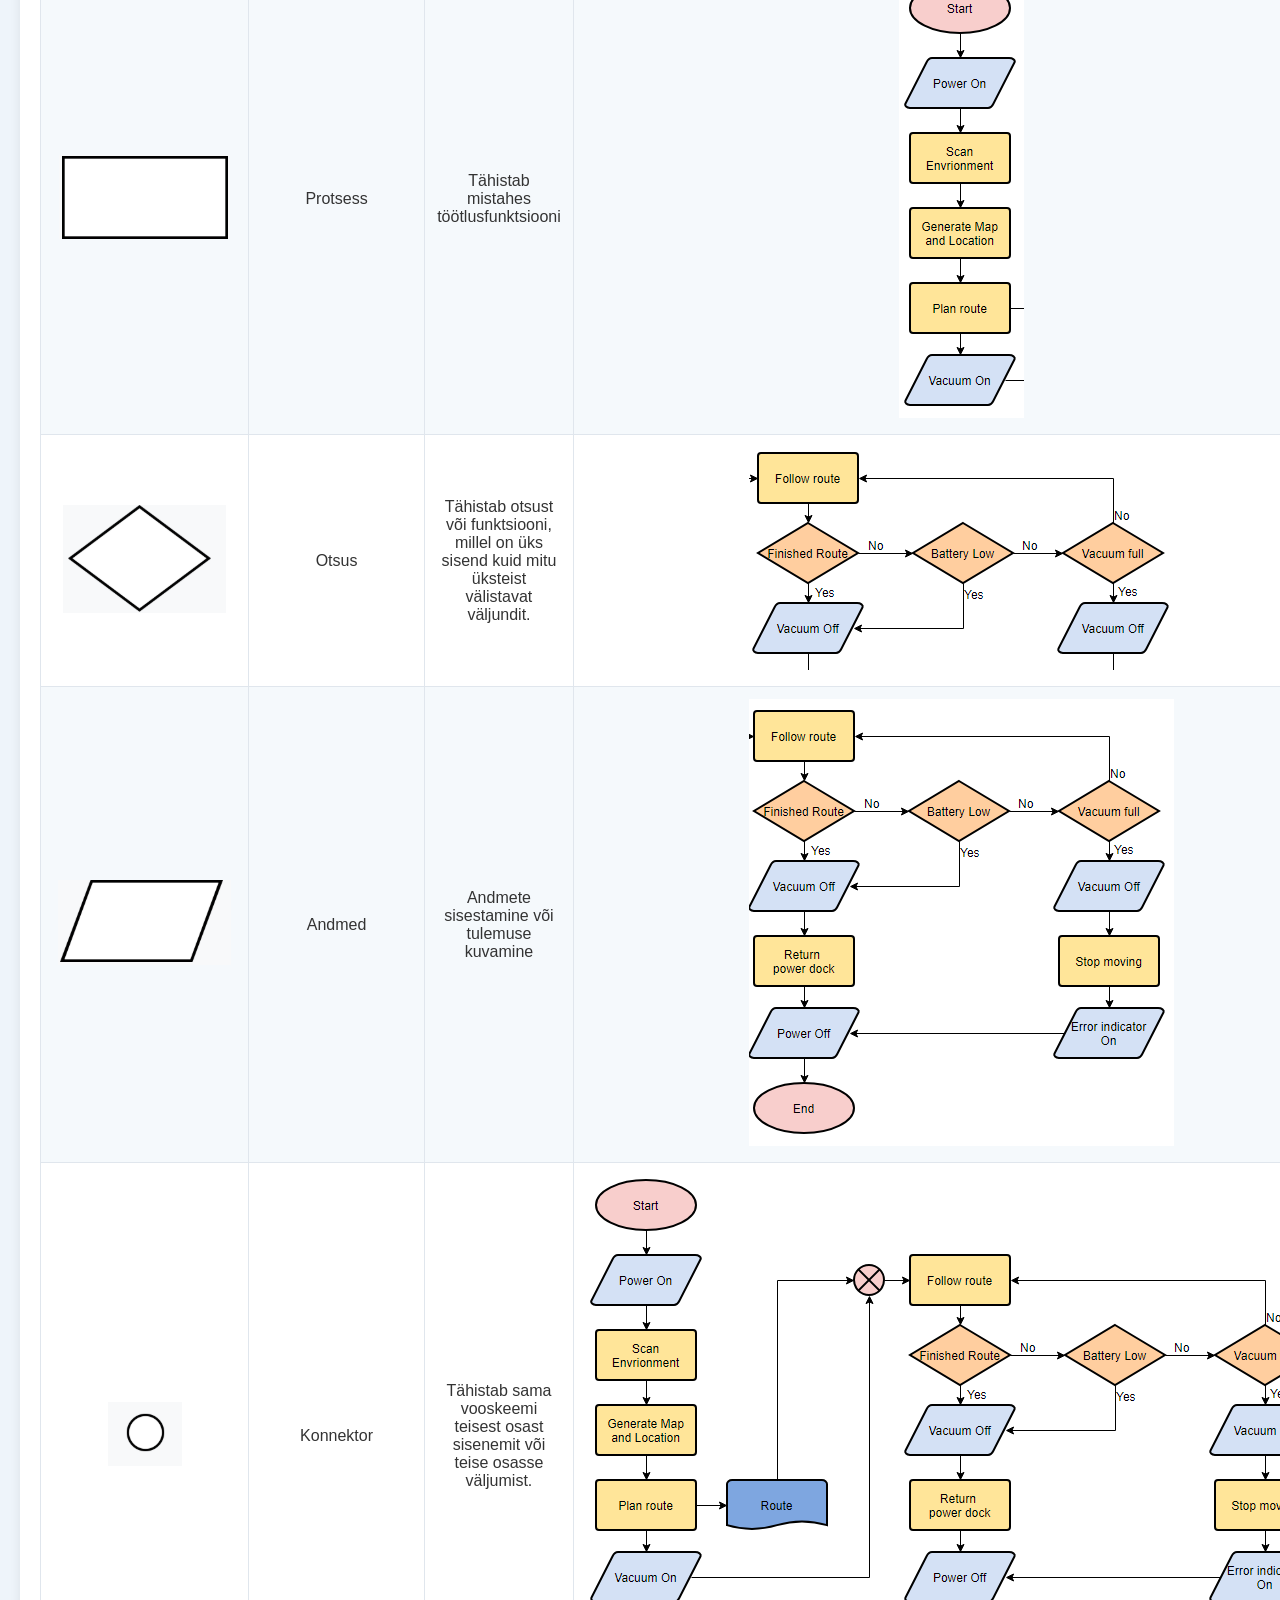
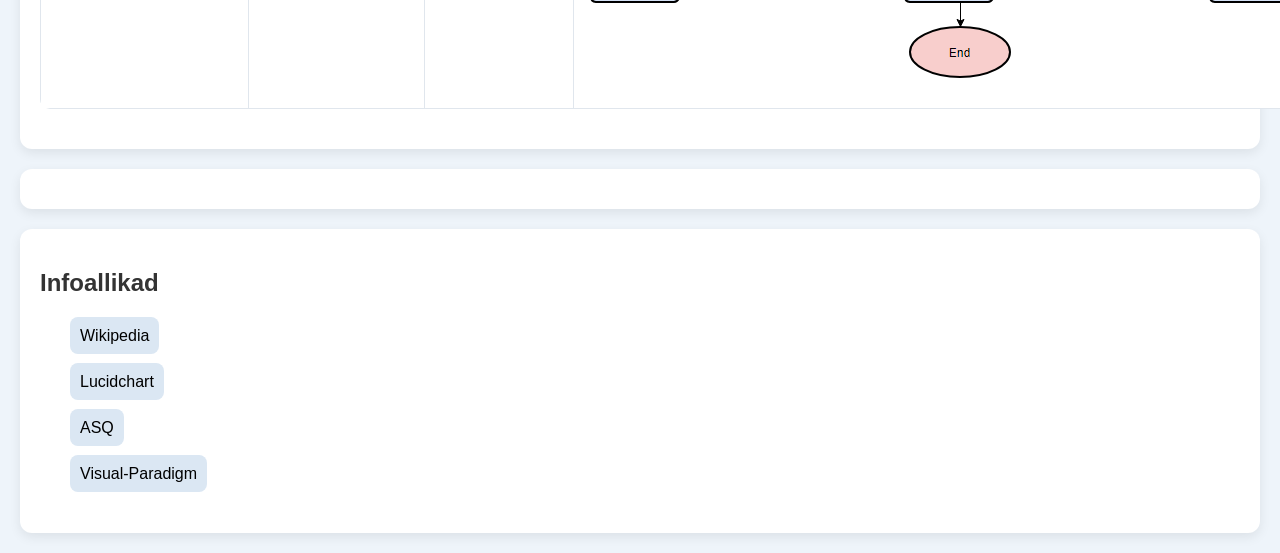
<file: UML/Flowchart.html>
<!DOCTYPE html>
<html lang="en">

<head>
    <meta charset="UTF-8">
    <meta name="viewport" content="width=device-width, initial-scale=1.0">
    <title>Flowchart</title>
    <link rel="stylesheet" href="../static/styles/style.css">
</head>

<body>
    <nav>
        <hr>
        <a href="index.html">Tagasi</a>
    </nav>

    <div class="container">
        <h1>Flowchart</h1>

        <div class="card">
            <h2>Mis on Flowchart diagrammid?</h2>
            <p>
                Flowchart ehk vooskeem on digram, mida <span>kasutatakse protsessi,
                    algoritmi või töövoo visuaalseks kujutamiseks.</span>
                <br>
                Täpsemalt öeldes saavad vooskeemid:
            <ul>
                <li>Näitama koodi ülesehitust.</li>
                <li>Visualiseerida koodi täitmist programmis.</li>
                <li>Näidata veebisaidi või rakenduse struktuuri.</li>
                <li>Mõista, kuidas kasutajad veebisaidil või programmis navigeerivad.</li>
            </ul>
            </p>
        </div>

        <div class="card">
            <h2>Kus seda kasutatakse?</h2>
            <p>
                Flowchart'i kasutatakse:
            <ul>
                <li>Programmeerimisel algoritmide planeerimiseks</li>
                <li>Tarkvaraarenduses töövoogude kirjeldamiseks</li>
                <li>Äriprotsesside modelleerimisel</li>
                <li>Vigade analüüsimisel</li>
                <li>Õppimisel ja dokumenteerimiseks</li>
            </ul>
            </p>
        </div>

        <div class="card">
            <h2>Kujundite tähendused ja näited</h2>
            <table>
                <tr>
                    <th>Kujund</th>
                    <th>Nimetus</th>
                    <th>Kirjeldus</th>
                    <th>Kasutusnäide</th>
                </tr>
                <tr>
                    <td><img src="../static/images/FlowchartNool.png" alt=""></td>
                    <td>Põhijoon</td>
                    <td>Joon, mis väiljub ühest sümbolist ning viitab teisele. Näitab protsessi tööjärjekorda.</td>
                    <td><img src="../static/images/NoolNaide.png" alt=""></td>
                </tr>
                <tr>
                    <td><img src="../static/images/FlowchartOtspunkt.png" alt=""></td>
                    <td>Otspunkt (Terminator/Terminal)</td>
                    <td>Programmivoo algus või lõpp</td>
                    <td><img src="../static/images/FlowchartTerminator.png" alt=""></td>
                </tr>
                <tr>
                    <td><img src="../static/images/FlowchartProtsess.png" alt=""></td>
                    <td>Protsess</td>
                    <td>Tähistab mistahes töötlusfunktsiooni</td>
                    <td><img src="../static/images/FlowchartProstessNN.png" alt=""></td>
                </tr>
                <tr>
                    <td><img src="../static/images/FlowchartOtsus.png" alt=""></td>
                    <td>Otsus</td>
                    <td>Tähistab otsust või funktsiooni, millel on üks sisend kuid mitu üksteist välistavat väljundit.</td>
                    <td><img src="../static/images/FlowchartOtsusNN.png" alt=""></td>
                </tr>
                <tr>
                    <td><img src="../static/images/FlowchartAndmed.png" alt=""></td>
                    <td>Andmed</td>
                    <td>Andmete sisestamine või tulemuse kuvamine</td>
                    <td><img src="../static/images/FlowchartAndmedNN.png" alt=""></td>
                </tr>
                <tr>
                    <td><img src="../static/images/FlowchartKonnektor.png" alt=""></td>
                    <td>Konnektor</td>
                    <td>Tähistab sama vooskeemi teisest osast sisenemit või teise osasse väljumist.</td>
                    <td><img src="../static/images/FlowchartKonnektorNN.png" alt=""></td>
                </tr>
            </table>
        </div>

        <div class="card">
            
        </div>


        <div class="card">
            <h2>Infoallikad</h2>

            <ul class="custom-list">
                <li><a href="https://et.wikipedia.org/wiki/Vooskeem">Wikipedia</a></li>
                <li><a href="https://www.lucidchart.com/pages/what-is-a-flowchart-tutorial">Lucidchart</a></li>
                <li><a
                        href="https://asq.org/quality-resources/flowchart#:~:text=Overview,understand%2C%20analyze%2C%20and%20improve.">ASQ</a>
                </li>
                <li><a href="https://www.visual-paradigm.com/tutorials/flowchart-tutorial/">Visual-Paradigm</a></li>

            </ul>
        </div>
    </div>
</body>

</html>
</file>
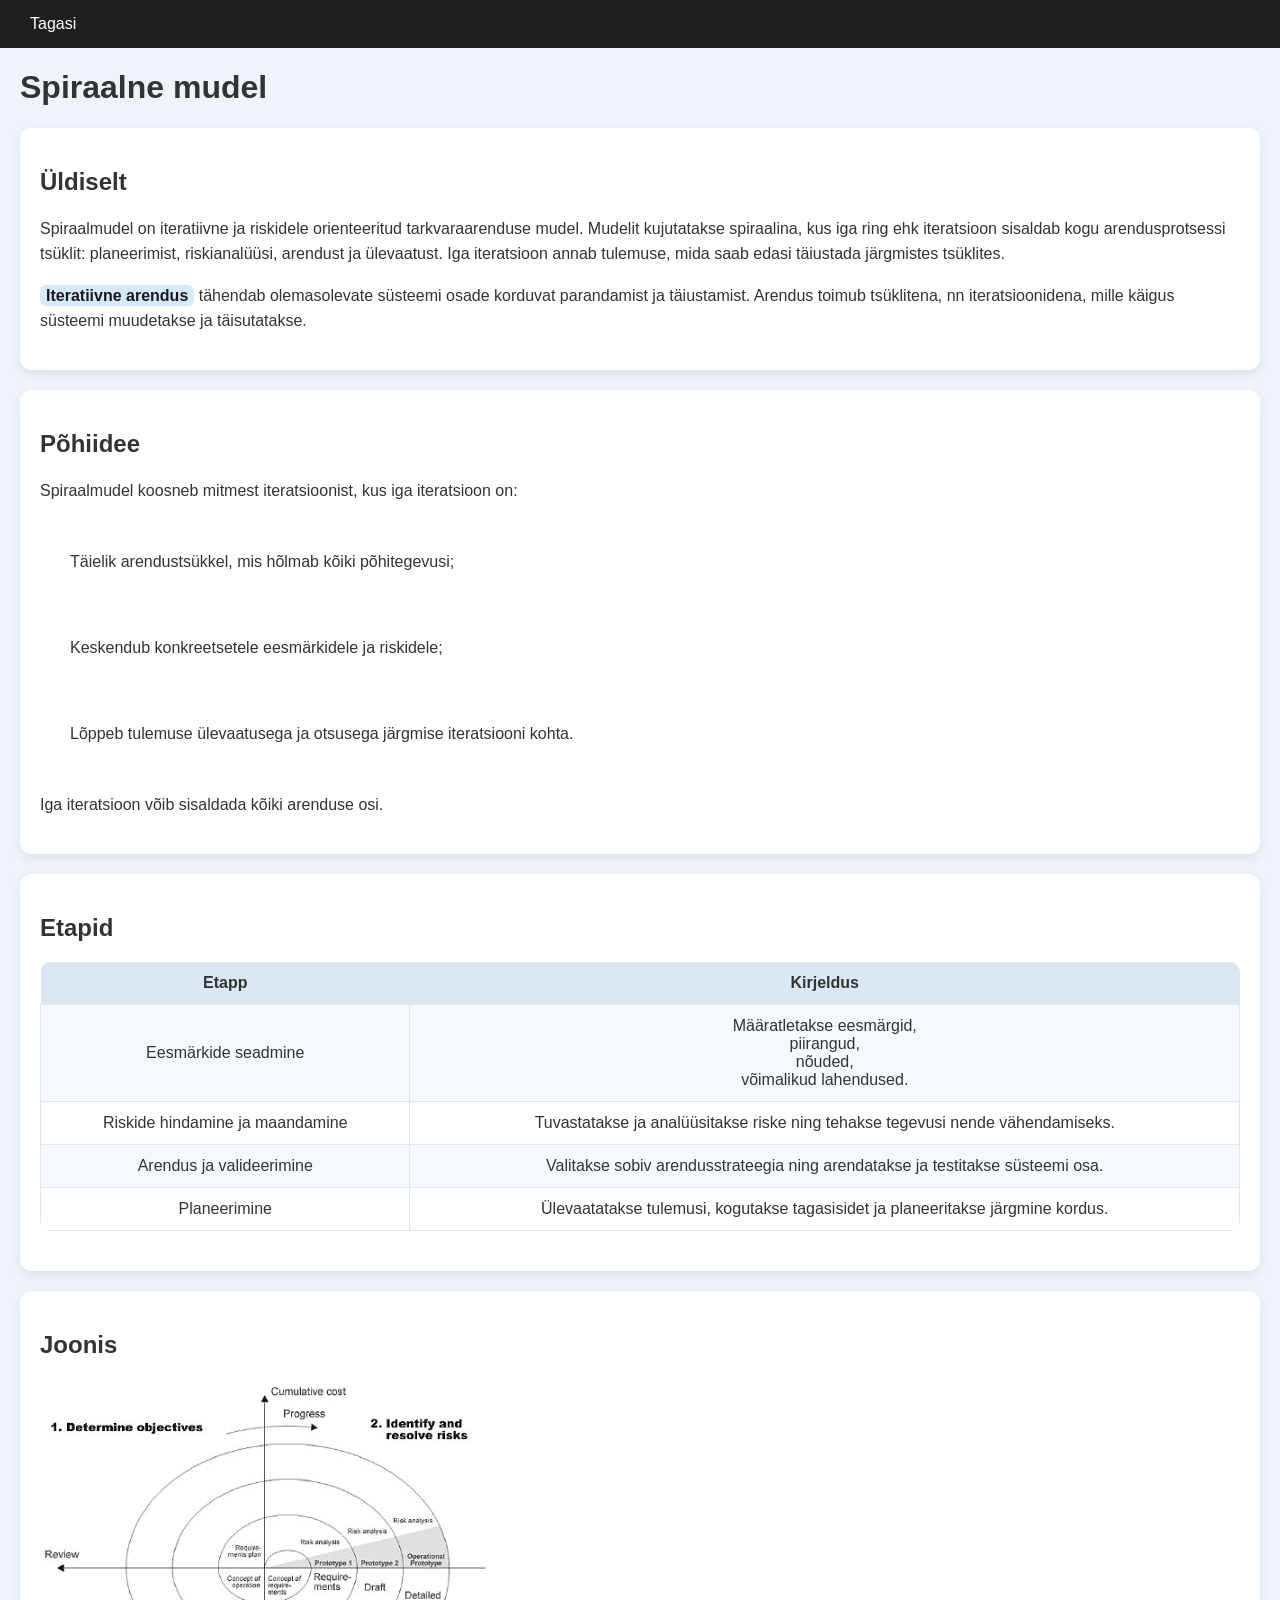
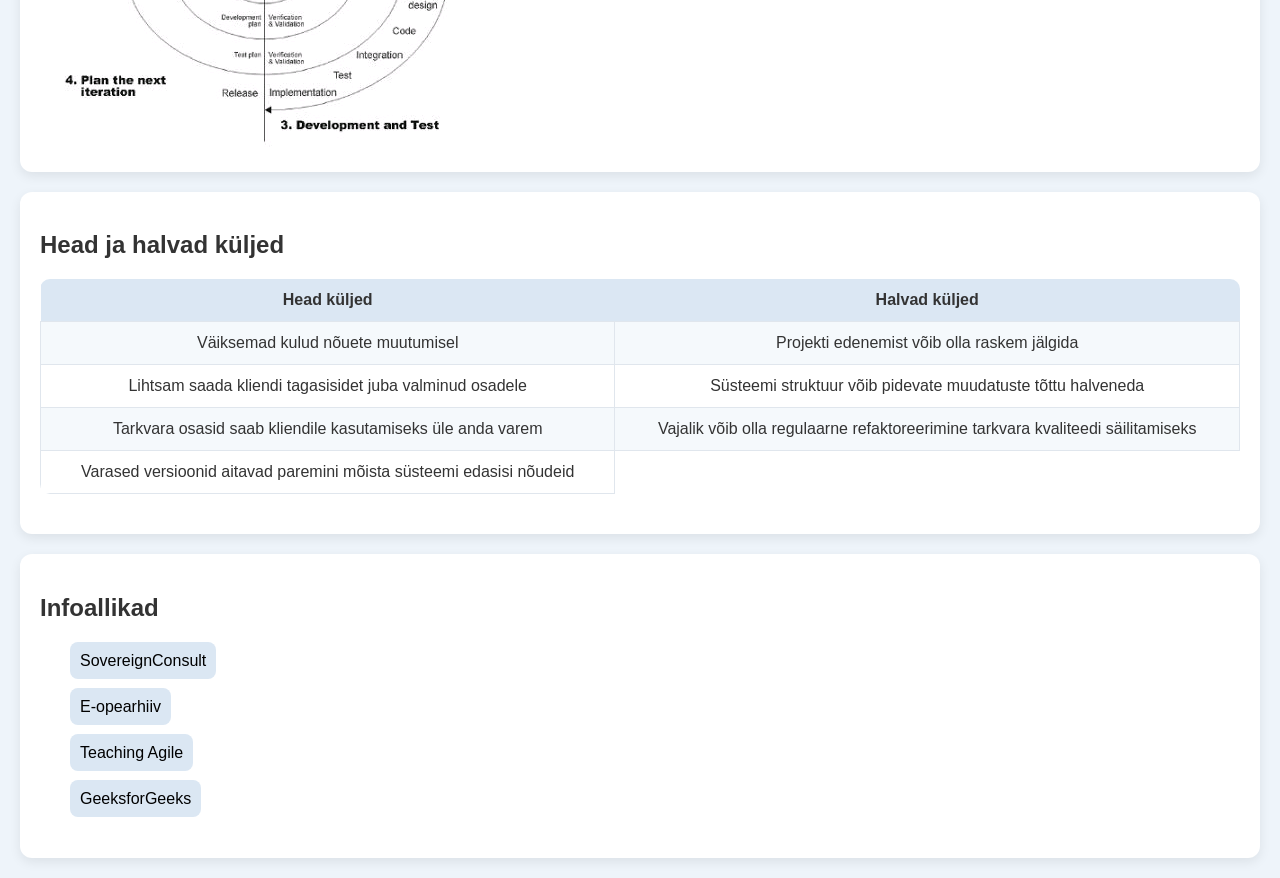
<file: WISP/Spiral.html>
<!DOCTYPE html>
<html lang="en">

<head>
    <meta charset="UTF-8">
    <meta name="viewport" content="width=device-width, initial-scale=1.0">
    <title>Spiraalne mudel</title>
    <link rel="stylesheet" href="../static/styles/style.css">
</head>

<body>

    <nav>
        <a href="../TAAR.html">Tagasi</a>
    </nav>

    <div class="container">

        <h1>Spiraalne mudel</h1>

        <div class="card">
            <h2>Üldiselt</h2>

            <p>
                Spiraalmudel on iteratiivne ja riskidele orienteeritud tarkvaraarenduse mudel. Mudelit kujutatakse spiraalina, kus iga ring ehk iteratsioon sisaldab kogu
                arendusprotsessi tsüklit: planeerimist, riskianalüüsi, arendust ja ülevaatust. Iga iteratsioon annab
                tulemuse, mida saab edasi täiustada järgmistes tsüklites.
            </p>

            <p>
                <span>Iteratiivne arendus</span> tähendab olemasolevate süsteemi osade korduvat parandamist ja
                täiustamist.
                Arendus toimub tsüklitena, nn iteratsioonidena, mille käigus süsteemi muudetakse ja täisutatakse.
            </p>
        </div>

        <div class="card">
            <h2>Põhiidee</h2>

            <p>Spiraalmudel koosneb mitmest iteratsioonist, kus iga iteratsioon on:</p>
            <ul>
                <li>
                    <p>Täielik arendustsükkel, mis hõlmab kõiki põhitegevusi;</p>
                </li>
                <li>
                    <p>Keskendub konkreetsetele eesmärkidele ja riskidele;</p>
                </li>
                <li>
                    <p>Lõppeb tulemuse ülevaatusega ja otsusega järgmise iteratsiooni kohta.</p>
                </li>
            </ul>
            <p>
                Iga iteratsioon võib sisaldada kõiki
                arenduse osi.
            </p>
        </div>

        <div class="card">

            <h2>Etapid</h2>

            <table>
                <tr>
                    <th>Etapp</th>
                    <th>Kirjeldus</th>
                </tr>
                <tr>
                    <td>Eesmärkide seadmine</td>
                    <td>Määratletakse eesmärgid,
                        <br>piirangud,
                        <br> nõuded, 
                        <br>võimalikud lahendused.</td>
                </tr>
                <tr>
                    <td>Riskide hindamine ja maandamine</td>
                    <td>Tuvastatakse ja analüüsitakse riske ning tehakse tegevusi nende vähendamiseks.</td>
                </tr>
                <tr>
                    <td>Arendus ja valideerimine</td>
                    <td>Valitakse sobiv arendusstrateegia ning arendatakse ja testitakse süsteemi osa.</td>
                </tr>
                <tr>
                    <td>Planeerimine</td>
                    <td>Ülevaatatakse tulemusi, kogutakse tagasisidet ja planeeritakse järgmine kordus.</td>
                </tr>
            </table>
        </div>

        <div class="card">
            <h2>Joonis</h2>
            <img src="../static/images/spiralmodel.png" alt="Spiraalne mudel">
        </div>

        <div class="card">
            <h2>Head ja halvad küljed</h2>

            <table>
                <tr>
                    <th>Head küljed</th>
                    <th>Halvad küljed</th>
                </tr>
                <tr>
                    <td>Väiksemad kulud nõuete muutumisel</td>
                    <td>Projekti edenemist võib olla raskem jälgida</td>
                </tr>
                <tr>
                    <td>Lihtsam saada kliendi tagasisidet juba valminud osadele</td>
                    <td>Süsteemi struktuur võib pidevate muudatuste tõttu halveneda</td>
                </tr>
                <tr>
                    <td>Tarkvara osasid saab kliendile kasutamiseks üle anda varem</td>
                    <td>Vajalik võib olla regulaarne refaktoreerimine tarkvara kvaliteedi säilitamiseks</td>
                </tr>
                <tr>
                    <td>Varased versioonid aitavad paremini mõista süsteemi edasisi nõudeid</td>
                </tr>
            </table>
        </div>
        
        <div class="card">
            <h2>Infoallikad</h2>

            <ul class="custom-list">
                <li><a href="https://www.sovereignconsult.com/blog/spiral-model-methodology/">SovereignConsult</a></li>
                <li><a href="https://eopearhiiv.edu.ee/e-kursused/eucip/arendus/1223_spiraalmudel.html">E-opearhiiv</a></li>
                <li><a href="https://teachingagile.com/sdlc/models/spiral#phase-1-planning-identification">Teaching Agile</a></li>
                <li><a href="https://www.geeksforgeeks.org/software-engineering/software-engineering-spiral-model/">GeeksforGeeks</a></li>
            </ul>
        </div>

    </div>

</body>

</html>
</file>
<file: static/styles/style.css>
/* General page styling */
body {
    background-color: #eef4fa; /* slightly bluish */
    color: #333; /* dark gray text */
    font-family: Arial, sans-serif;
    margin: 0;
    padding: 0;
}
h1 {
    padding-left: 20px;
}
/* Navigation bar */
nav {
    background-color: #1f1f1f; /* dark */
    padding: 15px 30px;
    display: flex;
    gap: 20px;
}

nav a {
    color: #ffffff;
    text-decoration: none;
    font-size: 16px;
    transition: transform 0.2s ease, color 0.2s ease;
}

nav a:hover {
    transform: scale(1.1); /* expands slightly */
    color: #cfd8e3;
}

/* Card-style text containers */
.card {
    background-color: #ffffff;
    padding: 20px;
    margin: 20px;
    border-radius: 12px;
    box-shadow: 0 4px 12px rgba(0, 0, 0, 0.08);
}

/* Paragraphs */
p {
    line-height: 1.6;
}

/* Styled span inside text */
p span {
    background-color: #d6e9ff; /* brighter blue */
    font-weight: bold;
    padding: 2px 6px;
    border-radius: 6px;
    color: #1a1a1a;
}

/* Tables */
table {
    width: 100%;
    border-collapse: collapse;
    margin: 20px 0;
    background-color: #ffffff;
    border-radius: 10px;
    overflow: hidden;
}

/* Table header */
th {
    background-color: #dbe7f3;
    text-align: center;
    padding: 12px;
}

/* Table cells */
td {
    padding: 12px;
    border: 1px solid #e0e6ed;
    text-align: center;
    
}

/* Zebra striping */
tr:nth-child(even) {
    background-color: #f5f9fc;
}

/* Hover effect */
tr:hover {
    background-color: #d0dce8; /* darkens on hover */
    transition: background-color 0.2s ease;
}
/* Unordered list */
ul {
    padding: 0;
    margin: 20px;
    list-style-type: none;
}

/* List items */
li {
    color: #333; /* dark gray text */
    padding: 10px;
    margin: 8px 0;
    border-radius: 8px;
    transition: transform 0.2s ease;
    cursor: pointer;
}

/* Hover effect */
li:hover {
    transform: scale(1.05); /* increases size */
}

.custom-list {
    padding: 0;
    margin: 20px;
    list-style: none;
}

.custom-list li {
    margin: 8px 0;
}

/* Base link style */
.custom-list li a,
.custom-list li a:visited {
    background-color: #dbe7f3;
    color: #000;
    padding: 10px;
    border-radius: 8px;
    text-decoration: none;
    transition: transform 0.2s ease;
}

/* Hover effect (ONLY scale) */
.custom-list li a:hover {
    transform: scale(1.05);
    color: #000;
}
</file>
